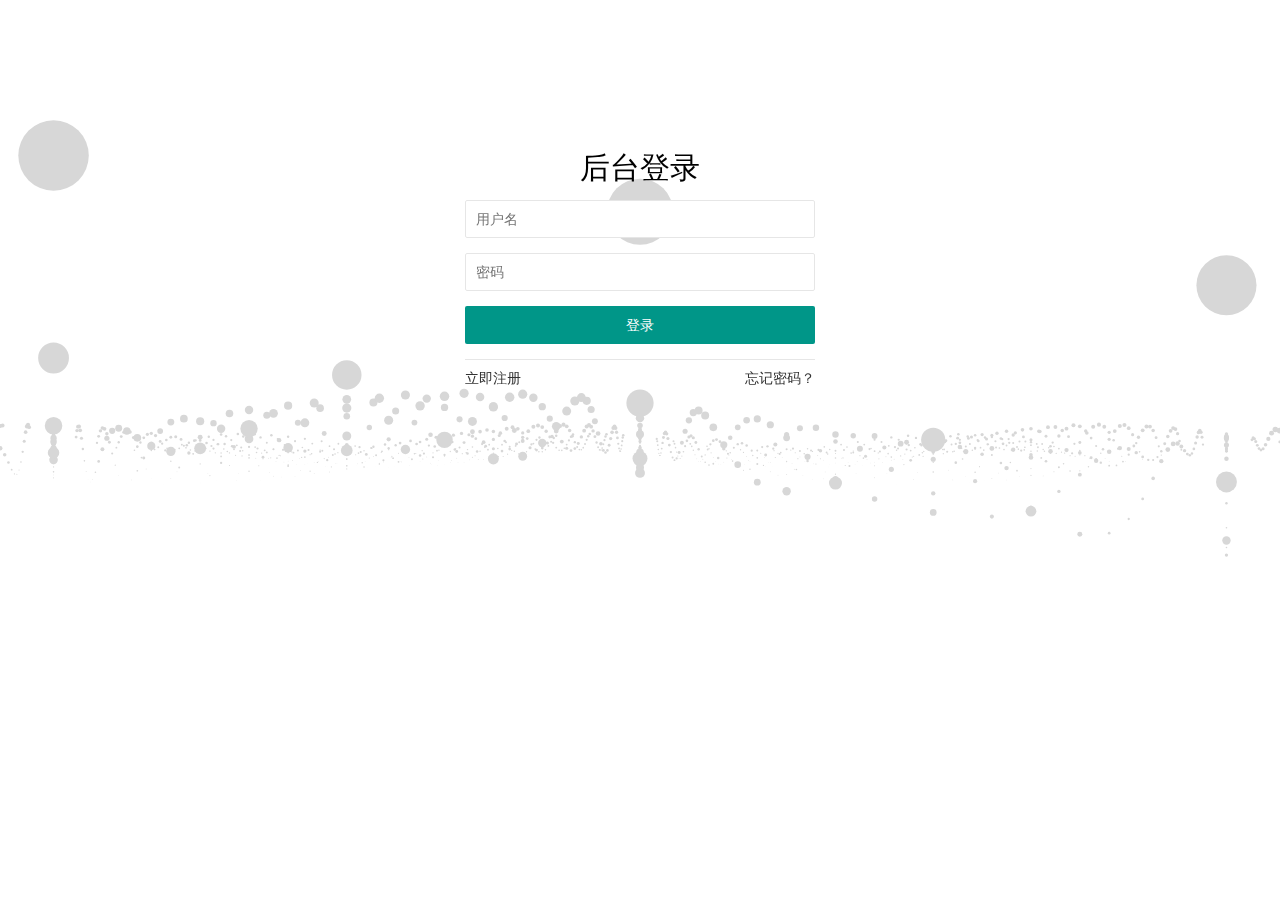
<file: index.html>
<!DOCTYPE html>
<html>
<head>
	<meta charset="utf-8">
	<title>layuiAdmin</title>
	<meta name="renderer" content="webkit">
	<meta http-equiv="X-UA-Compatible" content="IE=edge,chrome=1">
	<meta http-equiv="Access-Control-Allow-Origin" content="*">
	<meta name="viewport" content="width=device-width, initial-scale=1, maximum-scale=1">
	<meta name="apple-mobile-web-app-status-bar-style" content="black">
	<meta name="apple-mobile-web-app-capable" content="yes">
	<meta name="format-detection" content="telephone=no">
	<script type="text/javascript" src="layui/layui.js"></script>
	<script type="text/javascript" src="js/index.js"></script>
	<script type="text/javascript" src="js/cache.js"></script>
	<link rel="icon" href="code.png">
	<link rel="stylesheet" href="layui/css/layui.css" media="all" />
	<link rel="stylesheet" href="css/index.css" media="all" />
</head>
<body class="main_body">
	<div class="layui-layout layui-layout-admin">
		<!-- 顶部 -->
		<div class="layui-header header">
			<div class="layui-main mag0">
				<a href="#" class="logo">后台Admin</a>
				<!-- 显示/隐藏菜单 -->
				<a href="javascript:;" class="seraph hideMenu layui-icon layui-icon-shrink-right"></a>
				<!-- 顶级菜单 -->
				<!-- <ul class="layui-nav mobileTopLevelMenus" mobile>
					<li class="layui-nav-item" data-menu="contentManagement">
						<a href="javascript:;"><i class="seraph icon-caidan"></i><cite>layuiCMS</cite></a>
						<dl class="layui-nav-child">
							<dd class="layui-this" data-menu="contentManagement"><a href="javascript:;"><i class="layui-icon" data-icon="&#xe63c;">&#xe63c;</i><cite>内容管理</cite></a></dd>
							<dd data-menu="memberCenter"><a href="javascript:;"><i class="seraph icon-icon10" data-icon="icon-icon10"></i><cite>用户中心</cite></a></dd>
							<dd data-menu="systemeSttings"><a href="javascript:;"><i class="layui-icon" data-icon="&#xe620;">&#xe620;</i><cite>系统设置</cite></a></dd>
							<dd data-menu="seraphApi"><a href="javascript:;"><i class="layui-icon" data-icon="&#xe705;">&#xe705;</i><cite>使用文档</cite></a></dd>
						</dl>
					</li>
				</ul> -->
				<!-- <ul class="layui-nav topLevelMenus" pc>
					<li class="layui-nav-item layui-this" data-menu="contentManagement">
						<a href="javascript:;"><i class="layui-icon" data-icon="&#xe63c;">&#xe63c;</i><cite>内容管理</cite></a>
					</li>
					<li class="layui-nav-item" data-menu="memberCenter" pc>
						<a href="javascript:;"><i class="seraph icon-icon10" data-icon="icon-icon10"></i><cite>用户中心</cite></a>
					</li>
					<li class="layui-nav-item" data-menu="systemeSttings" pc>
						<a href="javascript:;"><i class="layui-icon" data-icon="&#xe620;">&#xe620;</i><cite>系统设置</cite></a>
					</li>
					<li class="layui-nav-item" data-menu="seraphApi" pc>
						<a href="javascript:;"><i class="layui-icon" data-icon="&#xe705;">&#xe705;</i><cite>使用文档</cite></a>
					</li>
				</ul> -->
			    <!-- 顶部右侧菜单 -->
			    <ul class="layui-nav top_menu">
					<li class="layui-nav-item" pc>
						<a href="javascript:;" class="clearCache"><i class="layui-icon" data-icon="&#xe640;">&#xe640;</i><cite>清除缓存</cite><span class="layui-badge-dot"></span></a>
					</li>
					<li class="layui-nav-item lockcms" pc>
						<a href="javascript:;"><i class="seraph icon-lock"></i><cite>锁屏</cite></a>
					</li>
					<li class="layui-nav-item" id="userInfo">
						<a href="javascript:;"><img src="images/default.jpg" class="layui-nav-img userAvatar" width="35" height="35"><cite class="adminName">用户</cite></a>
						<dl class="layui-nav-child">
							<dd><a href="javascript:;" data-url="page/user/userInfo.html"><i class="seraph icon-ziliao" data-icon="icon-ziliao"></i><cite>个人资料</cite></a></dd>
							<dd><a href="javascript:;" data-url="page/user/changePwd.html"><i class="seraph icon-xiugai" data-icon="icon-xiugai"></i><cite>修改密码</cite></a></dd>
							<dd><a href="javascript:;" class="showNotice"><i class="layui-icon">&#xe645;</i><cite>系统公告</cite><span class="layui-badge-dot"></span></a></dd>
							<dd pc><a href="javascript:;" class="functionSetting"><i class="layui-icon">&#xe620;</i><cite>功能设定</cite><span class="layui-badge-dot"></span></a></dd>
							<dd pc><a href="javascript:;" class="changeSkin"><i class="layui-icon">&#xe61b;</i><cite>更换皮肤</cite></a></dd>
							<dd><a href="" class="signOut"><i class="seraph icon-tuichu"></i><cite>退出</cite></a></dd>
						</dl>
					</li>
				</ul>
			</div>
		</div>
		<!-- 左侧导航 -->
		<div class="layui-side layui-bg-black">
			<!-- <div class="user-photo">
				<a class="img" title="我的头像" ><img src="images/face.jpg" class="userAvatar"></a>
				<p>你好！<span class="userName">驊驊龔頾</span>, 欢迎登录</p>
			</div> -->
			<!-- 搜索 -->
			<div class="layui-form component">
				<select name="search" id="search" lay-search lay-filter="searchPage">
					<option value="" disabled selected>请输入搜索内容</option>
					<option value="1">layer</option>
					<option value="2">form</option>
				</select>
				<i class="layui-icon">&#xe615;</i>
			</div>
			<div class="navBar layui-side-scroll" id="navBar">
				<ul class="layui-nav layui-nav-tree">
					<li class="layui-nav-item layui-this">
						<a href="javascript:;" data-url="page/main.html"><i class="layui-icon" data-icon=""></i><cite>后台首页</cite></a>
					</li>
				</ul>
			</div>
		</div>
		<!-- 右侧内容 -->
		<div class="layui-body layui-form">
			<div class="layui-tab mag0" lay-filter="bodyTab" id="top_tabs_box">
				<ul class="layui-tab-title top_tab" id="top_tabs">
					<li class="layui-this" lay-id=""><i class="layui-icon">&#xe68e;</i></li>
				</ul>
				<ul class="layui-nav closeBox">
				  <li class="layui-nav-item">
				    <a href="javascript:;"><i class="layui-icon caozuo">&#xe643;</i> 页面操作</a>
				    <dl class="layui-nav-child">
					  <dd><a href="javascript:;" class="refresh refreshThis"><i class="layui-icon">&#x1002;</i> 刷新当前</a></dd>
				      <dd><a href="javascript:;" class="closePageOther"><i class="seraph icon-prohibit"></i> 关闭其他</a></dd>
				      <dd><a href="javascript:;" class="closePageAll"><i class="seraph icon-guanbi"></i> 关闭全部</a></dd>
				    </dl>
				  </li>
				</ul>
				<div class="layui-tab-content clildFrame">
					<div class="layui-tab-item layui-show">
						<iframe src="page/main.html"></iframe>
					</div>
				</div>
			</div>
		</div>
	</div>

	<!-- 移动导航 -->
	<div class="site-tree-mobile"><i class="layui-icon">&#xe602;</i></div>
	<div class="site-mobile-shade"></div>
</body>
</html>
</file>
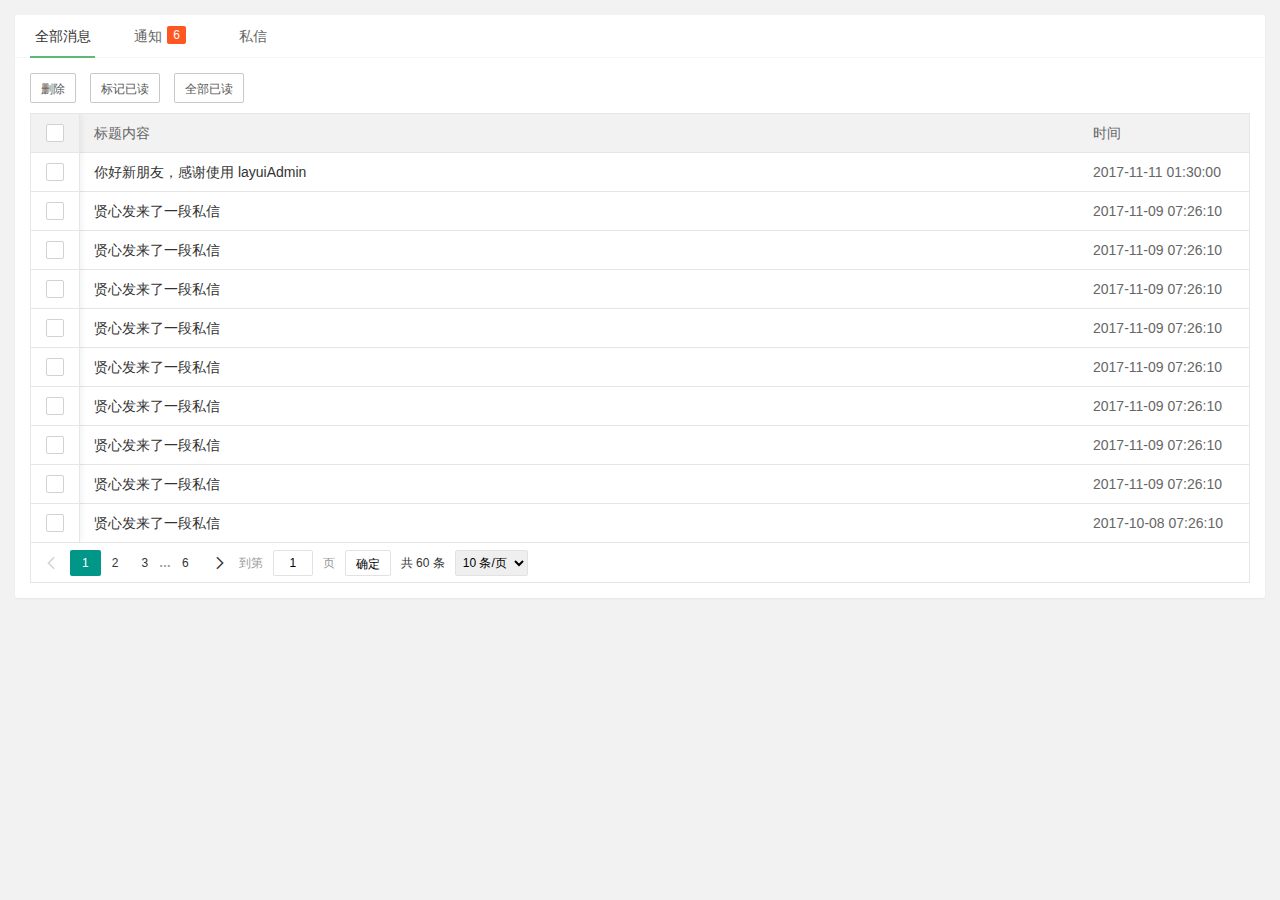
<file: src/views/app/message/index.html>
<!DOCTYPE html>
<html>
<head>
  <meta charset="utf-8">
  <title>消息中心</title>
  <meta name="renderer" content="webkit">
  <meta http-equiv="X-UA-Compatible" content="IE=edge,chrome=1">
  <meta name="viewport" content="width=device-width, initial-scale=1.0, minimum-scale=1.0, maximum-scale=1.0, user-scalable=0">
  <link rel="stylesheet" href="../../../layuiadmin/layui/css/layui.css" media="all">
  <link rel="stylesheet" href="../../../layuiadmin/style/admin.css" media="all">
</head>
<body>

  <div class="layui-fluid" id="LAY-app-message">
    <div class="layui-card">
      <div class="layui-tab layui-tab-brief">
        <ul class="layui-tab-title">
          <li class="layui-this">全部消息</li>
          <li>通知<span class="layui-badge">6</span></li>
          <li>私信</li>
        </ul>
        <div class="layui-tab-content">
        
          <div class="layui-tab-item layui-show">
            <div class="LAY-app-message-btns" style="margin-bottom: 10px;">
              <button class="layui-btn layui-btn-primary layui-btn-sm" data-type="all" data-events="del">删除</button>
              <button class="layui-btn layui-btn-primary layui-btn-sm" data-type="all" data-events="ready">标记已读</button>
              <button class="layui-btn layui-btn-primary layui-btn-sm" data-type="all" data-events="readyAll">全部已读</button>
            </div>
            
            <table id="LAY-app-message-all" lay-filter="LAY-app-message-all"></table>
          </div>
          <div class="layui-tab-item">
          
            <div class="LAY-app-message-btns" style="margin-bottom: 10px;">
              <button class="layui-btn layui-btn-primary layui-btn-sm" data-type="notice" data-events="del">删除</button>
              <button class="layui-btn layui-btn-primary layui-btn-sm" data-type="notice" data-events="ready">标记已读</button>
              <button class="layui-btn layui-btn-primary layui-btn-sm" data-type="notice" data-events="readyAll">全部已读</button>
            </div>
            
            <table id="LAY-app-message-notice" lay-filter="LAY-app-message-notice"></table>
          </div>
          <div class="layui-tab-item">
          
            <div class="LAY-app-message-btns" style="margin-bottom: 10px;">
              <button class="layui-btn layui-btn-primary layui-btn-sm" data-type="direct" data-events="del">删除</button>
              <button class="layui-btn layui-btn-primary layui-btn-sm" data-type="direct" data-events="ready">标记已读</button>
              <button class="layui-btn layui-btn-primary layui-btn-sm" data-type="direct" data-events="readyAll">全部已读</button>
            </div>
            
            <table id="LAY-app-message-direct" lay-filter="LAY-app-message-direct"></table>
          </div>
        </div>
      </div>
    </div>
  </div>

  <script src="../../../layuiadmin/layui/layui.js"></script>  
  <script>
  layui.config({
    base: '../../../layuiadmin/' //静态资源所在路径
  }).extend({
    index: 'lib/index' //主入口模块
  }).use(['index', 'message']);
  </script>
</body>
</html>
</file>
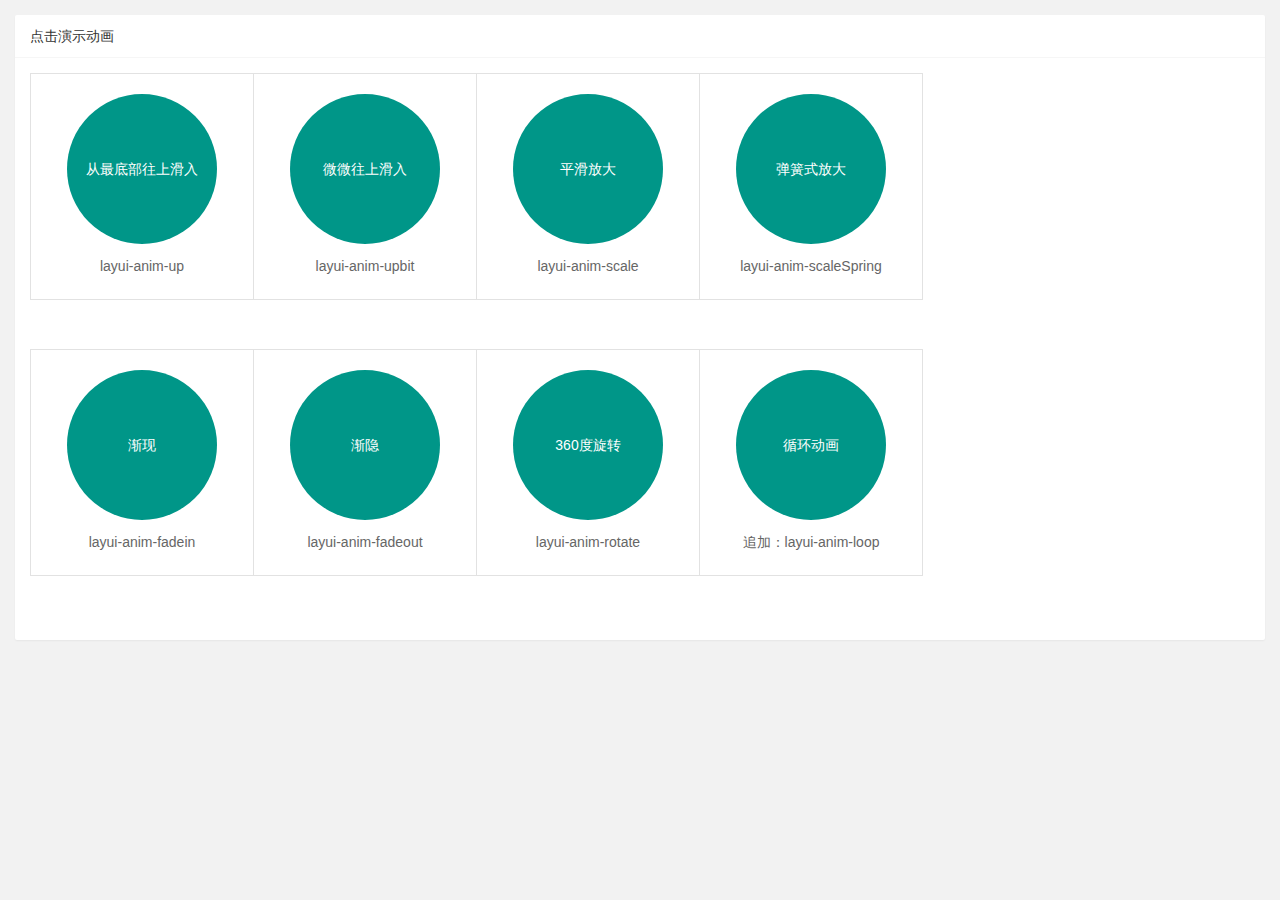
<file: src/views/component/anim/index.html>
<!DOCTYPE html>
<html>
<head>
  <meta charset="utf-8">
  <title>动画</title>
  <meta name="renderer" content="webkit">
  <meta http-equiv="X-UA-Compatible" content="IE=edge,chrome=1">
  <meta name="viewport" content="width=device-width, initial-scale=1.0, minimum-scale=1.0, maximum-scale=1.0, user-scalable=0">
  <link rel="stylesheet" href="../../../layuiadmin/layui/css/layui.css" media="all">
  <link rel="stylesheet" href="../../../layuiadmin/style/admin.css" media="all">
</head>
<body>

  <div class="layui-card layadmin-header">
    <div class="layui-breadcrumb" lay-filter="breadcrumb">
      <a lay-href="">主页</a>
      <a><cite>组件</cite></a>
      <a><cite>动画</cite></a>
    </div>
  </div>

  <style>
  /* 这段样式只是用于演示 */
  #component-anim .layui-card-body{padding: 15px;}

  #component-anim .component-anim-demo{margin-bottom: 50px; font-size: 0;}
  #component-anim .component-anim-demo li{display: inline-block; vertical-align: middle; width: 127px; line-height: 25px; padding: 20px 0; margin-right: -1px; margin-bottom: -1px; border: 1px solid #e2e2e2; font-size: 14px; text-align: center; color: #666; transition: all .3s; -webkit-transition: all .3s;}
  #component-anim .component-anim-demo li .layui-icon{display: inline-block; font-size: 36px;}

  #component-anim .component-anim-demo li .fontclass{display: none;}
  #component-anim .component-anim-demo li .name{color: #c2c2c2;}
  #component-anim .component-anim-demo li:hover{background-color: #f2f2f2; color: #000;}

  #component-anim .component-anim-demo li{width: 222px;}
  #component-anim .component-anim-demo .layui-anim{width: 150px; height: 150px; line-height: 150px; margin: 0 auto 10px; text-align: center; background-color: #009688; cursor: pointer; color: #fff; border-radius: 50%;}
  </style>

  <div class="layui-fluid" id="component-anim">
    <div class="layui-row layui-col-space15">
      <div class="layui-col-md12">
        <div class="layui-card">
          <div class="layui-card-header">点击演示动画</div>
          <div class="layui-card-body">
            
            <ul class="component-anim-demo">
              <li>
                <div class="layui-anim" data-anim="layui-anim-up">从最底部往上滑入</div>
                <div class="code">layui-anim-up</div>
              </li>
              <li>
                <div class="layui-anim" data-anim="layui-anim-upbit">微微往上滑入</div>
                <div class="code">layui-anim-upbit</div>
              </li>
              <li>
                <div class="layui-anim" data-anim="layui-anim-scale">平滑放大</div>
                <div class="code">layui-anim-scale</div>
              </li>
               <li>
                <div class="layui-anim" data-anim="layui-anim-scaleSpring">弹簧式放大</div>
                <div class="code">layui-anim-scaleSpring</div>
              </li>
            </ul>
            <ul class="component-anim-demo">
              <li>
                <div class="layui-anim" data-anim="layui-anim-fadein">渐现</div>
                <div class="code">layui-anim-fadein</div>
              </li>
              <li>
                <div class="layui-anim" data-anim="layui-anim-fadeout">渐隐</div>
                <div class="code">layui-anim-fadeout</div>
              </li>
              <li>
                <div class="layui-anim" data-anim="layui-anim-rotate">360度旋转</div>
                <div class="code">layui-anim-rotate</div>
              </li>
              <li>
                <div class="layui-anim" data-anim="layui-anim-rotate layui-anim-loop">循环动画</div>
                <div class="code">追加：layui-anim-loop</div>
              </li>
            </ul>
            
          </div>
        </div>
      </div>
    </div>
  </div>

  <script src="../../../layuiadmin/layui/layui.js"></script>  
  <script>
  layui.config({
    base: '../../../layuiadmin/' //静态资源所在路径
  }).extend({
    index: 'lib/index' //主入口模块
  }).use(['index'], function(){
    var $ = layui.$
    ,admin = layui.admin
    ,element = layui.element
    ,router = layui.router();

    /* 演示动画 */
    $('#component-anim .component-anim-demo .layui-anim').on('click', function(){
      var othis = $(this), anim = othis.data('anim');
   
      /* 停止循环 */
      if(othis.hasClass('layui-anim-loop')){
        return othis.removeClass(anim);
      }
      
      othis.removeClass(anim);
      
      setTimeout(function(){
        othis.addClass(anim);
      });
      
      /* 恢复渐隐 */
      if(anim === 'layui-anim-fadeout'){
        setTimeout(function(){
          othis.removeClass(anim);
        }, 1300);
      }
    });
  });
  </script>
</body>
</html>
</file>
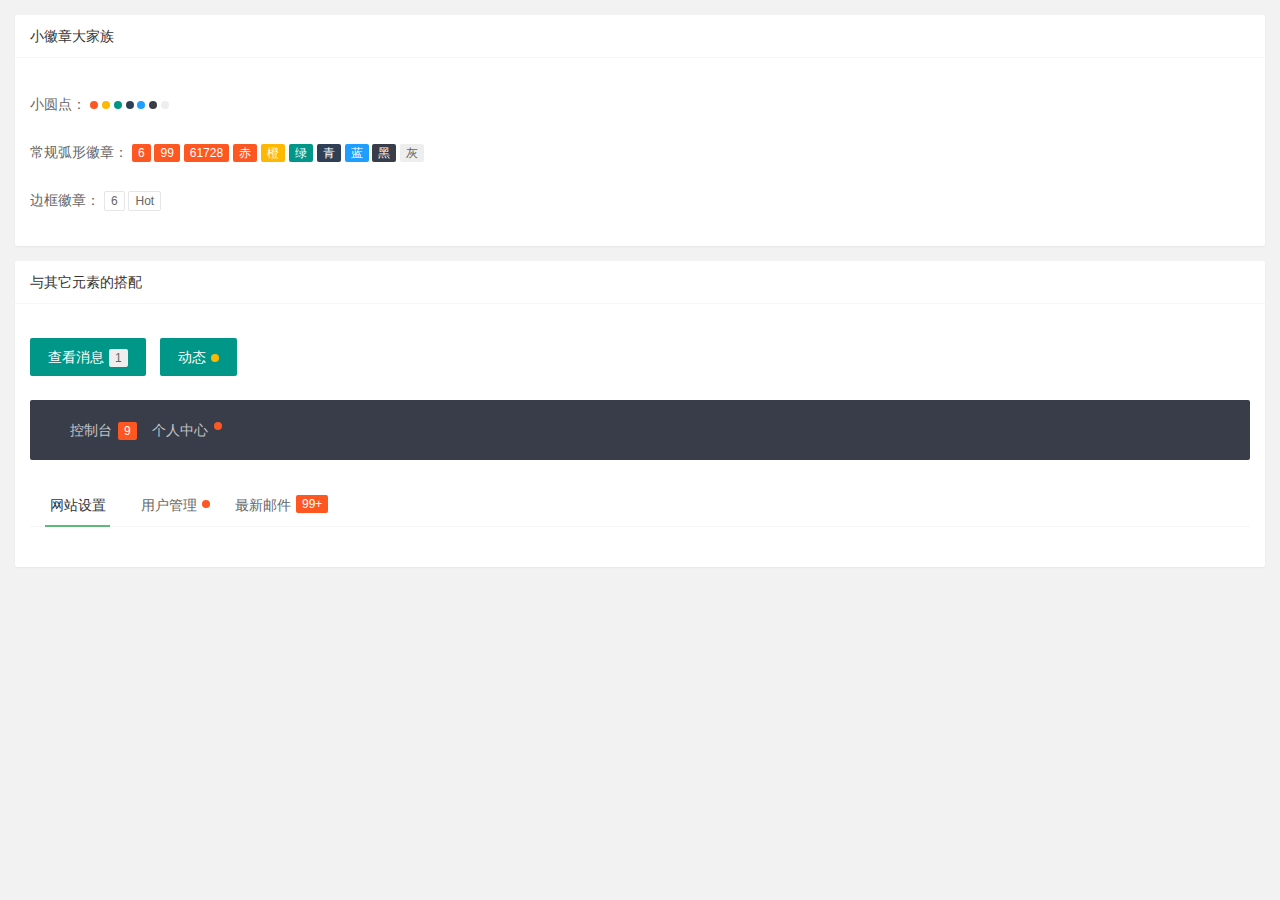
<file: src/views/component/badge/index.html>
<!DOCTYPE html>
<html>
<head>
  <meta charset="utf-8">
  <title>徽章</title>
  <meta name="renderer" content="webkit">
  <meta http-equiv="X-UA-Compatible" content="IE=edge,chrome=1">
  <meta name="viewport" content="width=device-width, initial-scale=1.0, minimum-scale=1.0, maximum-scale=1.0, user-scalable=0">
  <link rel="stylesheet" href="../../../layuiadmin/layui/css/layui.css" media="all">
  <link rel="stylesheet" href="../../../layuiadmin/style/admin.css" media="all">
</head>
<body>


  <div class="layui-fluid">
    <div class="layui-row layui-col-space15">
      <div class="layui-col-md12">
        <div class="layui-card">
          <div class="layui-card-header">小徽章大家族</div>
          <div class="layui-card-body">
            
            <br>小圆点：
            
            <span class="layui-badge-dot"></span>
            <span class="layui-badge-dot layui-bg-orange"></span>
            <span class="layui-badge-dot layui-bg-green"></span>
            <span class="layui-badge-dot layui-bg-cyan"></span>
            <span class="layui-badge-dot layui-bg-blue"></span>
            <span class="layui-badge-dot layui-bg-black"></span>
            <span class="layui-badge-dot layui-bg-gray"></span>
            
            <br><br>常规弧形徽章：
            
            <span class="layui-badge">6</span>
            <span class="layui-badge">99</span>
            <span class="layui-badge">61728</span>
            <span class="layui-badge">赤</span>
            <span class="layui-badge layui-bg-orange">橙</span>
            <span class="layui-badge layui-bg-green">绿</span>
            <span class="layui-badge layui-bg-cyan">青</span>
            <span class="layui-badge layui-bg-blue">蓝</span>
            <span class="layui-badge layui-bg-black">黑</span>
            <span class="layui-badge layui-bg-gray">灰</span>
            
            <br><br>边框徽章：
            
            <span class="layui-badge-rim">6</span>
            <span class="layui-badge-rim">Hot</span>
            
            <br><br>
          
          </div>
        </div>
      </div>
      <div class="layui-col-md12">
        <div class="layui-card">
          <div class="layui-card-header">与其它元素的搭配</div>
          <div class="layui-card-body">
            
            <br>
            
            <button class="layui-btn">查看消息<span class="layui-badge layui-bg-gray">1</span></button>
            <button class="layui-btn">动态<span class="layui-badge-dot layui-bg-orange"></span></button>
             
            <br><br>
             
            <ul class="layui-nav style=" text-align:="" right;"=""> &lt;-- 小Tips：这里有没有发现，设置导航靠右对齐（或居中对齐）其实非常简单 --&gt;
              <li class="layui-nav-item">
                <a href="">控制台<span class="layui-badge">9</span></a>
              </li>
              <li class="layui-nav-item">
                <a href="">个人中心<span class="layui-badge-dot"></span></a>
              </li>
            </ul>
            <br>
             
            <div class="layui-tab layui-tab-brief">
              <ul class="layui-tab-title">
                <li class="layui-this">网站设置</li>
                <li>用户管理<span class="layui-badge-dot"></span></li>
                <li>最新邮件<span class="layui-badge">99+</span></li>
              </ul>
              <div class="layui-tab-content"></div>
            </div>
            
          </div>
        </div>
      </div>
    </div>
  </div>

  <script src="../../../layuiadmin/layui/layui.js"></script>  
  <script>
  layui.config({
    base: '../../../layuiadmin/' //静态资源所在路径
  }).extend({
    index: 'lib/index' //主入口模块
  }).use(['index']);
  </script>
</body>
</html>
</file>
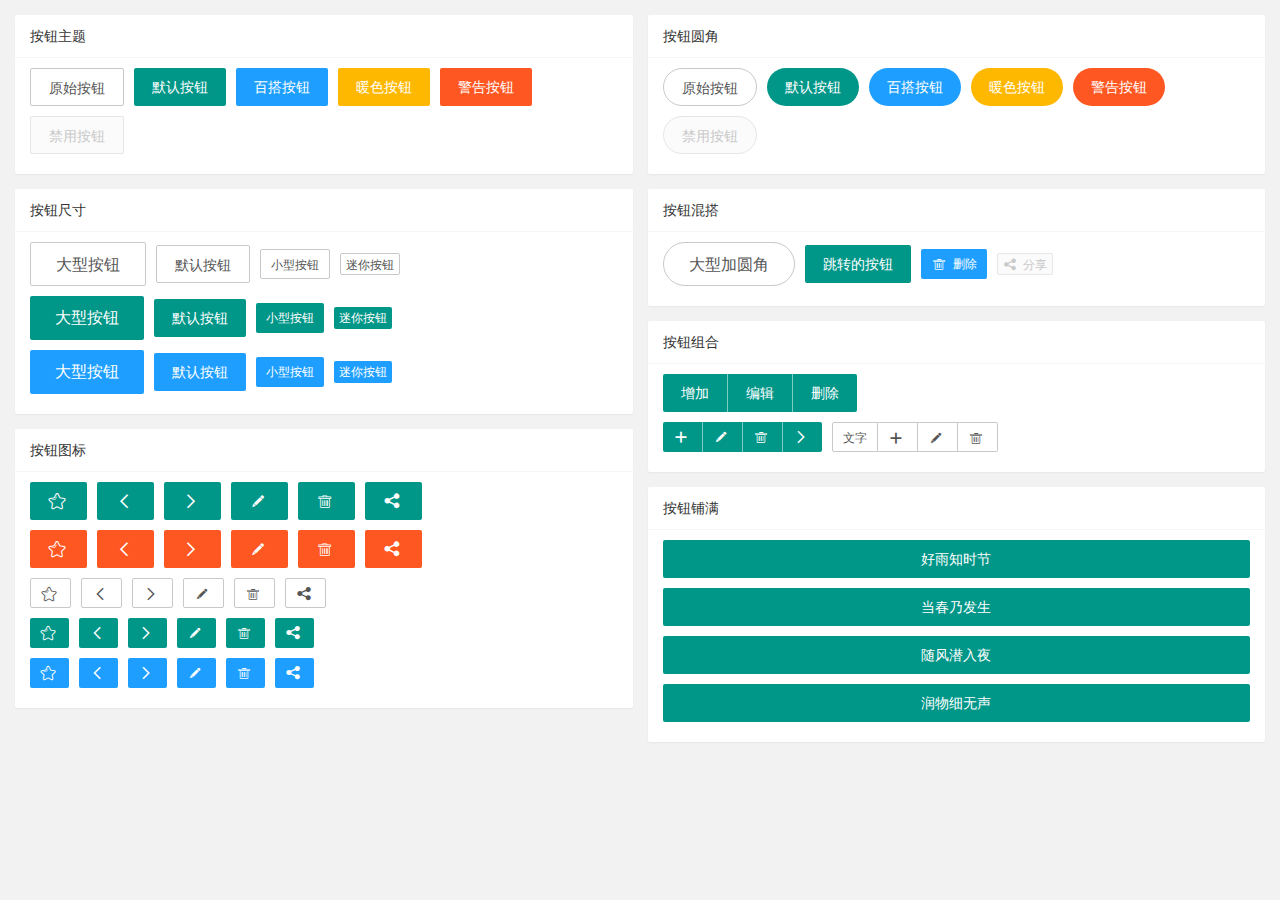
<file: src/views/component/button/index.html>
<!DOCTYPE html>
<html>
<head>
  <meta charset="utf-8">
  <title>按钮</title>
  <meta name="renderer" content="webkit">
  <meta http-equiv="X-UA-Compatible" content="IE=edge,chrome=1">
  <meta name="viewport" content="width=device-width, initial-scale=1.0, minimum-scale=1.0, maximum-scale=1.0, user-scalable=0">
  <link rel="stylesheet" href="../../../layuiadmin/layui/css/layui.css" media="all">
  <link rel="stylesheet" href="../../../layuiadmin/style/admin.css" media="all">
</head>
<body>

  <div class="layui-fluid">
    <div class="layui-row layui-col-space15">
      <div class="layui-col-md6">
        <div class="layui-card">
          <div class="layui-card-header">按钮主题</div>
          <div class="layui-card-body">
            <div class="layui-btn-container">
              <button class="layui-btn layui-btn-primary">原始按钮</button>
              <button class="layui-btn">默认按钮</button>
              <button class="layui-btn layui-btn-normal">百搭按钮</button>
              <button class="layui-btn layui-btn-warm">暖色按钮</button>
              <button class="layui-btn layui-btn-danger">警告按钮</button>
              <button class="layui-btn layui-btn-disabled">禁用按钮</button>
            </div>
          </div>
        </div>
        <div class="layui-card">
          <div class="layui-card-header">按钮尺寸</div>
          <div class="layui-card-body">
            <div class="layui-btn-container">
              <button class="layui-btn layui-btn-primary layui-btn-lg">大型按钮</button>
              <button class="layui-btn layui-btn-primary">默认按钮</button>
              <button class="layui-btn layui-btn-primary layui-btn-sm">小型按钮</button>
              <button class="layui-btn layui-btn-primary layui-btn-xs">迷你按钮</button>
              
              <br>
              
              <button class="layui-btn layui-btn-lg">大型按钮</button>
              <button class="layui-btn">默认按钮</button>
              <button class="layui-btn layui-btn-sm">小型按钮</button>
              <button class="layui-btn layui-btn-xs">迷你按钮</button>
              
              <br>
              
              <button class="layui-btn layui-btn-lg layui-btn-normal">大型按钮</button>
              <button class="layui-btn layui-btn-normal">默认按钮</button>
              <button class="layui-btn layui-btn-sm layui-btn-normal">小型按钮</button>
              <button class="layui-btn layui-btn-xs layui-btn-normal">迷你按钮</button>
            </div>
          </div>
        </div>
        <div class="layui-card">
          <div class="layui-card-header">按钮图标</div>
          <div class="layui-card-body">
            <div class="layui-btn-container">
              <button class="layui-btn"><i class="layui-icon">&#xe600;</i></button>
              <button class="layui-btn"><i class="layui-icon">&#xe603;</i></button>
              <button class="layui-btn"><i class="layui-icon">&#xe602;</i></button>
              <button class="layui-btn"><i class="layui-icon">&#xe642;</i></button>
              <button class="layui-btn"><i class="layui-icon">&#xe640;</i></button>
              <button class="layui-btn"><i class="layui-icon">&#xe641;</i></button>
              
              <br>
              
              <button class="layui-btn layui-btn-danger"><i class="layui-icon">&#xe600;</i></button>
              <button class="layui-btn layui-btn-danger"><i class="layui-icon">&#xe603;</i></button>
              <button class="layui-btn layui-btn-danger"><i class="layui-icon">&#xe602;</i></button>
              <button class="layui-btn layui-btn-danger"><i class="layui-icon">&#xe642;</i></button>
              <button class="layui-btn layui-btn-danger"><i class="layui-icon">&#xe640;</i></button>
              <button class="layui-btn layui-btn-danger"><i class="layui-icon">&#xe641;</i></button>
              
              <br>
              
              <button class="layui-btn layui-btn-primary layui-btn-sm"><i class="layui-icon">&#xe600;</i></button>
              <button class="layui-btn layui-btn-primary layui-btn-sm"><i class="layui-icon">&#xe603;</i></button>
              <button class="layui-btn layui-btn-primary layui-btn-sm"><i class="layui-icon">&#xe602;</i></button>
              <button class="layui-btn layui-btn-primary layui-btn-sm"><i class="layui-icon">&#xe642;</i></button>
              <button class="layui-btn layui-btn-primary layui-btn-sm"><i class="layui-icon">&#xe640;</i></button>
              <button class="layui-btn layui-btn-primary layui-btn-sm"><i class="layui-icon">&#xe641;</i></button>
              
              <br>
              
              <button class="layui-btn layui-btn-sm"><i class="layui-icon">&#xe600;</i></button>
              <button class="layui-btn layui-btn-sm"><i class="layui-icon">&#xe603;</i></button>
              <button class="layui-btn layui-btn-sm"><i class="layui-icon">&#xe602;</i></button>
              <button class="layui-btn layui-btn-sm"><i class="layui-icon">&#xe642;</i></button>
              <button class="layui-btn layui-btn-sm"><i class="layui-icon">&#xe640;</i></button>
              <button class="layui-btn layui-btn-sm"><i class="layui-icon">&#xe641;</i></button>
              
              <br>
                
              <button class="layui-btn layui-btn-normal layui-btn-sm"><i class="layui-icon">&#xe600;</i></button>
              <button class="layui-btn layui-btn-normal layui-btn-sm"><i class="layui-icon">&#xe603;</i></button>
              <button class="layui-btn layui-btn-normal layui-btn-sm"><i class="layui-icon">&#xe602;</i></button>
              <button class="layui-btn layui-btn-normal layui-btn-sm"><i class="layui-icon">&#xe642;</i></button>
              <button class="layui-btn layui-btn-normal layui-btn-sm"><i class="layui-icon">&#xe640;</i></button>
              <button class="layui-btn layui-btn-normal layui-btn-sm"><i class="layui-icon">&#xe641;</i></button>
            </div>
          </div>
        </div>
      </div>
      <div class="layui-col-md6">
        <div class="layui-card">
          <div class="layui-card-header">按钮圆角</div>
          <div class="layui-card-body">
            <div class="layui-btn-container">
              <button class="layui-btn layui-btn-primary layui-btn-radius">原始按钮</button>
              <button class="layui-btn layui-btn-radius">默认按钮</button>
              <button class="layui-btn layui-btn-normal layui-btn-radius">百搭按钮</button>
              <button class="layui-btn layui-btn-warm layui-btn-radius">暖色按钮</button>
              <button class="layui-btn layui-btn-danger layui-btn-radius">警告按钮</button>
              <button class="layui-btn layui-btn-disabled layui-btn-radius">禁用按钮</button>
            </div>
          </div>
        </div>
        <div class="layui-card">
          <div class="layui-card-header">按钮混搭</div>
          <div class="layui-card-body">
            <div class="layui-btn-container">
              <button class="layui-btn layui-btn-lg layui-btn-primary layui-btn-radius">大型加圆角</button>
              <a href="http://www.layui.com/doc/element/button.html" class="layui-btn" target="_blank">跳转的按钮</a>
              <button class="layui-btn layui-btn-sm layui-btn-normal"><i class="layui-icon">&#xe640;</i> 删除</button>
              <button class="layui-btn layui-btn-xs layui-btn-disabled"><i class="layui-icon">&#xe641;</i> 分享</button>

            </div>
          </div>
        </div>
        <div class="layui-card">
          <div class="layui-card-header">按钮组合</div>
          <div class="layui-card-body">
            <div class="layui-btn-container">
              <div class="layui-btn-group">
                <button class="layui-btn">增加</button>
                <button class="layui-btn ">编辑</button>
                <button class="layui-btn">删除</button>
              </div>
            </div>
            <div class="layui-btn-container">
              <div class="layui-btn-group">
                <button class="layui-btn layui-btn-sm"><i class="layui-icon">&#xe654;</i></button>
                <button class="layui-btn layui-btn-sm"><i class="layui-icon">&#xe642;</i></button>
                <button class="layui-btn layui-btn-sm"><i class="layui-icon">&#xe640;</i></button>
                <button class="layui-btn layui-btn-sm"><i class="layui-icon">&#xe602;</i></button>
              </div>
              <div class="layui-btn-group">
                <button class="layui-btn layui-btn-primary layui-btn-sm">文字</button>
                <button class="layui-btn layui-btn-primary layui-btn-sm"><i class="layui-icon">&#xe654;</i></button>
                <button class="layui-btn layui-btn-primary layui-btn-sm"><i class="layui-icon">&#xe642;</i></button>
                <button class="layui-btn layui-btn-primary layui-btn-sm"><i class="layui-icon">&#xe640;</i></button>
              </div>
            </div>
          </div>
        </div>
        <div class="layui-card">
          <div class="layui-card-header">按钮铺满</div>
          <div class="layui-card-body">
            <div class="layui-btn-container">
              <button class="layui-btn layui-btn-fluid">好雨知时节</button>
              <button class="layui-btn layui-btn-fluid">当春乃发生</button>
              <button class="layui-btn layui-btn-fluid">随风潜入夜</button>
              <button class="layui-btn layui-btn-fluid">润物细无声</button>
            </div>
          </div>
        </div>
      </div>
      
    </div>
  </div>

  
  <script src="../../../layuiadmin/layui/layui.js"></script>  
  <script>
  layui.config({
    base: '../../../layuiadmin/' //静态资源所在路径
  }).extend({
    index: 'lib/index' //主入口模块
  }).use(['index']);
  </script>
</body>
</html>
</file>
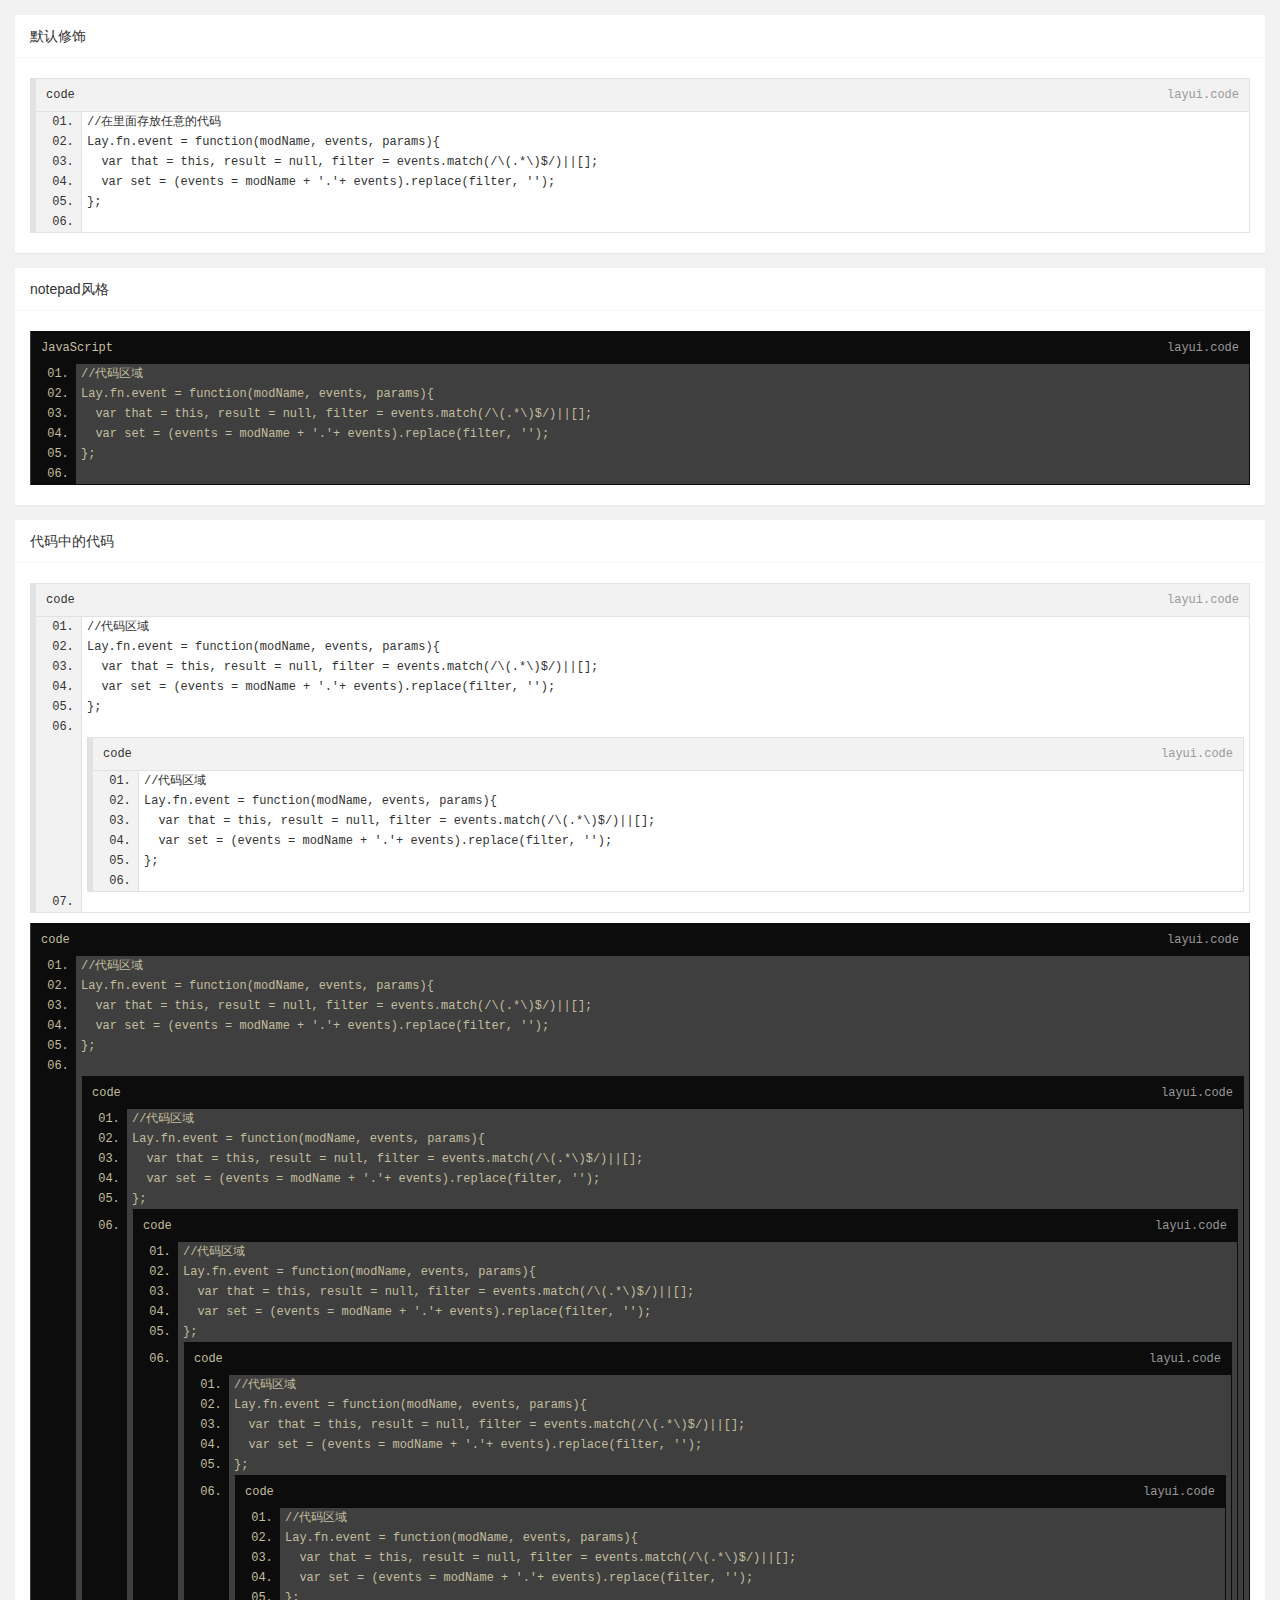
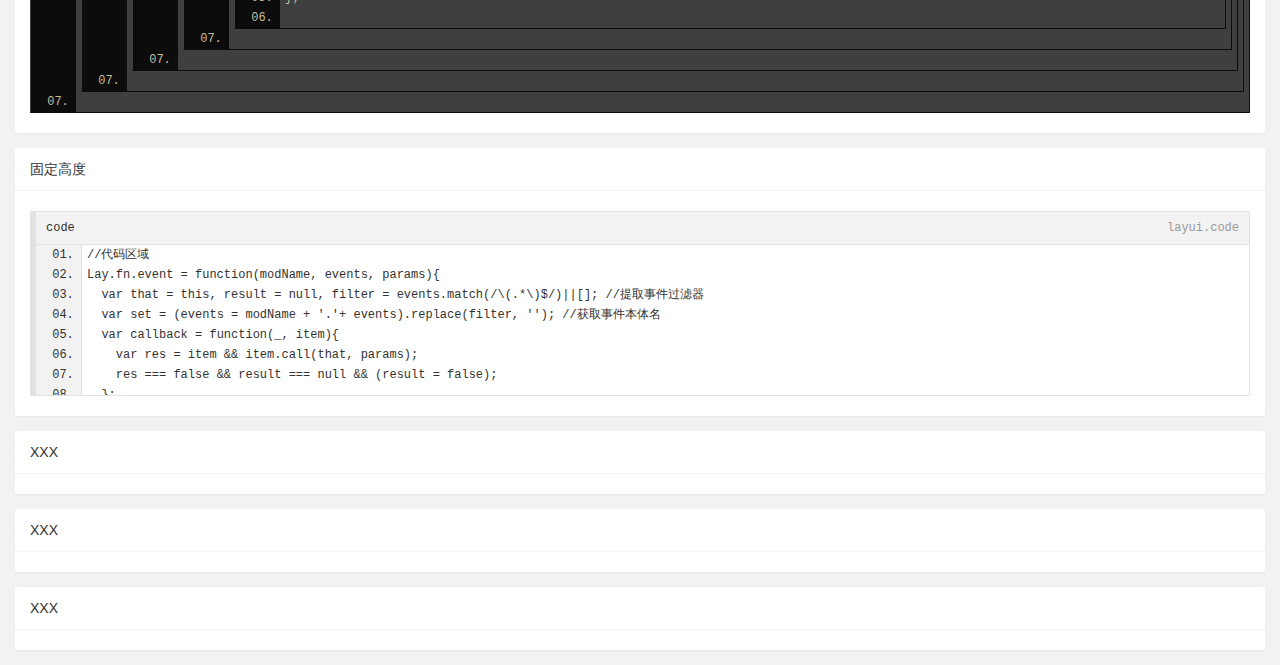
<file: src/views/component/code/index.html>
<!DOCTYPE html>
<html>
<head>
  <meta charset="utf-8">
  <title>代码修饰</title>
  <meta name="renderer" content="webkit">
  <meta http-equiv="X-UA-Compatible" content="IE=edge,chrome=1">
  <meta name="viewport" content="width=device-width, initial-scale=1.0, minimum-scale=1.0, maximum-scale=1.0, user-scalable=0">
  <link rel="stylesheet" href="../../../layuiadmin/layui/css/layui.css" media="all">
  <link rel="stylesheet" href="../../../layuiadmin/style/admin.css" media="all">
</head>
<body>

  <div class="layui-card layadmin-header">
    <div class="layui-breadcrumb" lay-filter="breadcrumb">
      <a lay-href="">主页</a>
      <a><cite>组件</cite></a>
      <a><cite>代码修饰</cite></a>
    </div>
  </div>
  
  <div class="layui-fluid">
    <div class="layui-row layui-col-space15">
      <div class="layui-col-md12">
        <div class="layui-card">
          <div class="layui-card-header">默认修饰</div>
          <div class="layui-card-body">
            <pre class="layui-code">//在里面存放任意的代码
Lay.fn.event = function(modName, events, params){
  var that = this, result = null, filter = events.match(/\(.*\)$/)||[];
  var set = (events = modName + '.'+ events).replace(filter, ''); 
};
            </pre>
          </div>
        </div>
        
        <div class="layui-card">
          <div class="layui-card-header">notepad风格</div>
          <div class="layui-card-body">
            <pre class="layui-code" lay-title="JavaScript" lay-skin="notepad">//代码区域
Lay.fn.event = function(modName, events, params){
  var that = this, result = null, filter = events.match(/\(.*\)$/)||[];
  var set = (events = modName + '.'+ events).replace(filter, ''); 
};
            </pre>
          </div>
        </div>
        
        <div class="layui-card">
          <div class="layui-card-header">代码中的代码</div>
          <div class="layui-card-body">
            <pre class="layui-code">//代码区域
Lay.fn.event = function(modName, events, params){
  var that = this, result = null, filter = events.match(/\(.*\)$/)||[];
  var set = (events = modName + '.'+ events).replace(filter, ''); 
};
      <pre class="layui-code">//代码区域
Lay.fn.event = function(modName, events, params){
  var that = this, result = null, filter = events.match(/\(.*\)$/)||[];
  var set = (events = modName + '.'+ events).replace(filter, ''); 
};
      </pre>
      </pre>
      
      <pre class="layui-code" lay-skin="notepad">//代码区域
Lay.fn.event = function(modName, events, params){
  var that = this, result = null, filter = events.match(/\(.*\)$/)||[];
  var set = (events = modName + '.'+ events).replace(filter, ''); 
};
      <pre class="layui-code" lay-skin="notepad">//代码区域
Lay.fn.event = function(modName, events, params){
  var that = this, result = null, filter = events.match(/\(.*\)$/)||[];
  var set = (events = modName + '.'+ events).replace(filter, ''); 
};
<pre class="layui-code" lay-skin="notepad">//代码区域
Lay.fn.event = function(modName, events, params){
  var that = this, result = null, filter = events.match(/\(.*\)$/)||[];
  var set = (events = modName + '.'+ events).replace(filter, ''); 
};
<pre class="layui-code" lay-skin="notepad">//代码区域
Lay.fn.event = function(modName, events, params){
  var that = this, result = null, filter = events.match(/\(.*\)$/)||[];
  var set = (events = modName + '.'+ events).replace(filter, ''); 
};
<pre class="layui-code" lay-skin="notepad">//代码区域
Lay.fn.event = function(modName, events, params){
  var that = this, result = null, filter = events.match(/\(.*\)$/)||[];
  var set = (events = modName + '.'+ events).replace(filter, ''); 
};
            </pre>
            </pre>
            </pre>
            </pre>
            </pre>
          </div>
        </div>
        
        <div class="layui-card">
          <div class="layui-card-header">固定高度</div>
          <div class="layui-card-body">
            <pre class="layui-code" lay-height="150px">//代码区域
Lay.fn.event = function(modName, events, params){
  var that = this, result = null, filter = events.match(/\(.*\)$/)||[]; //提取事件过滤器
  var set = (events = modName + '.'+ events).replace(filter, ''); //获取事件本体名
  var callback = function(_, item){
    var res = item &amp;&amp; item.call(that, params);
    res === false &amp;&amp; result === null &amp;&amp; (result = false);
  };
  layui.each(config.event[set], callback);
  filter[0] &amp;&amp; layui.each(config.event[events], callback); //执行过滤器中的事件
  return result;
};
            </pre>
          </div>
        </div>
        
        <div class="layui-card">
          <div class="layui-card-header">XXX</div>
          <div class="layui-card-body">
            
          </div>
        </div>
        
        <div class="layui-card">
          <div class="layui-card-header">XXX</div>
          <div class="layui-card-body">
            
          </div>
        </div>
        
        <div class="layui-card">
          <div class="layui-card-header">XXX</div>
          <div class="layui-card-body">
            
          </div>
        </div>
        
      </div>
    </div>
  </div>
  
  <script src="../../../layuiadmin/layui/layui.js"></script>  
  <script>
  layui.config({
    base: '../../../layuiadmin/' //静态资源所在路径
  }).extend({
    index: 'lib/index' //主入口模块
  }).use(['index', 'code'], function(){
  
    layui.code({
      elem: 'pre'
    });
  
  });
  </script>
</body>
</html>
</file>
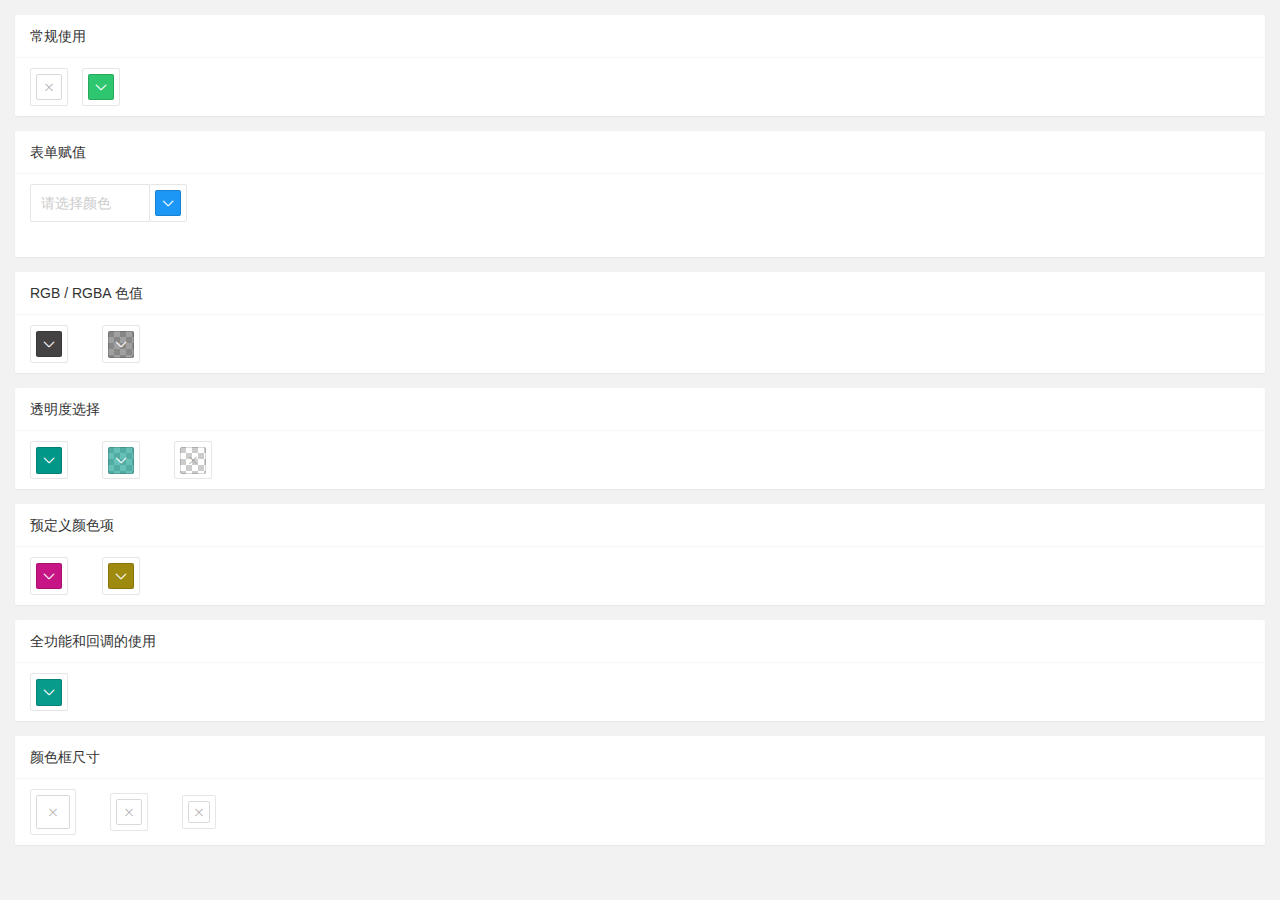
<file: src/views/component/colorpicker/index.html>
<!DOCTYPE html>
<html>
<head>
  <meta charset="utf-8">
  <title>颜色选择器组件</title>
  <meta name="renderer" content="webkit">
  <meta http-equiv="X-UA-Compatible" content="IE=edge,chrome=1">
  <meta name="viewport" content="width=device-width, initial-scale=1.0, minimum-scale=1.0, maximum-scale=1.0, user-scalable=0">
  <link rel="stylesheet" href="../../../layuiadmin/layui/css/layui.css" media="all">
  <link rel="stylesheet" href="../../../layuiadmin/style/admin.css" media="all">
</head>
<body>

  <div class="layui-card layadmin-header">
    <div class="layui-breadcrumb" lay-filter="breadcrumb">
      <a lay-href="">主页</a>
      <a><cite>组件</cite></a>
      <a><cite>颜色选择器组件</cite></a>
    </div>
  </div>

  <div class="layui-fluid">
    <div class="layui-row layui-col-space15">
      <div class="layui-col-md12">
        <div class="layui-card">
          <div class="layui-card-header">常规使用</div>
          <div class="layui-card-body">
            <div id="test-colorpicker-dome1"></div>
            <div id="test-colorpicker-dome2" style="margin-left: 10px;"></div>
          </div>
        </div>
        <div class="layui-card">
          <div class="layui-card-header">表单赋值</div>
          <div class="layui-card-body">
            <form class="layui-form" action="">
              <div class="layui-form-item">
                <div class="layui-input-inline" style="width: 120px;">
                  <input type="text" value="" placeholder="请选择颜色" class="layui-input" id="test-colorpicker-form-input">
                </div>
                <div class="layui-inline" style="left: -11px;">
                  <div id="test-colorpicker-dome3"></div>
                </div>
              </div>
            </form>
          </div>
        </div>
        <div class="layui-card">
          <div class="layui-card-header">RGB / RGBA 色值</div>
          <div class="layui-card-body">
            <div id="test-colorpicker-dome4"></div>
            <div id="test-colorpicker-dome5" style="margin-left: 30px;"></div>
          </div>
        </div>
        <div class="layui-card">
          <div class="layui-card-header">透明度选择</div>
          <div class="layui-card-body">
            <div id="test-colorpicker-dome6"></div>
            <div id="test-colorpicker-dome7" style="margin-left: 30px;"></div>
            <div id="test-colorpicker-dome8" style="margin-left: 30px;"></div>
          </div>
        </div>
        <div class="layui-card">
          <div class="layui-card-header">预定义颜色项</div>
          <div class="layui-card-body">
            <div id="test-colorpicker-dome9"></div>
            <div id="test-colorpicker-dome10" style="margin-left: 30px;"></div>
          </div>
        </div>
        <div class="layui-card">
          <div class="layui-card-header">全功能和回调的使用</div>
          <div class="layui-card-body">
            <input type="hidden" name="color" value="" id="test-colorpicker-all-input">
            <div id="test-colorpicker-dome11"></div>
          </div>
        </div>
        <div class="layui-card">
          <div class="layui-card-header">颜色框尺寸</div>
          <div class="layui-card-body">
            <div id="test-colorpicker-dome12"></div>
            <div id="test-colorpicker-dome13" style="margin-left: 30px;"></div>
            <div id="test-colorpicker-dome14" style="margin-left: 30px;"></div>
          </div>
        </div>
      </div>
    </div>
  </div>

  <script src="../../../layuiadmin/layui/layui.js"></script>  
  <script>
  layui.config({
    base: '../../../layuiadmin/' //静态资源所在路径
  }).extend({
    index: 'lib/index' //主入口模块
  }).use(['index', 'colorpicker'], function(){
    var $ = layui.$
    ,colorpicker = layui.colorpicker;
    
    //常规使用
    colorpicker.render({
      elem: '#test-colorpicker-dome1' //绑定元素
      ,change: function(color){ //颜色改变的回调
        layer.tips('选择了：'+ color, this.elem, {
          tips: 1
        });
      }
    });
     
    //初始色值
    colorpicker.render({
      elem: '#test-colorpicker-dome2'
      ,color: '#2ec770' //设置默认色
      ,done: function(color){
        layer.tips('选择了：'+ color, this.elem);
      }
    });
    
    //表单赋值
    colorpicker.render({
      elem: '#test-colorpicker-dome3'
      ,color: '#1c97f5'
      ,done: function(color){
        $('#test-colorpicker-form-input').val(color);
      }
    });
    
    //RGB 、RGBA
    colorpicker.render({
      elem: '#test-colorpicker-dome4'
      ,color: 'rgb(68,66,66)'
      ,format: 'rgb' //默认为 hex
    });
    colorpicker.render({
      elem: '#test-colorpicker-dome5'
      ,color: 'rgba(68,66,66,0.5)'
      ,format: 'rgb'
      ,alpha: true //开启透明度滑块
    });
    
    //开启透明度
    colorpicker.render({
      elem: '#test-colorpicker-dome6'
      ,color: '#009688' //hex
      ,alpha: true //开启透明度
      ,format: 'rgb'
    });
    colorpicker.render({
      elem: '#test-colorpicker-dome7'
      ,color: 'rgb(0,150,136,0.6)' //rgba
      ,alpha: true
      ,format: 'rgb'
    });
    colorpicker.render({ //无初始色值时
      elem: '#test-colorpicker-dome8'
      ,alpha: true
      ,format: 'rgb'
    });
    
    //预定义颜色项
    colorpicker.render({
      elem: '#test-colorpicker-dome9'
      ,color: '#c71585'
      ,predefine: true // 开启预定义颜色
    });
    colorpicker.render({
      elem: '#test-colorpicker-dome10'
      ,color: '#9d8a0e'
      ,predefine: true // 开启预定义颜色
      ,colors: ['#ff8c00','#00ced1','#9d8a0e'] //自定义预定义颜色项
    });
    
    //开启全功能
    colorpicker.render({
      elem: '#test-colorpicker-dome11'
      ,color: 'rgba(7, 155, 140, 1)'
      ,format: 'rgb'
      ,predefine: true
      ,alpha: true
      ,done: function(color){
        $('#test-colorpicker-all-input').val(color); //向隐藏域赋值
        layer.tips('给指定隐藏域设置了颜色值：'+ color, this.elem);
        
        color || this.change(color); //清空时执行 change
      }
      ,change: function(color){
        //给当前页面头部和左侧设置主题色
        parent.layui.$('.layui-side-menu,.layui-logo').css('cssText', 'background-color: '+ color + ' !important;');
      }
    });
    
    //设定颜色框尺寸
    colorpicker.render({
      elem: '#test-colorpicker-dome12'
      ,size: 'lg' //大号下拉框
    });
    colorpicker.render({
      elem: '#test-colorpicker-dome13'
      //,size: 'sm' //默认 sm
    });
    colorpicker.render({
      elem: '#test-colorpicker-dome14'
      ,size: 'xs' //mini下拉框
    });
  });
  </script>
</body>
</html>
</file>
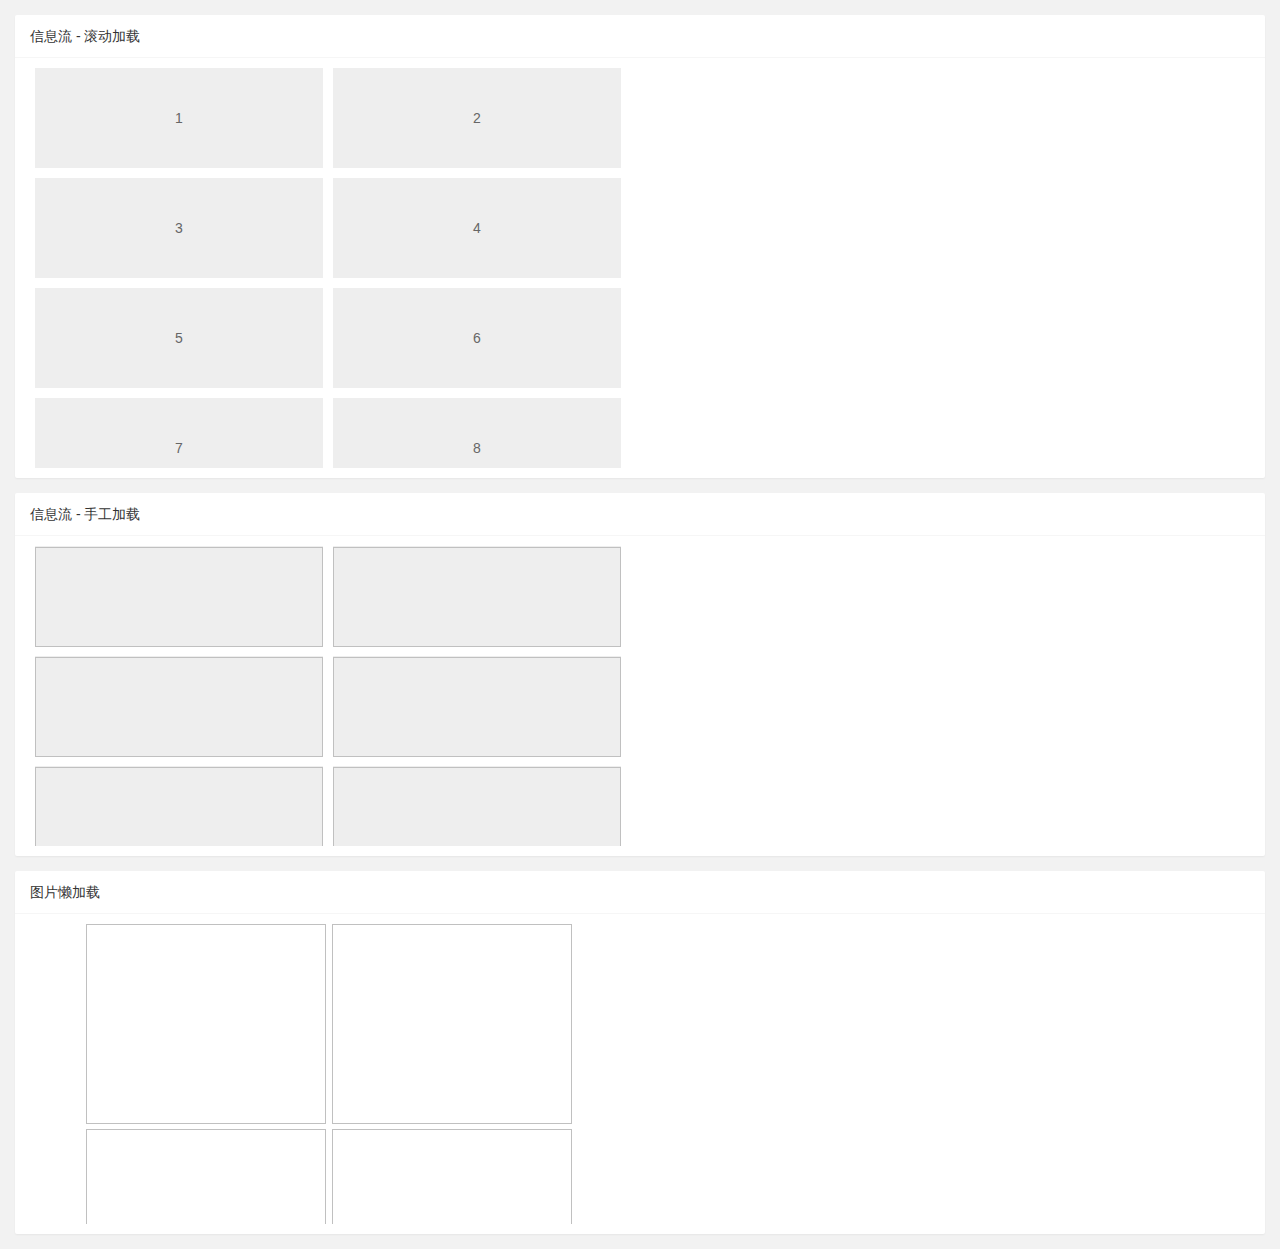
<file: src/views/component/flow/index.html>
<!DOCTYPE html>
<html>
<head>
  <meta charset="utf-8">
  <title>流加载</title>
  <meta name="renderer" content="webkit">
  <meta http-equiv="X-UA-Compatible" content="IE=edge,chrome=1">
  <meta name="viewport" content="width=device-width, initial-scale=1.0, minimum-scale=1.0, maximum-scale=1.0, user-scalable=0">
  <link rel="stylesheet" href="../../../layuiadmin/layui/css/layui.css" media="all">
  <link rel="stylesheet" href="../../../layuiadmin/style/admin.css" media="all">
</head>
<body>
  
  <!-- 以下样式仅供演示 -->
  <style>
    #LAY-flow-demo .flow-default{width: 600px; height: 400px; overflow: auto; font-size: 0;}
    #LAY-flow-demo .flow-default li{display: inline-block; margin: 0 5px; font-size: 14px; width: 48%;  margin-bottom: 10px; height: 100px; line-height: 100px; text-align: center; background-color: #eee;}
    #LAY-flow-demo .flow-default img{width: 100%; height: 100%;}
    #LAY-flow-demo .site-demo-flow{width: 600px; height: 300px; overflow: auto; text-align: center;}
    #LAY-flow-demo .site-demo-flow img{width: 40%; height: 200px; margin: 0 2px 5px 0; border: none;}
    
    @media screen and (max-width: 768px) {
      #LAY-flow-demo .flow-default,
      #LAY-flow-demo .site-demo-flow{width: 100%;}
      #LAY-flow-demo .flow-default li{width: 45%}
      #LAY-flow-demo .site-demo-flow img{height: 150px;}
    }
  </style>

  <div class="layui-card layadmin-header">
    <div class="layui-breadcrumb" lay-filter="breadcrumb">
      <a lay-href="">主页</a>
      <a><cite>组件</cite></a>
      <a><cite>流加载</cite></a>
    </div>
  </div>
  
  <div class="layui-fluid" id="LAY-flow-demo">
    <div class="layui-row layui-col-space15">
      <div class="layui-col-md12">
        <div class="layui-card">
          <div class="layui-card-header">信息流 - 滚动加载</div>
          <div class="layui-card-body">
            <ul class="flow-default" id="test-flow-auto"></ul>
          </div>
        </div>
      </div>
      
      <div class="layui-col-md12">
        <div class="layui-card">
          <div class="layui-card-header">信息流 - 手工加载</div>
          <div class="layui-card-body">
            <ul class="flow-default" style="height: 300px;" id="test-flow-manual"></ul>
          </div>
        </div>
      </div>
      
      <div class="layui-col-md12">
        <div class="layui-card">
          <div class="layui-card-header">图片懒加载</div>
          <div class="layui-card-body">
            <div class="site-demo-flow" id="test-flow-lazyimg">
              <img lay-src="https://gw.alicdn.com/bao/uploaded/i2/701696736/TB2PNl5ahQa61Bjy0FhXXaalFXa_!!701696736.jpg_400x400q90.jpg?t=1523290753265">
              <img lay-src="https://gw.alicdn.com/bao/uploaded/i2/162734861/TB2V5rsX_gc61BjSZFkXXcTkFXa_!!162734861.jpg_400x400q90.jpg?t=1523290753265">
              <img lay-src="https://gw.alicdn.com/bao/uploaded/i4/69476562/TB2htq4XTka61BjSszfXXXN8pXa_!!69476562.jpg_400x400q90.jpg?t=1523290753265">
              <img lay-src="https://gw.alicdn.com/bao/uploaded/i1/180558071/TB2sy6jXMQc61BjSZFGXXa1DFXa_!!180558071.jpg_400x400q90.jpg?t=1523290753265">
              <img lay-src="https://gw.alicdn.com/bao/uploaded/i2/701696736/TB2PNl5ahQa61Bjy0FhXXaalFXa_!!701696736.jpg_400x400q90.jpg?t=1523290753265">
              <img lay-src="https://gw.alicdn.com/bao/uploaded/i3/285892163/TB2qu2HX9Zb61BjSZPfXXaU.pXa_!!285892163.jpg_400x400q90.jpg?t=1523290753265">
              <img lay-src="https://gw.alicdn.com/bao/uploaded/i2/704998060/TB2S.gAXTgc61BjSZFkXXcTkFXa_!!704998060.jpg_400x400q90.jpg?t=1523290753265">
              <img lay-src="https://gw.alicdn.com/bao/uploaded/i3/117202952/TB25lckX_AX61Bjy0FcXXaSlFXa_!!117202952.jpg_400x400q90.jpg?t=1523290753265">
              <img lay-src="https://gw.alicdn.com/bao/uploaded/i2/162734861/TB2qijoX9Zb61BjSZPfXXaU.pXa_!!162734861.jpg_400x400q90.jpg?t=1523290753265">
              <img lay-src="https://gw.alicdn.com/bao/uploaded/i3/96216586/TB2S7EfXHMc61BjSZFFXXaDLFXa_!!96216586.jpg_400x400q90.jpg?t=1523290753265">
              <img lay-src="https://gw.alicdn.com/bao/uploaded/i8/TB1jSSFNFXXXXcoXFXXYXGcGpXX_M2.SS2_400x400q90.jpg?t=1523290753265">
              <img lay-src="https://gw.alicdn.com/bao/uploaded/i2/162734861/TB2ylbsX37c61BjSZFKXXb6hFXa_!!162734861.jpg_400x400q90.jpg?t=1523290753265">
              <img lay-src="https://gw.alicdn.com/bao/uploaded/i2/117202952/TB2FdyZajUd61BjSZPcXXc6hXXa_!!117202952.jpg_400x400q90.jpg?t=1523290753265">
              <img lay-src="https://gw.alicdn.com/bao/uploaded/i4/777105914/TB2t.qbXZwb61Bjy0FfXXXvlpXa_!!777105914.jpg_400x400q90.jpg?t=1523290753265">
              <img lay-src="https://gw.alicdn.com/bao/uploaded/i4/TB1XzupNFXXXXcpXXXXXXXXXXXX_!!0-item_pic.jpg_400x400q90.jpg?t=1523290753265">
            </div>
          </div>
        </div>
      </div>
      
    </div>
  </div>
  
  <script src="../../../layuiadmin/layui/layui.js"></script>  
  <script>
  layui.config({
    base: '../../../layuiadmin/' //静态资源所在路径
  }).extend({
    index: 'lib/index' //主入口模块
  }).use(['index', 'flow'], function(){
    var flow = layui.flow;
  
    flow.load({
      elem: '#test-flow-auto' //流加载容器
      ,scrollElem: '#test-flow-auto' //滚动条所在元素，一般不用填，此处只是演示需要。
      ,done: function(page, next){ //执行下一页的回调
        
        //模拟数据插入
        setTimeout(function(){
          var lis = [];
          for(var i = 0; i < 8; i++){
            lis.push('<li>'+ ( (page-1)*8 + i + 1 ) +'</li>')
          }
          
          //执行下一页渲染，第二参数为：满足“加载更多”的条件，即后面仍有分页
          //pages为Ajax返回的总页数，只有当前页小于总页数的情况下，才会继续出现加载更多
          next(lis.join(''), page < 10); //假设总页数为 10
        }, 500);
      }
    });
    
    flow.load({
      elem: '#test-flow-manual' //流加载容器
      ,scrollElem: '#test-flow-manual' //滚动条所在元素，一般不用填，此处只是演示需要。
      ,isAuto: false
      ,isLazyimg: true
      ,done: function(page, next){ //加载下一页
        //模拟插入
        setTimeout(function(){
          var lis = [];
          for(var i = 0; i < 6; i++){
            lis.push('<li><img lay-src="http://s17.mogucdn.com/p2/161011/upload_279h87jbc9l0hkl54djjjh42dc7i1_800x480.jpg?v='+ ( (page-1)*6 + i + 1 ) +'"></li>')
          }
          next(lis.join(''), page < 6); //假设总页数为 6
        }, 500);
      }
    });
    
    //按屏加载图片
    flow.lazyimg({
      elem: '#test-flow-lazyimg img'
      ,scrollElem: '#test-flow-lazyimg' //一般不用设置，此处只是演示需要。
    });
  
  });
  </script>
</body>
</html>
</file>
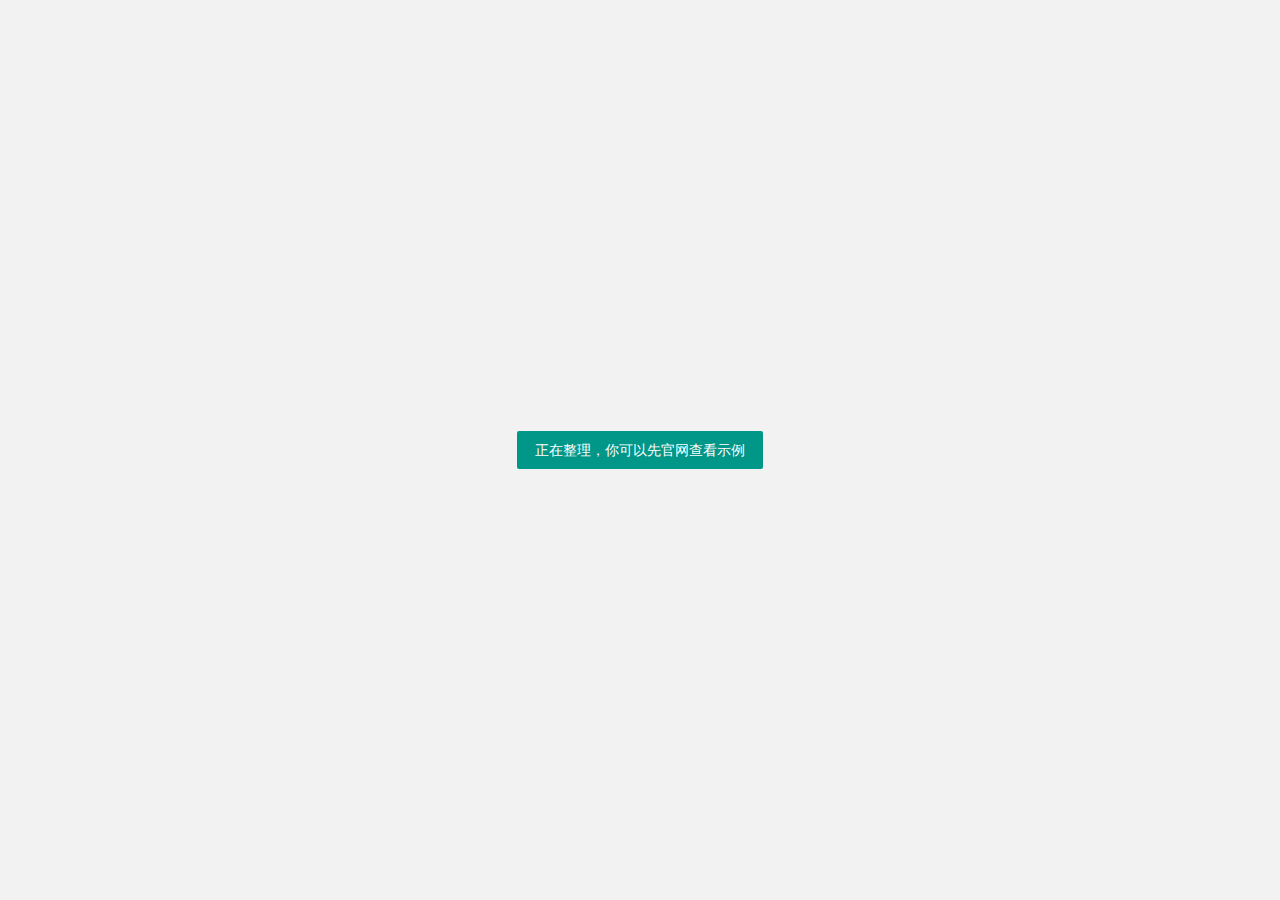
<file: src/views/component/laydate/index.html>
<!DOCTYPE html>
<html>
<head>
  <meta charset="utf-8">
  <title>日期组件</title>
  <meta name="renderer" content="webkit">
  <meta http-equiv="X-UA-Compatible" content="IE=edge,chrome=1">
  <meta name="viewport" content="width=device-width, initial-scale=1.0, minimum-scale=1.0, maximum-scale=1.0, user-scalable=0">
  <link rel="stylesheet" href="../../../layuiadmin/layui/css/layui.css" media="all">
  <link rel="stylesheet" href="../../../layuiadmin/style/admin.css" media="all">
</head>
<body>


<div class="layui-card layadmin-header">
  <div class="layui-breadcrumb" lay-filter="breadcrumb">
    <a lay-href="">主页</a>
    <a><cite>组件</cite></a>
    <a><cite>日期时间</cite></a>
  </div>
</div>

<style>
/* 这段样式只是用于演示 */
.layadmin-trailer{position: absolute; left: 0; top: 0; height: 100%; width: 100%; padding: 15px; display: flex; justify-content: center; flex-direction: column; text-align: center; box-sizing: border-box; font-size: 20px; font-weight: 300; color: #ccc;}
</style>

<div class="layadmin-trailer">
  <div style="width: 280px; margin: 0 auto;">
    <a href="http://www.layui.com/demo/laydate.html" target="_blank" class="layui-btn">
      正在整理，你可以先官网查看示例
    </a>
  </a>
</div>
  
  <script src="../../../layuiadmin/layui/layui.js"></script>  
  <script>
  layui.config({
    base: '../../../layuiadmin/' //静态资源所在路径
  }).extend({
    index: 'lib/index' //主入口模块
  }).use(['index']);
  </script>
</body>
</html>
</file>
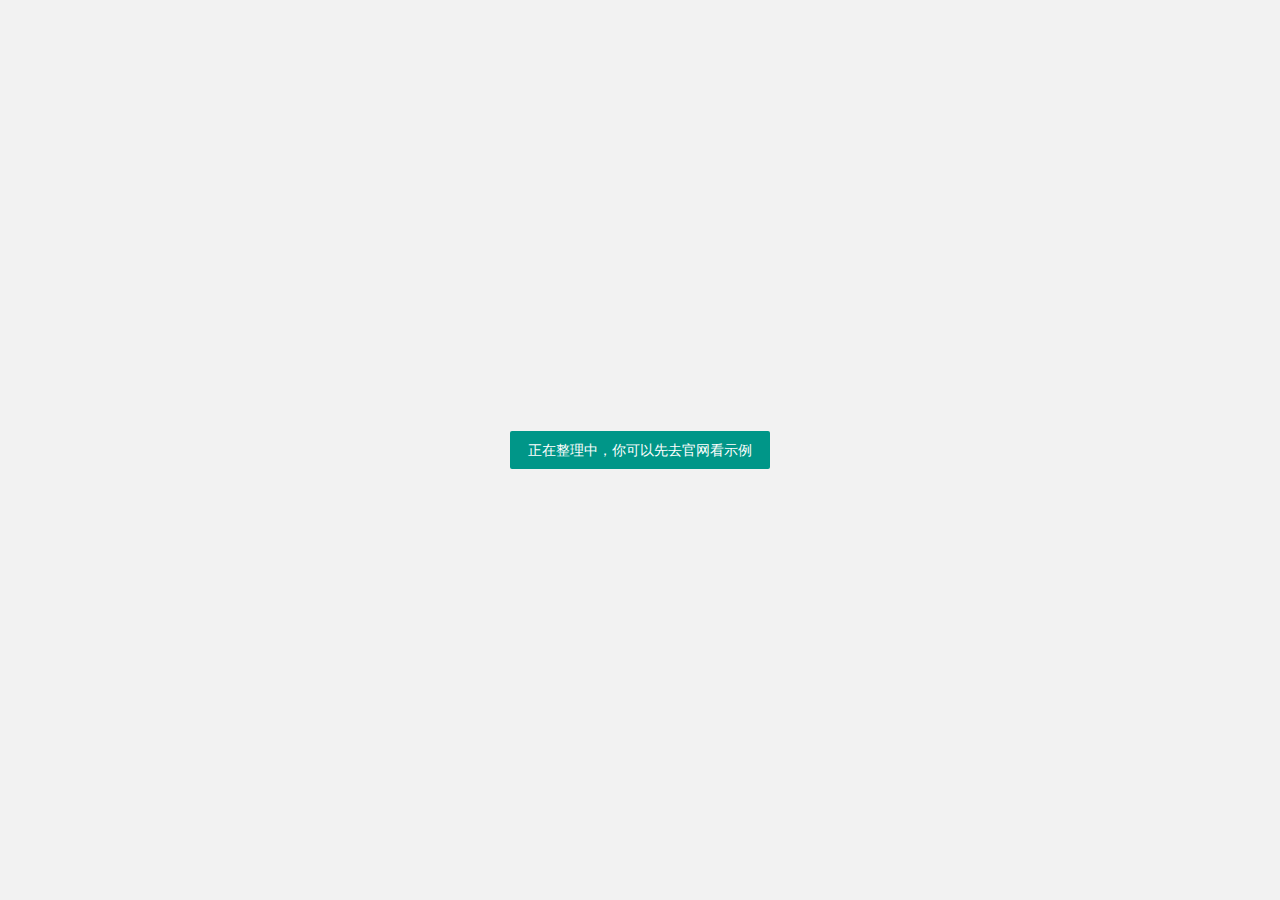
<file: src/views/component/laypage/index.html>
<!DOCTYPE html>
<html>
<head>
  <meta charset="utf-8">
  <title>通用分页组件</title>
  <meta name="renderer" content="webkit">
  <meta http-equiv="X-UA-Compatible" content="IE=edge,chrome=1">
  <meta name="viewport" content="width=device-width, initial-scale=1.0, minimum-scale=1.0, maximum-scale=1.0, user-scalable=0">
  <link rel="stylesheet" href="../../../layuiadmin/layui/css/layui.css" media="all">
  <link rel="stylesheet" href="../../../layuiadmin/style/admin.css" media="all">
</head>
<body>


<div class="layui-card layadmin-header">
  <div class="layui-breadcrumb" lay-filter="breadcrumb">
    <a lay-href="">主页</a>
    <a><cite>组件</cite></a>
    <a><cite>分页</cite></a>
  </div>
</div>

<style>
/* 这段样式只是用于演示 */
.layadmin-trailer{position: absolute; left: 0; top: 0; height: 100%; width: 100%; padding: 15px; display: flex; justify-content: center; flex-direction: column; text-align: center; box-sizing: border-box; font-size: 20px; font-weight: 300; color: #ccc;}
</style>

<div class="layadmin-trailer">
  <div style="width: 280px; margin: 0 auto;">
    <a href="http://www.layui.com/demo/laypage.html" target="_blank" class="layui-btn">
      正在整理中，你可以先去官网看示例
    </a>
  </a>
</div>
  
  <script src="../../../layuiadmin/layui/layui.js"></script>  
  <script>
  layui.config({
    base: '../../../layuiadmin/' //静态资源所在路径
  }).extend({
    index: 'lib/index' //主入口模块
  }).use(['index']);
  </script>
</body>
</file>
<file: layui/css/layui.css>
/* 自添加样式*/
@import "https://at.alicdn.com/t/font_400842_q6tk84n9ywvu0udi.css";
.layui-icon{ font-size:16px !important;}
.mag0{ margin:0 !important; }
::selection { background: #ff5722; color: #fff; }
.layui-red{ color:#f00 !important; font-weight:bold;}
.layui-blue{ color:#01AAED !important;}

/** layui-v2.2.5 MIT License By https://www.layui.com */
 .layui-inline,img{display:inline-block;vertical-align:middle}h1,h2,h3,h4,h5,h6{font-weight:400}.layui-edge,.layui-header,.layui-inline,.layui-main{position:relative}.layui-btn,.layui-edge,.layui-inline,img{vertical-align:middle}.layui-btn,.layui-disabled,.layui-icon,.layui-unselect{-webkit-user-select:none;-ms-user-select:none;-moz-user-select:none}blockquote,body,button,dd,div,dl,dt,form,h1,h2,h3,h4,h5,h6,input,li,ol,p,pre,td,textarea,th,ul{margin:0;padding:0;-webkit-tap-highlight-color:rgba(0,0,0,0)}a:active,a:hover{outline:0}img{border:none}li{list-style:none}table{border-collapse:collapse;border-spacing:0}h4,h5,h6{font-size:100%}button,input,optgroup,option,select,textarea{font-family:inherit;font-size:inherit;font-style:inherit;font-weight:inherit;outline:0}pre{white-space:pre-wrap;white-space:-moz-pre-wrap;white-space:-pre-wrap;white-space:-o-pre-wrap;word-wrap:break-word}body{line-height:24px;font:14px Helvetica Neue,Helvetica,PingFang SC,\5FAE\8F6F\96C5\9ED1,Tahoma,Arial,sans-serif}hr{height:1px;margin:10px 0;border:0;clear:both}a{color:#333;text-decoration:none}a:hover{color:#777}a cite{font-style:normal;*cursor:pointer}.layui-border-box,.layui-border-box *{box-sizing:border-box}.layui-box,.layui-box *{box-sizing:content-box}.layui-clear{clear:both;*zoom:1}.layui-clear:after{content:'\20';clear:both;*zoom:1;display:block;height:0}.layui-inline{*display:inline;*zoom:1}.layui-edge{display:inline-block;width:0;height:0;border-width:6px;border-style:dashed;border-color:transparent;overflow:hidden}.layui-edge-top{top:-4px;border-bottom-color:#999;border-bottom-style:solid}.layui-edge-right{border-left-color:#999;border-left-style:solid}.layui-edge-bottom{top:2px;border-top-color:#999;border-top-style:solid}.layui-edge-left{border-right-color:#999;border-right-style:solid}.layui-elip{text-overflow:ellipsis;overflow:hidden;white-space:nowrap}.layui-disabled,.layui-disabled:hover{color:#d2d2d2!important;cursor:not-allowed!important}.layui-circle{border-radius:100%}.layui-show{display:block!important}.layui-hide{display:none!important}@font-face{font-family:layui-icon;src:url(../font/iconfont.eot?v=220);src:url(../font/iconfont.eot?v=220#iefix) format('embedded-opentype'),url(../font/iconfont.svg?v=220#iconfont) format('svg'),url(../font/iconfont.woff?v=220) format('woff'),url(../font/iconfont.ttf?v=220) format('truetype')}.layui-icon{font-family:layui-icon!important;font-size:16px;font-style:normal;-webkit-font-smoothing:antialiased;-moz-osx-font-smoothing:grayscale}.layui-icon-duihua:before{content:"\e611"}.layui-icon-shezhi:before{content:"\e614"}.layui-icon-yinshenim:before{content:"\e60f"}.layui-icon-search:before{content:"\e615"}.layui-icon-fenxiang1:before{content:"\e641"}.layui-icon-shezhi1:before{content:"\e620"}.layui-icon-yinqing:before{content:"\e628"}.layui-icon-yuejuancuohao:before{content:"\1006"}.layui-icon-cuo:before{content:"\1007"}.layui-icon-baobiao:before{content:"\e629"}.layui-icon-star:before{content:"\e600"}.layui-icon-yuandian:before{content:"\e617"}.layui-icon-chat:before{content:"\e606"}.layui-icon-logo:before{content:"\e609"}.layui-icon-list:before{content:"\e60a"}.layui-icon-tubiao:before{content:"\e62c"}.layui-icon-right:before{content:"\1005"}.layui-icon-huanfu2:before{content:"\e61b"}.layui-icon-On-line:before{content:"\e610"}.layui-icon-biaoge:before{content:"\e62d"}.layui-icon-youyou:before{content:"\e602"}.layui-icon-zuozuo:before{content:"\e603"}.layui-icon-cart-simple:before{content:"\e698"}.layui-icon-cry:before{content:"\e69c"}.layui-icon-smile:before{content:"\e6af"}.layui-icon-survey:before{content:"\e6b2"}.layui-icon-tree:before{content:"\e62e"}.layui-icon-iconfont17:before{content:"\e62f"}.layui-icon-tianjia:before{content:"\e61f"}.layui-icon-xiazai:before{content:"\e601"}.layui-icon-xuanzemoban48:before{content:"\e630"}.layui-icon-gongju:before{content:"\e631"}.layui-icon-face-surprised:before{content:"\e664"}.layui-icon-bianji:before{content:"\e642"}.layui-icon-speaker:before{content:"\e645"}.layui-icon-xiangxia:before{content:"\e61a"}.layui-icon-wenjian:before{content:"\e621"}.layui-icon-layouts:before{content:"\e632"}.layui-icon-duigou:before{content:"\e618"}.layui-icon-tianjia1:before{content:"\e608"}.layui-icon-yaoyaozhibofanye:before{content:"\e633"}.layui-icon-read:before{content:"\e705"}.layui-icon-404:before{content:"\e61c"}.layui-icon-lunbozutu:before{content:"\e634"}.layui-icon-help:before{content:"\e607"}.layui-icon-daima1:before{content:"\e635"}.layui-icon-jinshui:before{content:"\e636"}.layui-icon-find-fill:before{content:"\e670"}.layui-icon-about:before{content:"\e60b"}.layui-icon-location:before{content:"\e715"}.layui-icon-xiangshang:before{content:"\e619"}.layui-icon-pause:before{content:"\e651"}.layui-icon-riqi:before{content:"\e637"}.layui-icon-uploadfile:before{content:"\e61d"}.layui-icon-delete:before{content:"\e640"}.layui-icon-play:before{content:"\e652"}.layui-icon-top:before{content:"\e604"}.layui-icon-haoyouqingqiu:before{content:"\e612"}.layui-icon-weibiaoti1:before{content:"\e605"}.layui-icon-chuangkou:before{content:"\e638"}.layui-icon-comiisbiaoqing:before{content:"\e60c"}.layui-icon-zhengque:before{content:"\e616"}.layui-icon-dollar:before{content:"\e659"}.layui-icon-iconfontwodehaoyou:before{content:"\e613"}.layui-icon-wenjianxiazai:before{content:"\e61e"}.layui-icon-tupian:before{content:"\e60d"}.layui-icon-lianjie:before{content:"\e64c"}.layui-icon-diamond:before{content:"\e735"}.layui-icon-jilu:before{content:"\e60e"}.layui-icon-liucheng:before{content:"\e622"}.layui-icon-fontstrikethrough:before{content:"\e64f"}.layui-icon-unlink:before{content:"\e64d"}.layui-icon-bianjiwenzi:before{content:"\e639"}.layui-icon-sanjiao:before{content:"\e623"}.layui-icon-danxuankuanghouxuan:before{content:"\e63f"}.layui-icon-danxuankuangxuanzhong:before{content:"\e643"}.layui-icon-juzhongduiqi:before{content:"\e647"}.layui-icon-youduiqi:before{content:"\e648"}.layui-icon-zuoduiqi:before{content:"\e649"}.layui-icon-gongsisvgtubiaozongji22:before{content:"\e626"}.layui-icon-gongsisvgtubiaozongji23:before{content:"\e627"}.layui-icon-refresh-2:before{content:"\1002"}.layui-icon-loading-1:before{content:"\e63e"}.layui-icon-return:before{content:"\e65c"}.layui-icon-jiacu:before{content:"\e62b"}.layui-icon-uploading:before{content:"\e67c"}.layui-icon-liaotianduihuaimgoutong:before{content:"\e63a"}.layui-icon-video:before{content:"\e6ed"}.layui-icon-headset:before{content:"\e6fc"}.layui-icon-wenjianjiafan:before{content:"\e624"}.layui-icon-shouji:before{content:"\e63b"}.layui-icon-tianjia2:before{content:"\e654"}.layui-icon-wenjianjia:before{content:"\e7a0"}.layui-icon-biaoqing:before{content:"\e650"}.layui-icon-html:before{content:"\e64b"}.layui-icon-biaodan:before{content:"\e63c"}.layui-icon-cart:before{content:"\e657"}.layui-icon-camera-fill:before{content:"\e65d"}.layui-icon-25:before{content:"\e62a"}.layui-icon-emwdaima:before{content:"\e64e"}.layui-icon-fire:before{content:"\e756"}.layui-icon-set:before{content:"\e716"}.layui-icon-zitixiahuaxian:before{content:"\e646"}.layui-icon-sanjiao1:before{content:"\e625"}.layui-icon-tips:before{content:"\e702"}.layui-icon-tupian-copy-copy:before{content:"\e64a"}.layui-icon-more-vertical:before{content:"\e671"}.layui-icon-zhuti2:before{content:"\e66c"}.layui-icon-loading:before{content:"\e63d"}.layui-icon-xieti:before{content:"\e644"}.layui-icon-refresh-1:before{content:"\e666"}.layui-icon-rmb:before{content:"\e65e"}.layui-icon-home:before{content:"\e68e"}.layui-icon-user:before{content:"\e770"}.layui-icon-notice:before{content:"\e667"}.layui-icon-voice:before{content:"\e688"}.layui-icon-download:before{content:"\e681"}.layui-icon-snowflake:before{content:"\e6b1"}.layui-icon-yemian1:before{content:"\e655"}.layui-icon-template:before{content:"\e663"}.layui-icon-auz:before{content:"\e672"}.layui-icon-console:before{content:"\e665"}.layui-icon-app:before{content:"\e653"}.layui-icon-xiayiye:before{content:"\e65a"}.layui-icon-website:before{content:"\e7ae"}.layui-icon-xiayiye1:before{content:"\e65b"}.layui-icon-component:before{content:"\e857"}.layui-icon-more:before{content:"\e65f"}.layui-icon-shrink-right:before{content:"\e668"}.layui-icon-spread-left:before{content:"\e66b"}.layui-icon-camera:before{content:"\e660"}.layui-icon-note:before{content:"\e66e"}.layui-icon-refresh:before{content:"\e669"}.layui-icon-nv:before{content:"\e661"}.layui-icon-nan:before{content:"\e662"}.layui-icon-senior:before{content:"\e674"}.layui-icon-theme:before{content:"\e66a"}.layui-icon-tread:before{content:"\e6c5"}.layui-icon-praise:before{content:"\e6c6"}.layui-icon-star-fill:before{content:"\e658"}.layui-icon-template-1:before{content:"\e656"}.layui-icon-loading-2:before{content:"\e66d"}.layui-main{width:1140px;margin:0 auto}.layui-header{z-index:1000;height:60px}.layui-header a:hover{transition:all .5s;-webkit-transition:all .5s}.layui-side{position:fixed;top:0;bottom:0;z-index:999;width:200px;overflow-x:hidden}.layui-side-scroll{width:220px;height:100%;overflow-x:hidden}.layui-body{position:absolute;left:220px;right:0;top:0;bottom:0;z-index:998;width:auto;overflow:hidden;overflow-y:auto;box-sizing:border-box}.layui-layout-body{overflow:hidden}.layui-layout-admin{background-color:#23262E} .layui-header{background-color:#fff}.layui-layout-admin .layui-side{top:60px;width:220px;overflow-x:hidden}.layui-layout-admin .layui-body{top:60px;bottom:0px}.layui-layout-admin .layui-main{width:auto;margin:0 15px}.layui-layout-admin .layui-footer{position:fixed;left:200px;right:0;bottom:0;height:44px;line-height:44px;padding:0 15px;background-color:#eee}.layui-layout-admin .layui-logo{position:absolute;left:0;top:0;width:200px;height:100%;line-height:60px;text-align:center;color:#009688;font-size:16px}.layui-layout-admin .layui-header .layui-nav{background:0 0}.layui-layout-left{position:absolute!important;left:200px;top:0}.layui-layout-right{position:absolute!important;right:0;top:0}.layui-container{position:relative;margin:0 auto;padding:0 15px;box-sizing:border-box}.layui-fluid{position:relative;margin:0 auto;padding:0 15px}.layui-row:after,.layui-row:before{content:'';display:block;clear:both}.layui-col-lg1,.layui-col-lg10,.layui-col-lg11,.layui-col-lg12,.layui-col-lg2,.layui-col-lg3,.layui-col-lg4,.layui-col-lg5,.layui-col-lg6,.layui-col-lg7,.layui-col-lg8,.layui-col-lg9,.layui-col-md1,.layui-col-md10,.layui-col-md11,.layui-col-md12,.layui-col-md2,.layui-col-md3,.layui-col-md4,.layui-col-md5,.layui-col-md6,.layui-col-md7,.layui-col-md8,.layui-col-md9,.layui-col-sm1,.layui-col-sm10,.layui-col-sm11,.layui-col-sm12,.layui-col-sm2,.layui-col-sm3,.layui-col-sm4,.layui-col-sm5,.layui-col-sm6,.layui-col-sm7,.layui-col-sm8,.layui-col-sm9,.layui-col-xs1,.layui-col-xs10,.layui-col-xs11,.layui-col-xs12,.layui-col-xs2,.layui-col-xs3,.layui-col-xs4,.layui-col-xs5,.layui-col-xs6,.layui-col-xs7,.layui-col-xs8,.layui-col-xs9{position:relative;display:block;box-sizing:border-box}.layui-col-xs1,.layui-col-xs10,.layui-col-xs11,.layui-col-xs12,.layui-col-xs2,.layui-col-xs3,.layui-col-xs4,.layui-col-xs5,.layui-col-xs6,.layui-col-xs7,.layui-col-xs8,.layui-col-xs9{float:left}.layui-col-xs1{width:8.33333333%}.layui-col-xs2{width:16.66666667%}.layui-col-xs3{width:25%}.layui-col-xs4{width:33.33333333%}.layui-col-xs5{width:41.66666667%}.layui-col-xs6{width:50%}.layui-col-xs7{width:58.33333333%}.layui-col-xs8{width:66.66666667%}.layui-col-xs9{width:75%}.layui-col-xs10{width:83.33333333%}.layui-col-xs11{width:91.66666667%}.layui-col-xs12{width:100%}.layui-col-xs-offset1{margin-left:8.33333333%}.layui-col-xs-offset2{margin-left:16.66666667%}.layui-col-xs-offset3{margin-left:25%}.layui-col-xs-offset4{margin-left:33.33333333%}.layui-col-xs-offset5{margin-left:41.66666667%}.layui-col-xs-offset6{margin-left:50%}.layui-col-xs-offset7{margin-left:58.33333333%}.layui-col-xs-offset8{margin-left:66.66666667%}.layui-col-xs-offset9{margin-left:75%}.layui-col-xs-offset10{margin-left:83.33333333%}.layui-col-xs-offset11{margin-left:91.66666667%}.layui-col-xs-offset12{margin-left:100%}@media screen and (max-width:768px){.layui-hide-xs{display:none!important}.layui-show-xs-block{display:block!important}.layui-show-xs-inline{display:inline!important}.layui-show-xs-inline-block{display:inline-block!important}}@media screen and (min-width:768px){.layui-container{width:750px}.layui-hide-sm{display:none!important}.layui-show-sm-block{display:block!important}.layui-show-sm-inline{display:inline!important}.layui-show-sm-inline-block{display:inline-block!important}.layui-col-sm1,.layui-col-sm10,.layui-col-sm11,.layui-col-sm12,.layui-col-sm2,.layui-col-sm3,.layui-col-sm4,.layui-col-sm5,.layui-col-sm6,.layui-col-sm7,.layui-col-sm8,.layui-col-sm9{float:left}.layui-col-sm1{width:8.33333333%}.layui-col-sm2{width:16.66666667%}.layui-col-sm3{width:25%}.layui-col-sm4{width:33.33333333%}.layui-col-sm5{width:41.66666667%}.layui-col-sm6{width:50%}.layui-col-sm7{width:58.33333333%}.layui-col-sm8{width:66.66666667%}.layui-col-sm9{width:75%}.layui-col-sm10{width:83.33333333%}.layui-col-sm11{width:91.66666667%}.layui-col-sm12{width:100%}.layui-col-sm-offset1{margin-left:8.33333333%}.layui-col-sm-offset2{margin-left:16.66666667%}.layui-col-sm-offset3{margin-left:25%}.layui-col-sm-offset4{margin-left:33.33333333%}.layui-col-sm-offset5{margin-left:41.66666667%}.layui-col-sm-offset6{margin-left:50%}.layui-col-sm-offset7{margin-left:58.33333333%}.layui-col-sm-offset8{margin-left:66.66666667%}.layui-col-sm-offset9{margin-left:75%}.layui-col-sm-offset10{margin-left:83.33333333%}.layui-col-sm-offset11{margin-left:91.66666667%}.layui-col-sm-offset12{margin-left:100%}}@media screen and (min-width:992px){.layui-container{width:970px}.layui-hide-md{display:none!important}.layui-show-md-block{display:block!important}.layui-show-md-inline{display:inline!important}.layui-show-md-inline-block{display:inline-block!important}.layui-col-md1,.layui-col-md10,.layui-col-md11,.layui-col-md12,.layui-col-md2,.layui-col-md3,.layui-col-md4,.layui-col-md5,.layui-col-md6,.layui-col-md7,.layui-col-md8,.layui-col-md9{float:left}.layui-col-md1{width:8.33333333%}.layui-col-md2{width:16.66666667%}.layui-col-md3{width:25%}.layui-col-md4{width:33.33333333%}.layui-col-md5{width:41.66666667%}.layui-col-md6{width:50%}.layui-col-md7{width:58.33333333%}.layui-col-md8{width:66.66666667%}.layui-col-md9{width:75%}.layui-col-md10{width:83.33333333%}.layui-col-md11{width:91.66666667%}.layui-col-md12{width:100%}.layui-col-md-offset1{margin-left:8.33333333%}.layui-col-md-offset2{margin-left:16.66666667%}.layui-col-md-offset3{margin-left:25%}.layui-col-md-offset4{margin-left:33.33333333%}.layui-col-md-offset5{margin-left:41.66666667%}.layui-col-md-offset6{margin-left:50%}.layui-col-md-offset7{margin-left:58.33333333%}.layui-col-md-offset8{margin-left:66.66666667%}.layui-col-md-offset9{margin-left:75%}.layui-col-md-offset10{margin-left:83.33333333%}.layui-col-md-offset11{margin-left:91.66666667%}.layui-col-md-offset12{margin-left:100%}}@media screen and (min-width:1200px){.layui-container{width:1170px}.layui-hide-lg{display:none!important}.layui-show-lg-block{display:block!important}.layui-show-lg-inline{display:inline!important}.layui-show-lg-inline-block{display:inline-block!important}.layui-col-lg1,.layui-col-lg10,.layui-col-lg11,.layui-col-lg12,.layui-col-lg2,.layui-col-lg3,.layui-col-lg4,.layui-col-lg5,.layui-col-lg6,.layui-col-lg7,.layui-col-lg8,.layui-col-lg9{float:left}.layui-col-lg1{width:8.33333333%}.layui-col-lg2{width:16.66666667%}.layui-col-lg3{width:25%}.layui-col-lg4{width:33.33333333%}.layui-col-lg5{width:41.66666667%}.layui-col-lg6{width:50%}.layui-col-lg7{width:58.33333333%}.layui-col-lg8{width:66.66666667%}.layui-col-lg9{width:75%}.layui-col-lg10{width:83.33333333%}.layui-col-lg11{width:91.66666667%}.layui-col-lg12{width:100%}.layui-col-lg-offset1{margin-left:8.33333333%}.layui-col-lg-offset2{margin-left:16.66666667%}.layui-col-lg-offset3{margin-left:25%}.layui-col-lg-offset4{margin-left:33.33333333%}.layui-col-lg-offset5{margin-left:41.66666667%}.layui-col-lg-offset6{margin-left:50%}.layui-col-lg-offset7{margin-left:58.33333333%}.layui-col-lg-offset8{margin-left:66.66666667%}.layui-col-lg-offset9{margin-left:75%}.layui-col-lg-offset10{margin-left:83.33333333%}.layui-col-lg-offset11{margin-left:91.66666667%}.layui-col-lg-offset12{margin-left:100%}}.layui-col-space1{margin:-.5px}.layui-col-space1>*{padding:.5px}.layui-col-space3{margin:-1.5px}.layui-col-space3>*{padding:1.5px}.layui-col-space5{margin:-2.5px}.layui-col-space5>*{padding:2.5px}.layui-col-space8{margin:-3.5px}.layui-col-space8>*{padding:3.5px}.layui-col-space10{margin:-5px}.layui-col-space10>*{padding:5px}.layui-col-space12{margin:-6px}.layui-col-space12>*{padding:6px}.layui-col-space15{margin:-7.5px}.layui-col-space15>*{padding:7.5px}.layui-col-space18{margin:-9px}.layui-col-space18>*{padding:9px}.layui-col-space20{margin:-10px}.layui-col-space20>*{padding:10px}.layui-col-space22{margin:-11px}.layui-col-space22>*{padding:11px}.layui-col-space25{margin:-12.5px}.layui-col-space25>*{padding:12.5px}.layui-col-space30{margin:-15px}.layui-col-space30>*{padding:15px}.layui-btn,.layui-input,.layui-select,.layui-textarea,.layui-upload-button{outline:0;-webkit-appearance:none;transition:all .3s;-webkit-transition:all .3s;box-sizing:border-box}.layui-elem-quote{margin-bottom:10px;padding:15px;line-height:22px;border-left:5px solid #009688;border-radius:0 2px 2px 0;background-color:#f2f2f2}.layui-quote-nm{border-style:solid;border-width:1px 1px 1px 5px;background:0 0}.layui-elem-field{margin-bottom:10px;padding:0;border-width:1px;border-style:solid}.layui-elem-field legend{margin-left:20px;padding:0 10px;font-size:20px;font-weight:300}.layui-field-title{margin:10px 0 20px;border-width:1px 0 0}.layui-field-box{padding:10px 15px}.layui-field-title .layui-field-box{padding:10px 0}.layui-progress{position:relative;height:6px;border-radius:20px;background-color:#e2e2e2}.layui-progress-bar{position:absolute;left:0;top:0;width:0;max-width:100%;height:6px;border-radius:20px;text-align:right;background-color:#5FB878;transition:all .3s;-webkit-transition:all .3s}.layui-progress-big,.layui-progress-big .layui-progress-bar{height:18px;line-height:18px}.layui-progress-text{position:relative;top:-20px;line-height:18px;font-size:12px;color:#666}.layui-progress-big .layui-progress-text{position:static;padding:0 10px;color:#fff}.layui-collapse{border-width:1px;border-style:solid;border-radius:2px}.layui-colla-content,.layui-colla-item{border-top-width:1px;border-top-style:solid}.layui-colla-item:first-child{border-top:none}.layui-colla-title{position:relative;height:42px;line-height:42px;padding:0 15px 0 35px;color:#333;background-color:#f2f2f2;cursor:pointer;font-size:14px}.layui-colla-content{display:none;padding:10px 15px;line-height:22px;color:#666}.layui-colla-icon{position:absolute;left:15px;top:0;font-size:14px}.layui-card-body,.layui-card-header,.layui-form-label,.layui-form-mid,.layui-form-select,.layui-input-block,.layui-input-inline,.layui-textarea{position:relative}.layui-card{margin-bottom:15px;border-radius:2px;background-color:#fff;box-shadow:0 1px 2px 0 rgba(0,0,0,.05)}.layui-card:last-child{margin-bottom:0}.layui-card-header{height:42px;line-height:42px;padding:0 15px;border-bottom:1px solid #f6f6f6;color:#333;border-radius:2px 2px 0 0;font-size:14px}.layui-bg-black,.layui-bg-blue,.layui-bg-cyan,.layui-bg-green,.layui-bg-orange,.layui-bg-red{color:#fff!important}.layui-card-body{padding:10px 15px;line-height:24px}.layui-card-body .layui-table{margin:5px 0}.layui-card .layui-tab{margin:0}.layui-panel-window{position:relative;padding:15px;border-radius:0;border-top:5px solid #E6E6E6;background-color:#fff}.layui-bg-red{background-color:#FF5722!important}.layui-bg-orange{background-color:#FFB800!important}.layui-bg-green{background-color:#009688!important}.layui-bg-cyan{background-color:#2F4056!important}.layui-bg-blue{background-color:#1E9FFF!important}.layui-bg-black{background-color:#20222A!important}.layui-bg-gray{background-color:#eee!important;color:#666!important}.layui-badge-rim,.layui-colla-content,.layui-colla-item,.layui-collapse,.layui-elem-field,.layui-form-pane .layui-form-item[pane],.layui-form-pane .layui-form-label,.layui-input,.layui-layedit,.layui-layedit-tool,.layui-quote-nm,.layui-select,.layui-tab-bar,.layui-tab-card,.layui-tab-title,.layui-tab-title .layui-this:after,.layui-textarea{border-color:#e6e6e6}.layui-timeline-item:before,hr{background-color:#e6e6e6}.layui-text{line-height:22px;font-size:14px;color:#666}.layui-text h1,.layui-text h2,.layui-text h3{font-weight:500;color:#333}.layui-text h1{font-size:30px}.layui-text h2{font-size:24px}.layui-text h3{font-size:18px}.layui-text a:not(.layui-btn){color:#01AAED}.layui-text a:not(.layui-btn):hover{text-decoration:underline}.layui-text ul{padding:5px 0 5px 15px}.layui-text ul li{margin-top:5px;list-style-type:disc}.layui-text em,.layui-word-aux{color:#999!important;padding:0 5px!important}.layui-btn{display:inline-block;height:38px;line-height:38px;padding:0 18px;background-color:#009688;color:#fff;white-space:nowrap;text-align:center;font-size:14px;border:none;border-radius:2px;cursor:pointer}.layui-btn:hover{opacity:.8;filter:alpha(opacity=80);color:#fff}.layui-btn:active{opacity:1;filter:alpha(opacity=100)}.layui-btn+.layui-btn{margin-left:10px}.layui-btn-container{font-size:0}.layui-btn-container .layui-btn{margin-right:10px;margin-bottom:10px}.layui-btn-container .layui-btn+.layui-btn{margin-left:0}.layui-table .layui-btn-container .layui-btn{margin-bottom:9px}.layui-btn-radius{border-radius:100px}.layui-btn .layui-icon{margin-right:3px;font-size:18px;vertical-align:bottom;vertical-align:middle\9}.layui-btn-primary{border:1px solid #C9C9C9;background-color:#fff;color:#555}.layui-btn-primary:hover{border-color:#009688;color:#333}.layui-btn-normal{background-color:#1E9FFF}.layui-btn-warm{background-color:#FFB800}.layui-btn-danger{background-color:#FF5722}.layui-btn-disabled,.layui-btn-disabled:active,.layui-btn-disabled:hover{border:1px solid #e6e6e6;background-color:#FBFBFB;color:#C9C9C9;cursor:not-allowed;opacity:1}.layui-btn-lg{height:44px;line-height:44px;padding:0 25px;font-size:16px}.layui-btn-sm{height:30px;line-height:30px;padding:0 10px;font-size:12px}.layui-btn-sm i{font-size:16px!important}.layui-btn-xs{height:22px;line-height:22px;padding:0 5px;font-size:12px}.layui-btn-xs i{font-size:14px!important}.layui-btn-group{display:inline-block;vertical-align:middle;font-size:0}.layui-btn-group .layui-btn{margin-left:0!important;margin-right:0!important;border-left:1px solid rgba(255,255,255,.5);border-radius:0}.layui-btn-group .layui-btn-primary{border-left:none}.layui-btn-group .layui-btn-primary:hover{border-color:#C9C9C9;color:#009688}.layui-btn-group .layui-btn:first-child{border-left:none;border-radius:2px 0 0 2px}.layui-btn-group .layui-btn-primary:first-child{border-left:1px solid #c9c9c9}.layui-btn-group .layui-btn:last-child{border-radius:0 2px 2px 0}.layui-btn-group .layui-btn+.layui-btn{margin-left:0}.layui-btn-group+.layui-btn-group{margin-left:10px}.layui-btn-fluid{width:100%}.layui-input,.layui-select,.layui-textarea{height:38px;line-height:1.3;line-height:38px\9;border-width:1px;border-style:solid;background-color:#fff;border-radius:2px}.layui-input::-webkit-input-placeholder,.layui-select::-webkit-input-placeholder,.layui-textarea::-webkit-input-placeholder{line-height:1.3}.layui-input,.layui-textarea{display:block;width:100%;padding-left:10px}.layui-input:hover,.layui-textarea:hover{border-color:#D2D2D2!important}.layui-input:focus,.layui-textarea:focus{border-color:#C9C9C9!important}.layui-textarea{min-height:100px;height:auto;line-height:20px;padding:6px 10px;resize:vertical}.layui-select{padding:0 10px}.layui-form input[type=checkbox],.layui-form input[type=radio],.layui-form select{display:none}.layui-form [lay-ignore]{display:initial}.layui-form-item{margin-bottom:15px;clear:both;*zoom:1}.layui-form-item:after{content:'\20';clear:both;*zoom:1;display:block;height:0}.layui-form-label{float:left;display:block;padding:9px 15px;width:80px;font-weight:400;line-height:20px;text-align:right}.layui-form-label-col{display:block;float:none;padding:9px 0;line-height:20px;text-align:left}.layui-form-item .layui-inline{margin-bottom:5px;margin-right:10px}.layui-input-block{margin-left:110px;min-height:36px}.layui-input-inline{display:inline-block;vertical-align:middle}.layui-form-item .layui-input-inline{float:left;width:190px;margin-right:10px}.layui-form-text .layui-input-inline{width:auto}.layui-form-mid{float:left;display:block;padding:9px 0!important;line-height:20px;margin-right:10px}.layui-form-danger+.layui-form-select .layui-input,.layui-form-danger:focus{border-color:#FF5722!important}.layui-form-select .layui-input{padding-right:30px;cursor:pointer}.layui-form-select .layui-edge{position:absolute;right:10px;top:50%;margin-top:-3px;cursor:pointer;border-width:6px;border-top-color:#c2c2c2;border-top-style:solid;transition:all .3s;-webkit-transition:all .3s}.layui-form-select dl{display:none;position:absolute;left:0;top:42px;padding:5px 0;z-index:999;min-width:100%;border:1px solid #d2d2d2;max-height:300px;overflow-y:auto;background-color:#fff;border-radius:2px;box-shadow:0 2px 4px rgba(0,0,0,.12);box-sizing:border-box}.layui-form-select dl dd,.layui-form-select dl dt{padding:0 10px;line-height:36px;white-space:nowrap;overflow:hidden;text-overflow:ellipsis}.layui-form-select dl dt{font-size:12px;color:#999}.layui-form-select dl dd{cursor:pointer}.layui-form-select dl dd:hover{background-color:#f2f2f2}.layui-form-select .layui-select-group dd{padding-left:20px}.layui-form-select dl dd.layui-select-tips{padding-left:10px!important;color:#999}.layui-form-select dl dd.layui-this{background-color:#5FB878;color:#fff}.layui-form-checkbox,.layui-form-select dl dd.layui-disabled{background-color:#fff}.layui-form-selected dl{display:block}.layui-form-checkbox,.layui-form-checkbox *,.layui-form-switch{display:inline-block;vertical-align:middle}.layui-form-selected .layui-edge{margin-top:-9px;-webkit-transform:rotate(180deg);transform:rotate(180deg);margin-top:-3px\9}:root .layui-form-selected .layui-edge{margin-top:-9px\0/IE9}.layui-form-selectup dl{top:auto;bottom:42px}.layui-select-none{margin:5px 0;text-align:center;color:#999}.layui-select-disabled .layui-disabled{border-color:#eee!important}.layui-select-disabled .layui-edge{border-top-color:#d2d2d2}.layui-form-checkbox{position:relative;height:30px;line-height:28px;margin-right:10px;padding-right:30px;border:1px solid #d2d2d2;cursor:pointer;font-size:0;border-radius:2px;-webkit-transition:.1s linear;transition:.1s linear;box-sizing:border-box}.layui-form-checkbox:hover{border:1px solid #c2c2c2}.layui-form-checkbox span{padding:0 10px;height:100%;font-size:14px;background-color:#d2d2d2;color:#fff;overflow:hidden;white-space:nowrap;text-overflow:ellipsis}.layui-form-checkbox:hover span{background-color:#c2c2c2}.layui-form-checkbox i{position:absolute;right:0;width:30px;color:#fff;font-size:20px;text-align:center}.layui-form-checkbox:hover i{color:#c2c2c2}.layui-form-checked,.layui-form-checked:hover{border-color:#5FB878}.layui-form-checked span,.layui-form-checked:hover span{background-color:#5FB878}.layui-form-checked i,.layui-form-checked:hover i{color:#5FB878}.layui-form-item .layui-form-checkbox{margin-top:4px}.layui-form-checkbox[lay-skin=primary]{height:auto!important;line-height:normal!important;border:none!important;margin-right:0;padding-right:0;background:0 0}.layui-form-checkbox[lay-skin=primary] span{float:right;padding-right:15px;line-height:18px;background:0 0;color:#666}.layui-form-checkbox[lay-skin=primary] i{position:relative;top:0;width:16px;height:16px;line-height:16px;border:1px solid #d2d2d2;font-size:12px;border-radius:2px;background-color:#fff;-webkit-transition:.1s linear;transition:.1s linear}.layui-form-checkbox[lay-skin=primary]:hover i{border-color:#5FB878;color:#fff}.layui-form-checked[lay-skin=primary] i{border-color:#5FB878;background-color:#5FB878;color:#fff}.layui-checkbox-disbaled[lay-skin=primary] span{background:0 0!important;color:#c2c2c2}.layui-checkbox-disbaled[lay-skin=primary]:hover i{border-color:#d2d2d2}.layui-form-item .layui-form-checkbox[lay-skin=primary]{margin-top:10px}.layui-form-switch{position:relative;height:22px;line-height:22px;width:42px;padding:0 5px;margin-top:8px;border:1px solid #d2d2d2;border-radius:20px;cursor:pointer;background-color:#fff;-webkit-transition:.1s linear;transition:.1s linear}.layui-form-switch i{position:absolute;left:5px;top:3px;width:16px;height:16px;border-radius:20px;background-color:#d2d2d2;-webkit-transition:.1s linear;transition:.1s linear}.layui-form-switch em{position:absolute;right:5px;top:0;width:25px;padding:0!important;text-align:center!important;color:#999!important;font-style:normal!important;font-size:12px}.layui-form-onswitch{border-color:#5FB878;background-color:#5FB878}.layui-form-onswitch i{left:32px;background-color:#fff}.layui-form-onswitch em{left:5px;right:auto;color:#fff!important}.layui-checkbox-disbaled{border-color:#e2e2e2!important}.layui-checkbox-disbaled span{background-color:#e2e2e2!important}.layui-checkbox-disbaled:hover i{color:#fff!important}[lay-radio]{display:none}.layui-form-radio,.layui-form-radio *{display:inline-block;vertical-align:middle}.layui-form-radio{line-height:28px;margin:6px 10px 0 0;padding-right:10px;cursor:pointer;font-size:0}.layui-form-radio *{font-size:14px}.layui-form-radio>i{margin-right:8px;font-size:22px;color:#c2c2c2}.layui-form-radio>i:hover,.layui-form-radioed>i{color:#5FB878}.layui-radio-disbaled>i{color:#e2e2e2!important}.layui-form-pane .layui-form-label{width:110px;padding:8px 15px;height:38px;line-height:20px;border-width:1px;border-style:solid;border-radius:2px 0 0 2px;text-align:center;background-color:#FBFBFB;overflow:hidden;white-space:nowrap;text-overflow:ellipsis;box-sizing:border-box}.layui-form-pane .layui-input-inline{margin-left:-1px}.layui-form-pane .layui-input-block{margin-left:110px;left:-1px}.layui-form-pane .layui-input{border-radius:0 2px 2px 0}.layui-form-pane .layui-form-text .layui-form-label{float:none;width:100%;border-radius:2px;box-sizing:border-box;text-align:left}.layui-form-pane .layui-form-text .layui-input-inline{display:block;margin:0;top:-1px;clear:both}.layui-form-pane .layui-form-text .layui-input-block{margin:0;left:0;top:-1px}.layui-form-pane .layui-form-text .layui-textarea{min-height:100px;border-radius:0 0 2px 2px}.layui-form-pane .layui-form-checkbox{margin:4px 0 4px 10px}.layui-form-pane .layui-form-radio,.layui-form-pane .layui-form-switch{margin-top:6px;margin-left:10px}.layui-form-pane .layui-form-item[pane]{position:relative;border-width:1px;border-style:solid}.layui-form-pane .layui-form-item[pane] .layui-form-label{position:absolute;left:0;top:0;height:100%;border-width:0 1px 0 0}.layui-form-pane .layui-form-item[pane] .layui-input-inline{margin-left:110px}@media screen and (max-width:450px){.layui-form-item .layui-form-label{text-overflow:ellipsis;overflow:hidden;white-space:nowrap}.layui-form-item .layui-inline{display:block;margin-right:0;margin-bottom:20px;clear:both}.layui-form-item .layui-inline:after{content:'\20';clear:both;display:block;height:0}.layui-form-item .layui-input-inline{display:block;float:none;left:-3px;width:auto;margin:0 0 10px 112px}.layui-form-item .layui-input-inline+.layui-form-mid{margin-left:110px;top:-5px;padding:0}.layui-form-item .layui-form-checkbox{margin-right:5px;margin-bottom:5px}}.layui-layedit{border-width:1px;border-style:solid;border-radius:2px}.layui-layedit-tool{padding:3px 5px;border-bottom-width:1px;border-bottom-style:solid;font-size:0}.layedit-tool-fixed{position:fixed;top:0;border-top:1px solid #e2e2e2}.layui-layedit-tool .layedit-tool-mid,.layui-layedit-tool .layui-icon{display:inline-block;vertical-align:middle;text-align:center;font-size:14px}.layui-layedit-tool .layui-icon{position:relative;width:32px;height:30px;line-height:30px;margin:3px 5px;color:#777;cursor:pointer;border-radius:2px}.layui-layedit-tool .layui-icon:hover{color:#393D49}.layui-layedit-tool .layui-icon:active{color:#000}.layui-layedit-tool .layedit-tool-active{background-color:#e2e2e2;color:#000}.layui-layedit-tool .layui-disabled,.layui-layedit-tool .layui-disabled:hover{color:#d2d2d2;cursor:not-allowed}.layui-layedit-tool .layedit-tool-mid{width:1px;height:18px;margin:0 10px;background-color:#d2d2d2}.layedit-tool-html{width:50px!important;font-size:30px!important}.layedit-tool-b,.layedit-tool-code,.layedit-tool-help{font-size:16px!important}.layedit-tool-d,.layedit-tool-face,.layedit-tool-image,.layedit-tool-unlink{font-size:18px!important}.layedit-tool-image input{position:absolute;font-size:0;left:0;top:0;width:100%;height:100%;opacity:.01;filter:Alpha(opacity=1);cursor:pointer}.layui-layedit-iframe iframe{display:block;width:100%}#LAY_layedit_code{overflow:hidden}.layui-laypage{display:inline-block;*display:inline;*zoom:1;vertical-align:middle;margin:10px 0;font-size:0}.layui-laypage>a:first-child,.layui-laypage>a:first-child em{border-radius:2px 0 0 2px}.layui-laypage>a:last-child,.layui-laypage>a:last-child em{border-radius:0 2px 2px 0}.layui-laypage>:first-child{margin-left:0!important}.layui-laypage>:last-child{margin-right:0!important}.layui-laypage a,.layui-laypage button,.layui-laypage input,.layui-laypage select,.layui-laypage span{border:1px solid #e2e2e2}.layui-laypage a,.layui-laypage span{display:inline-block;*display:inline;*zoom:1;vertical-align:middle;padding:0 15px;height:28px;line-height:28px;margin:0 -1px 5px 0;background-color:#fff;color:#333;font-size:12px}.layui-laypage a:hover{color:#009688}.layui-laypage em{font-style:normal}.layui-laypage .layui-laypage-spr{color:#999;font-weight:700}.layui-laypage a{text-decoration:none}.layui-laypage .layui-laypage-curr{position:relative}.layui-laypage .layui-laypage-curr em{position:relative;color:#fff}.layui-laypage .layui-laypage-curr .layui-laypage-em{position:absolute;left:-1px;top:-1px;padding:1px;width:100%;height:100%;background-color:#009688}.layui-laypage-em{border-radius:2px}.layui-laypage-next em,.layui-laypage-prev em{font-family:Sim sun;font-size:16px}.layui-laypage .layui-laypage-count,.layui-laypage .layui-laypage-limits,.layui-laypage .layui-laypage-skip{margin-left:10px;margin-right:10px;padding:0;border:none}.layui-laypage .layui-laypage-limits{vertical-align:top}.layui-laypage select{height:22px;padding:3px;border-radius:2px;cursor:pointer}.layui-laypage .layui-laypage-skip{height:30px;line-height:30px;color:#999}.layui-laypage button,.layui-laypage input{height:30px;line-height:30px;border-radius:2px;vertical-align:top;background-color:#fff;box-sizing:border-box}.layui-laypage input{display:inline-block;width:40px;margin:0 10px;padding:0 3px;text-align:center}.layui-laypage input:focus,.layui-laypage select:focus{border-color:#009688!important}.layui-laypage button{margin-left:10px;padding:0 10px;cursor:pointer}.layui-table,.layui-table-view{margin:10px 0}.layui-flow-more{margin:10px 0;text-align:center;color:#999;font-size:14px}.layui-flow-more a{height:32px;line-height:32px}.layui-flow-more a *{display:inline-block;vertical-align:top}.layui-flow-more a cite{padding:0 20px;border-radius:3px;background-color:#eee;color:#333;font-style:normal}.layui-flow-more a cite:hover{opacity:.8}.layui-flow-more a i{font-size:30px;color:#737383}.layui-table{width:100%;background-color:#fff;color:#666}.layui-table tr{transition:all .3s;-webkit-transition:all .3s}.layui-table th{text-align:left;font-weight:400}.layui-table tbody tr:hover,.layui-table thead tr,.layui-table-click,.layui-table-header,.layui-table-hover,.layui-table-mend,.layui-table-patch,.layui-table-tool,.layui-table[lay-even] tr:nth-child(even){background-color:#f2f2f2}.layui-table td,.layui-table th,.layui-table-fixed-r,.layui-table-header,.layui-table-page,.layui-table-tips-main,.layui-table-tool,.layui-table-view,.layui-table[lay-skin=line],.layui-table[lay-skin=row]{border-width:1px;border-style:solid;border-color:#e6e6e6}.layui-table td,.layui-table th{position:relative;padding:9px 15px;min-height:20px;line-height:20px;font-size:14px}.layui-table[lay-skin=line] td,.layui-table[lay-skin=line] th{border-width:0 0 1px}.layui-table[lay-skin=row] td,.layui-table[lay-skin=row] th{border-width:0 1px 0 0}.layui-table[lay-skin=nob] td,.layui-table[lay-skin=nob] th{border:none}.layui-table img{max-width:100px}.layui-table[lay-size=lg] td,.layui-table[lay-size=lg] th{padding:15px 30px}.layui-table-view .layui-table[lay-size=lg] .layui-table-cell{height:40px;line-height:40px}.layui-table[lay-size=sm] td,.layui-table[lay-size=sm] th{font-size:12px;padding:5px 10px}.layui-table-view .layui-table[lay-size=sm] .layui-table-cell{height:20px;line-height:20px}.layui-table[lay-data]{display:none}.layui-table-box,.layui-table-view{position:relative;overflow:hidden}.layui-table-view .layui-table{position:relative;width:auto;margin:0}.layui-table-body,.layui-table-header .layui-table,.layui-table-page{margin-bottom:-1px}.layui-table-view .layui-table[lay-skin=line]{border-width:0 1px 0 0}.layui-table-view .layui-table[lay-skin=row]{border-width:0 0 1px}.layui-table-view .layui-table td,.layui-table-view .layui-table th{padding:5px 0;border-top:none;border-left:none}.layui-table-view .layui-table td{cursor:default}.layui-table-view .layui-form-checkbox[lay-skin=primary] i{width:18px;height:18px}.layui-table-header{border-width:0 0 1px;overflow:hidden}.layui-table-sort{width:10px;height:20px;margin-left:5px;cursor:pointer!important}.layui-table-sort .layui-edge{position:absolute;left:5px;border-width:5px}.layui-table-sort .layui-table-sort-asc{top:4px;border-top:none;border-bottom-style:solid;border-bottom-color:#b2b2b2}.layui-table-sort .layui-table-sort-asc:hover{border-bottom-color:#666}.layui-table-sort .layui-table-sort-desc{bottom:4px;border-bottom:none;border-top-style:solid;border-top-color:#b2b2b2}.layui-table-sort .layui-table-sort-desc:hover{border-top-color:#666}.layui-table-sort[lay-sort=asc] .layui-table-sort-asc{border-bottom-color:#000}.layui-table-sort[lay-sort=desc] .layui-table-sort-desc{border-top-color:#000}.layui-table-cell{height:28px;line-height:28px;padding:0 15px;position:relative;overflow:hidden;text-overflow:ellipsis;white-space:nowrap;box-sizing:border-box}.layui-table-cell .layui-form-checkbox[lay-skin=primary]{top:-1px;vertical-align:middle}.layui-table-cell .layui-table-link{color:#01AAED}.laytable-cell-checkbox,.laytable-cell-numbers,.laytable-cell-space{padding:0;text-align:center}.layui-table-body{position:relative;overflow:auto;margin-right:-1px}.layui-table-body .layui-none{line-height:40px;text-align:center;color:#999}.layui-table-fixed{position:absolute;left:0;top:0}.layui-table-fixed .layui-table-body{overflow:hidden}.layui-table-fixed-l{box-shadow:0 -1px 8px rgba(0,0,0,.08)}.layui-table-fixed-r{left:auto;right:-1px;border-width:0 0 0 1px;box-shadow:-1px 0 8px rgba(0,0,0,.08)}.layui-table-fixed-r .layui-table-header{position:relative;overflow:visible}.layui-table-mend{position:absolute;right:-49px;top:0;height:100%;width:50px}.layui-table-tool{position:relative;width:100%;height:50px;line-height:30px;padding:10px 15px;border-width:0 0 1px}.layui-table-page{position:relative;width:100%;padding:7px 7px 0;border-width:1px 0 0;height:41px;font-size:12px}.layui-table-page>div{height:26px}.layui-table-page .layui-laypage{margin:0}.layui-table-page .layui-laypage a,.layui-table-page .layui-laypage span{height:26px;line-height:26px;margin-bottom:10px;border:none;background:0 0}.layui-table-page .layui-laypage a,.layui-table-page .layui-laypage span.layui-laypage-curr{padding:0 12px}.layui-table-page .layui-laypage span{margin-left:0;padding:0}.layui-table-page .layui-laypage .layui-laypage-prev{margin-left:-7px!important}.layui-table-page .layui-laypage .layui-laypage-curr .layui-laypage-em{left:0;top:0;padding:0}.layui-table-page .layui-laypage button,.layui-table-page .layui-laypage input{height:26px;line-height:26px}.layui-table-page .layui-laypage input{width:40px}.layui-table-page .layui-laypage button{padding:0 10px}.layui-table-page select{height:18px}.layui-table-view select[lay-ignore]{display:inline-block}.layui-table-patch .layui-table-cell{padding:0;width:30px}.layui-table-edit{position:absolute;left:0;top:0;width:100%;height:100%;padding:0 14px 1px;border-radius:0;box-shadow:1px 1px 20px rgba(0,0,0,.15)}.layui-table-edit:focus{border-color:#5FB878!important}select.layui-table-edit{padding:0 0 0 10px;border-color:#C9C9C9}.layui-table-view .layui-form-checkbox,.layui-table-view .layui-form-radio,.layui-table-view .layui-form-switch{top:0;margin:0;box-sizing:content-box}.layui-table-view .layui-form-checkbox{top:-1px;height:26px;line-height:26px}body .layui-table-tips .layui-layer-content{background:0 0;padding:0;box-shadow:0 1px 6px rgba(0,0,0,.1)}.layui-table-tips-main{margin:-44px 0 0 -1px;max-height:150px;padding:8px 15px;font-size:14px;overflow-y:scroll;background-color:#fff;color:#333}.layui-code,.layui-upload-list{margin:10px 0}.layui-table-tips-c{position:absolute;right:-3px;top:-12px;width:18px;height:18px;padding:3px;text-align:center;font-weight:700;border-radius:100%;font-size:14px;cursor:pointer;background-color:#666}.layui-table-tips-c:hover{background-color:#999}.layui-upload-file{display:none!important;opacity:.01;filter:Alpha(opacity=1)}.layui-upload-drag,.layui-upload-form,.layui-upload-wrap{display:inline-block}.layui-upload-choose{padding:0 10px;color:#999}.layui-upload-drag{position:relative;padding:30px;border:1px dashed #e2e2e2;background-color:#fff;text-align:center;cursor:pointer;color:#999}.layui-upload-drag .layui-icon{font-size:50px;color:#009688}.layui-upload-drag[lay-over]{border-color:#009688}.layui-upload-iframe{position:absolute;width:0;height:0;border:0;visibility:hidden}.layui-upload-wrap{position:relative;vertical-align:middle}.layui-upload-wrap .layui-upload-file{display:block!important;position:absolute;left:0;top:0;z-index:10;font-size:100px;width:100%;height:100%;opacity:.01;filter:Alpha(opacity=1);cursor:pointer}.layui-code{position:relative;padding:15px;line-height:20px;border:1px solid #ddd;border-left-width:6px;background-color:#F2F2F2;color:#333;font-family:Courier New;font-size:12px}.layui-tree{line-height:26px}.layui-tree li{text-overflow:ellipsis;overflow:hidden;white-space:nowrap}.layui-tree li .layui-tree-spread,.layui-tree li a{display:inline-block;vertical-align:top;height:26px;*display:inline;*zoom:1;cursor:pointer}.layui-tree li a{font-size:0}.layui-tree li a i{font-size:16px}.layui-tree li a cite{padding:0 6px;font-size:14px;font-style:normal}.layui-tree li i{padding-left:6px;color:#333;-moz-user-select:none}.layui-tree li .layui-tree-check{font-size:13px}.layui-tree li .layui-tree-check:hover{color:#009E94}.layui-tree li ul{display:none;margin-left:20px}.layui-tree li .layui-tree-enter{line-height:24px;border:1px dotted #000}.layui-tree-drag{display:none;position:absolute;left:-666px;top:-666px;background-color:#f2f2f2;padding:5px 10px;border:1px dotted #000;white-space:nowrap}.layui-tree-drag i{padding-right:5px}.layui-nav{position:relative;padding:0 20px;background-color:#393D49;color:#fff;border-radius:2px;font-size:0;box-sizing:border-box}.layui-nav *{font-size:14px}.layui-nav .layui-nav-item{position:relative;display:inline-block;*display:inline;*zoom:1;vertical-align:middle;line-height:60px}.layui-nav .layui-nav-item a{display:block;padding:0 20px;color:#fff;color:rgba(255,255,255,.7);transition:all .3s;-webkit-transition:all .3s}.layui-nav .layui-this:after,.layui-nav-bar,.layui-nav-tree .layui-nav-itemed:after{position:absolute;left:0;top:0;width:0;height:5px;background-color:#5FB878;transition:all .2s;-webkit-transition:all .2s}.layui-nav-bar{z-index:1000}.layui-nav .layui-nav-item a:hover,.layui-nav .layui-this a{color:#fff}.layui-nav .layui-this:after{content:'';top:auto;bottom:0;width:100%}.layui-nav-img{width:30px;height:30px;margin-right:10px;border-radius:50%}.layui-nav .layui-nav-more{content:'';width:0;height:0;border-style:solid dashed dashed;border-color:#fff transparent transparent;overflow:hidden;cursor:pointer;transition:all .2s;-webkit-transition:all .2s;position:absolute;top:50%;right:3px;margin-top:-3px;border-width:6px;border-top-color:rgba(255,255,255,.7)}.layui-nav .layui-nav-mored,.layui-nav-itemed .layui-nav-more{margin-top:-9px;border-style:dashed dashed solid;border-color:transparent transparent #fff}.layui-nav-child{display:none;position:absolute;left:0;top:65px;min-width:100%;line-height:36px;padding:5px 0;box-shadow:0 2px 4px rgba(0,0,0,.12);border:1px solid #d2d2d2;background-color:#fff;z-index:100;border-radius:2px;white-space:nowrap}.layui-nav .layui-nav-child a{color:#333}.layui-nav .layui-nav-child a:hover{background-color:#f2f2f2;color:#000}.layui-nav-child dd{position:relative}.layui-nav .layui-nav-child dd.layui-this a,.layui-nav-child dd.layui-this{background-color:#5FB878;color:#fff}.layui-nav-child dd.layui-this:after{display:none}.layui-nav-tree{width:220px;padding:0}.layui-nav-tree .layui-nav-item{display:block;width:100%;line-height:45px}.layui-nav-tree .layui-nav-item a{height:54px;line-height:54px;text-overflow:ellipsis;overflow:hidden;white-space:nowrap}.layui-nav-tree .layui-nav-item a:hover{background-color:#4E5465}.layui-nav-tree .layui-nav-bar{width:5px;height:0;background-color:#009688}.layui-nav-tree .layui-nav-child dd.layui-this,.layui-nav-tree .layui-nav-child dd.layui-this a,.layui-nav-tree .layui-this,.layui-nav-tree .layui-this>a,.layui-nav-tree .layui-this>a:hover{background-color:#009688;color:#fff}.layui-nav-tree .layui-this:after{display:none}.layui-nav-itemed>a,.layui-nav-tree .layui-nav-title a,.layui-nav-tree .layui-nav-title a:hover{color:#fff!important}.layui-nav-tree .layui-nav-child{position:relative;z-index:0;top:0;border:none;box-shadow:none}.layui-nav-tree .layui-nav-child a{height:40px;line-height:40px;color:#fff;color:rgba(255,255,255,.7)}.layui-nav-tree .layui-nav-child,.layui-nav-tree .layui-nav-child a:hover{background:0 0;color:#fff}.layui-nav-tree .layui-nav-more{top:20px;right:10px;margin:0}.layui-nav-itemed .layui-nav-more{top:14px}.layui-nav-itemed .layui-nav-child{display:block;padding:0;background-color:rgba(0,0,0,.3)!important}.layui-nav-side{position:fixed;top:0;bottom:0;left:0;overflow-x:hidden;z-index:999}.layui-bg-blue .layui-nav-bar,.layui-bg-blue .layui-nav-itemed:after,.layui-bg-blue .layui-this:after{background-color:#93D1FF}.layui-bg-blue .layui-nav-child dd.layui-this{background-color:#1E9FFF}.layui-bg-blue .layui-nav-itemed>a,.layui-nav-tree.layui-bg-blue .layui-nav-title a,.layui-nav-tree.layui-bg-blue .layui-nav-title a:hover{background-color:#007DDB!important}.layui-breadcrumb{visibility:hidden;font-size:0}.layui-breadcrumb>*{font-size:14px}.layui-breadcrumb a{color:#999!important}.layui-breadcrumb a:hover{color:#5FB878!important}.layui-breadcrumb a cite{color:#666;font-style:normal}.layui-breadcrumb span[lay-separator]{margin:0 10px;color:#999}.layui-tab{margin:10px 0;text-align:left!important}.layui-tab[overflow]>.layui-tab-title{overflow:hidden}.layui-tab-title{position:relative;left:0;height:40px;white-space:nowrap;font-size:0;border-bottom-width:1px;border-bottom-style:solid;transition:all .2s;-webkit-transition:all .2s}.layui-tab-title li{display:inline-block;*display:inline;*zoom:1;vertical-align:middle;font-size:14px;transition:all .2s;-webkit-transition:all .2s;position:relative;line-height:40px;min-width:65px;padding:0 15px;text-align:center;cursor:pointer}.layui-tab-title li a{display:block}.layui-tab-title .layui-this{color:#000}.layui-tab-title .layui-this:after{position:absolute;left:0;top:0;content:'';width:100%;height:41px;border-width:1px;border-style:solid;border-bottom-color:#fff;border-radius:2px 2px 0 0;box-sizing:border-box;pointer-events:none}.layui-tab-bar{position:absolute;right:0;top:0;z-index:10;width:30px;height:39px;line-height:39px;border-width:1px;border-style:solid;border-radius:2px;text-align:center;background-color:#fff;cursor:pointer}.layui-tab-bar .layui-icon{position:relative;display:inline-block;top:3px;transition:all .3s;-webkit-transition:all .3s}.layui-tab-item{display:none}.layui-tab-more{padding-right:30px;height:auto!important;white-space:normal!important}.layui-tab-more li.layui-this:after{border-bottom-color:#e2e2e2;border-radius:2px}.layui-tab-more .layui-tab-bar .layui-icon{top:-2px;top:3px\9;-webkit-transform:rotate(180deg);transform:rotate(180deg)}:root .layui-tab-more .layui-tab-bar .layui-icon{top:-2px\0/IE9}.layui-tab-content{padding:10px}.layui-tab-title li .layui-tab-close{position:relative;display:inline-block;width:18px;height:18px;line-height:20px;margin-left:8px;top:1px;text-align:center;font-size:14px;color:#c2c2c2;transition:all .2s;-webkit-transition:all .2s}.layui-tab-title li .layui-tab-close:hover{border-radius:2px;background-color:#FF5722;color:#fff}.layui-tab-brief>.layui-tab-title .layui-this{color:#009688}.layui-tab-brief>.layui-tab-more li.layui-this:after,.layui-tab-brief>.layui-tab-title .layui-this:after{border:none;border-radius:0;border-bottom:2px solid #5FB878}.layui-tab-brief[overflow]>.layui-tab-title .layui-this:after{top:-1px}.layui-tab-card{border-width:1px;border-style:solid;border-radius:2px;box-shadow:0 2px 5px 0 rgba(0,0,0,.1)}.layui-tab-card>.layui-tab-title{background-color:#f2f2f2}.layui-tab-card>.layui-tab-title li{margin-right:-1px;margin-left:-1px}.layui-tab-card>.layui-tab-title .layui-this{background-color:#fff}.layui-tab-card>.layui-tab-title .layui-this:after{border-top:none;border-width:1px;border-bottom-color:#fff}.layui-tab-card>.layui-tab-title .layui-tab-bar{height:40px;line-height:40px;border-radius:0;border-top:none;border-right:none}.layui-tab-card>.layui-tab-more .layui-this{background:0 0;color:#5FB878}.layui-tab-card>.layui-tab-more .layui-this:after{border:none}.layui-timeline{padding-left:5px}.layui-timeline-item{position:relative;padding-bottom:20px}.layui-timeline-axis{position:absolute;left:-5px;top:0;z-index:10;width:20px;height:20px;line-height:20px;background-color:#fff;color:#5FB878;border-radius:50%;text-align:center;cursor:pointer}.layui-timeline-axis:hover{color:#FF5722}.layui-timeline-item:before{content:'';position:absolute;left:5px;top:0;z-index:0;width:1px;height:100%}.layui-timeline-item:last-child:before{display:none}.layui-timeline-item:first-child:before{display:block}.layui-timeline-content{padding-left:25px}.layui-timeline-title{position:relative;margin-bottom:10px}.layui-badge,.layui-badge-dot,.layui-badge-rim{position:relative;display:inline-block;padding:0 6px;font-size:12px;text-align:center;background-color:#FF5722;color:#fff;border-radius:2px}.layui-badge{height:18px;line-height:18px}.layui-badge-dot{width:8px;height:8px;padding:0;border-radius:50%}.layui-badge-rim{height:18px;line-height:18px;border-width:1px;border-style:solid;background-color:#fff;color:#666}.layui-btn .layui-badge,.layui-btn .layui-badge-dot{margin-left:5px}.layui-nav .layui-badge,.layui-nav .layui-badge-dot{position:absolute;top:50%;margin:-8px 6px 0}.layui-tab-title .layui-badge,.layui-tab-title .layui-badge-dot{left:5px;top:-2px}.layui-carousel{position:relative;left:0;top:0;background-color:#f8f8f8}.layui-carousel>[carousel-item]{position:relative;width:100%;height:100%;overflow:hidden}.layui-carousel>[carousel-item]:before{position:absolute;content:'\e63d';left:50%;top:50%;width:100px;line-height:20px;margin:-10px 0 0 -50px;text-align:center;color:#c2c2c2;font-family:layui-icon!important;font-size:30px;font-style:normal;-webkit-font-smoothing:antialiased;-moz-osx-font-smoothing:grayscale}.layui-carousel>[carousel-item]>*{display:none;position:absolute;left:0;top:0;width:100%;height:100%;background-color:#f8f8f8;transition-duration:.3s;-webkit-transition-duration:.3s}.layui-carousel-updown>*{-webkit-transition:.3s ease-in-out up;transition:.3s ease-in-out up}.layui-carousel-arrow{display:none\9;opacity:0;position:absolute;left:10px;top:50%;margin-top:-18px;width:36px;height:36px;line-height:36px;text-align:center;font-size:20px;border:0;border-radius:50%;background-color:rgba(0,0,0,.2);color:#fff;-webkit-transition-duration:.3s;transition-duration:.3s;cursor:pointer}.layui-carousel-arrow[lay-type=add]{left:auto!important;right:10px}.layui-carousel:hover .layui-carousel-arrow[lay-type=add],.layui-carousel[lay-arrow=always] .layui-carousel-arrow[lay-type=add]{right:20px}.layui-carousel[lay-arrow=always] .layui-carousel-arrow{opacity:1;left:20px}.layui-carousel[lay-arrow=none] .layui-carousel-arrow{display:none}.layui-carousel-arrow:hover,.layui-carousel-ind ul:hover{background-color:rgba(0,0,0,.35)}.layui-carousel:hover .layui-carousel-arrow{display:block\9;opacity:1;left:20px}.layui-carousel-ind{position:relative;top:-35px;width:100%;line-height:0!important;text-align:center;font-size:0}.layui-carousel[lay-indicator=outside]{margin-bottom:30px}.layui-carousel[lay-indicator=outside] .layui-carousel-ind{top:10px}.layui-carousel[lay-indicator=outside] .layui-carousel-ind ul{background-color:rgba(0,0,0,.5)}.layui-carousel[lay-indicator=none] .layui-carousel-ind{display:none}.layui-carousel-ind ul{display:inline-block;padding:5px;background-color:rgba(0,0,0,.2);border-radius:10px;-webkit-transition-duration:.3s;transition-duration:.3s}.layui-carousel-ind li{display:inline-block;width:10px;height:10px;margin:0 3px;font-size:14px;background-color:#e2e2e2;background-color:rgba(255,255,255,.5);border-radius:50%;cursor:pointer;-webkit-transition-duration:.3s;transition-duration:.3s}.layui-carousel-ind li:hover{background-color:rgba(255,255,255,.7)}.layui-carousel-ind li.layui-this{background-color:#fff}.layui-carousel>[carousel-item]>.layui-carousel-next,.layui-carousel>[carousel-item]>.layui-carousel-prev,.layui-carousel>[carousel-item]>.layui-this{display:block}.layui-carousel>[carousel-item]>.layui-this{left:0}.layui-carousel>[carousel-item]>.layui-carousel-prev{left:-100%}.layui-carousel>[carousel-item]>.layui-carousel-next{left:100%}.layui-carousel>[carousel-item]>.layui-carousel-next.layui-carousel-left,.layui-carousel>[carousel-item]>.layui-carousel-prev.layui-carousel-right{left:0}.layui-carousel>[carousel-item]>.layui-this.layui-carousel-left{left:-100%}.layui-carousel>[carousel-item]>.layui-this.layui-carousel-right{left:100%}.layui-carousel[lay-anim=updown] .layui-carousel-arrow{left:50%!important;top:20px;margin:0 0 0 -18px}.layui-carousel[lay-anim=updown]>[carousel-item]>*,.layui-carousel[lay-anim=fade]>[carousel-item]>*{left:0!important}.layui-carousel[lay-anim=updown] .layui-carousel-arrow[lay-type=add]{top:auto!important;bottom:20px}.layui-carousel[lay-anim=updown] .layui-carousel-ind{position:absolute;top:50%;right:20px;width:auto;height:auto}.layui-carousel[lay-anim=updown] .layui-carousel-ind ul{padding:3px 5px}.layui-carousel[lay-anim=updown] .layui-carousel-ind li{display:block;margin:6px 0}.layui-carousel[lay-anim=updown]>[carousel-item]>.layui-this{top:0}.layui-carousel[lay-anim=updown]>[carousel-item]>.layui-carousel-prev{top:-100%}.layui-carousel[lay-anim=updown]>[carousel-item]>.layui-carousel-next{top:100%}.layui-carousel[lay-anim=updown]>[carousel-item]>.layui-carousel-next.layui-carousel-left,.layui-carousel[lay-anim=updown]>[carousel-item]>.layui-carousel-prev.layui-carousel-right{top:0}.layui-carousel[lay-anim=updown]>[carousel-item]>.layui-this.layui-carousel-left{top:-100%}.layui-carousel[lay-anim=updown]>[carousel-item]>.layui-this.layui-carousel-right{top:100%}.layui-carousel[lay-anim=fade]>[carousel-item]>.layui-carousel-next,.layui-carousel[lay-anim=fade]>[carousel-item]>.layui-carousel-prev{opacity:0}.layui-carousel[lay-anim=fade]>[carousel-item]>.layui-carousel-next.layui-carousel-left,.layui-carousel[lay-anim=fade]>[carousel-item]>.layui-carousel-prev.layui-carousel-right{opacity:1}.layui-carousel[lay-anim=fade]>[carousel-item]>.layui-this.layui-carousel-left,.layui-carousel[lay-anim=fade]>[carousel-item]>.layui-this.layui-carousel-right{opacity:0}.layui-fixbar{position:fixed;right:15px;bottom:15px;z-index:9999}.layui-fixbar li{width:50px;height:50px;line-height:50px;margin-bottom:1px;text-align:center;cursor:pointer;font-size:30px;background-color:#9F9F9F;color:#fff;border-radius:2px;opacity:.95}.layui-fixbar li:hover{opacity:.85}.layui-fixbar li:active{opacity:1}.layui-fixbar .layui-fixbar-top{display:none;font-size:40px}body .layui-util-face{border:none;background:0 0}body .layui-util-face .layui-layer-content{padding:0;background-color:#fff;color:#666;box-shadow:none}.layui-util-face .layui-layer-TipsG{display:none}.layui-util-face ul{position:relative;width:372px;padding:10px;border:1px solid #D9D9D9;background-color:#fff;box-shadow:0 0 20px rgba(0,0,0,.2)}.layui-util-face ul li{cursor:pointer;float:left;border:1px solid #e8e8e8;height:22px;width:26px;overflow:hidden;margin:-1px 0 0 -1px;padding:4px 2px;text-align:center}.layui-util-face ul li:hover{position:relative;z-index:2;border:1px solid #eb7350;background:#fff9ec}.layui-anim{-webkit-animation-duration:.3s;animation-duration:.3s;-webkit-animation-fill-mode:both;animation-fill-mode:both}.layui-anim.layui-icon{display:inline-block}.layui-anim-loop{-webkit-animation-iteration-count:infinite;animation-iteration-count:infinite}@-webkit-keyframes layui-rotate{from{-webkit-transform:rotate(0)}to{-webkit-transform:rotate(360deg)}}@keyframes layui-rotate{from{transform:rotate(0)}to{transform:rotate(360deg)}}.layui-anim-rotate{-webkit-animation-name:layui-rotate;animation-name:layui-rotate;-webkit-animation-duration:1s;animation-duration:1s;-webkit-animation-timing-function:linear;animation-timing-function:linear}@-webkit-keyframes layui-up{from{-webkit-transform:translate3d(0,100%,0);opacity:.3}to{-webkit-transform:translate3d(0,0,0);opacity:1}}@keyframes layui-up{from{transform:translate3d(0,100%,0);opacity:.3}to{transform:translate3d(0,0,0);opacity:1}}.layui-anim-up{-webkit-animation-name:layui-up;animation-name:layui-up}@-webkit-keyframes layui-upbit{from{-webkit-transform:translate3d(0,30px,0);opacity:.3}to{-webkit-transform:translate3d(0,0,0);opacity:1}}@keyframes layui-upbit{from{transform:translate3d(0,30px,0);opacity:.3}to{transform:translate3d(0,0,0);opacity:1}}.layui-anim-upbit{-webkit-animation-name:layui-upbit;animation-name:layui-upbit}@-webkit-keyframes layui-scale{0%{opacity:.3;-webkit-transform:scale(.5)}100%{opacity:1;-webkit-transform:scale(1)}}@keyframes layui-scale{0%{opacity:.3;-ms-transform:scale(.5);transform:scale(.5)}100%{opacity:1;-ms-transform:scale(1);transform:scale(1)}}.layui-anim-scale{-webkit-animation-name:layui-scale;animation-name:layui-scale}@-webkit-keyframes layui-scale-spring{0%{opacity:.5;-webkit-transform:scale(.5)}80%{opacity:.8;-webkit-transform:scale(1.1)}100%{opacity:1;-webkit-transform:scale(1)}}@keyframes layui-scale-spring{0%{opacity:.5;transform:scale(.5)}80%{opacity:.8;transform:scale(1.1)}100%{opacity:1;transform:scale(1)}}.layui-anim-scaleSpring{-webkit-animation-name:layui-scale-spring;animation-name:layui-scale-spring}@-webkit-keyframes layui-fadein{0%{opacity:0}100%{opacity:1}}@keyframes layui-fadein{0%{opacity:0}100%{opacity:1}}.layui-anim-fadein{-webkit-animation-name:layui-fadein;animation-name:layui-fadein}@-webkit-keyframes layui-fadeout{0%{opacity:1}100%{opacity:0}}@keyframes layui-fadeout{0%{opacity:1}100%{opacity:0}}.layui-anim-fadeout{-webkit-animation-name:layui-fadeout;animation-name:layui-fadeout}
</file>
<file: css/index.css>
/*公共样式*/
.header .layui-nav-child{ z-index:99999; top:60px; left: auto; right: 0;}
.seraph{ font-size:16px !important;}
.main_body{ min-width:320px; }
.layui-nav .layui-nav-item a{ cursor:pointer;}
.layui-nav .layui-nav-item>a{ color:rgba(255,255,255,1); max-height:60px;}
.layui-layer-tab .layui-layer-title span{ padding:0 !important;}
iframe{ position:absolute; height:100%; width:100%; border:none;}
.top_menu.layui-nav .layui-nav-child dd.layui-this a,.closeBox.layui-nav .layui-nav-child dd.layui-this a,.closeBox .layui-nav-child dd.layui-this,.top_menu .layui-nav-child dd.layui-this{ background:none; color:#333;}
.layui-nav .layui-nav-child a:hover,.layui-nav .layui-nav-child dd.layui-this a:hover{background-color:#5FB878;color:#fff;}

/*模拟加载层图标样式*/
.layui-layer-dialog .layui-layer-content .layui-layer-ico16{ background-size:100% 100% !important; }
/*样式改变的过渡*/
.layui-body,.layui-footer,.layui-layout-admin .layui-side,.logo,.topLevelMenus li.layui-nav-item,.topLevelMenus li.layui-nav-item:hover{ transition: all 0.3s ease-in-out;-webkit-transition: all 0.3s ease-in-out;-o-transition: all 0.3s ease-in-out;-moz-transition: all 0.3s ease-in-out;-ms-transition: all 0.3s ease-in-out; }
/*隐藏*/
*[mobile],.component .layui-select-title i.layui-edge{ display:none;}

/*打开页面动画*/
.layui-tab-item.layui-show{ animation:moveTop 1s; -webkit-animation:moveTop 1s; animation-fill-mode:both; -webkit-animation-fill-mode:both; position:relative; height:100%; -webkit-overflow-scrolling: touch; overflow:auto; }
@keyframes moveTop{
	0% {opacity: 0;-webkit-transform: translateY(20px);-ms-transform: translateY(20px);transform: translateY(20px);}
	100% {opacity: 1;-webkit-transform: translateY(0);-ms-transform: translateY(0);transform: translateY(0);}
}
@-o-keyframes moveTop{
	0% {opacity: 0;-webkit-transform: translateY(20px);-ms-transform: translateY(20px);transform: translateY(20px);}
	100% {opacity: 1;-webkit-transform: translateY(0);-ms-transform: translateY(0);transform: translateY(0);}
}
@-moz-keyframes moveTop{
	0% {opacity: 0;-webkit-transform: translateY(20px);-ms-transform: translateY(20px);transform: translateY(20px);}
	100% {opacity: 1;-webkit-transform: translateY(0);-ms-transform: translateY(0);transform: translateY(0);}
}
@-webkit-keyframes moveTop{
	0% {opacity: 0;-webkit-transform: translateY(20px);-ms-transform: translateY(20px);transform: translateY(20px);}
	100% {opacity: 1;-webkit-transform: translateY(0);-ms-transform: translateY(0);transform: translateY(0);}
}
/*锁屏*/
.admin-header-lock{width: 320px; height: 170px; padding: 20px; position: relative; text-align: center;}
.admin-header-lock-img{width:70px; height:70px; margin: 0 auto;}
.admin-header-lock-img img{width:70px; height:70px; border-radius: 100%; box-shadow:0 0 30px #44576b;}
.admin-header-lock-name{color: #009688;margin: 8px 0 15px 0;}
.input_btn{ overflow: hidden; margin-bottom: 10px; }
.admin-header-lock-input{width: 170px; color: #fff;background-color: #009688; float: left; margin:0 10px 0 40px; border:none;}
.admin-header-lock-input::-webkit-input-placeholder {color:#fff;}
.admin-header-lock-input::-moz-placeholder {color:#fff;}
.admin-header-lock-input:-ms-input-placeholder {color:#fff;}
.admin-header-lock-input:-moz-placeholder {color:#fff;}
#unlock{ float: left; }
#lock-box p{ color:#e60000; }
/*顶部*/
.header{ z-index:2000;}
.logo{ color: #fff; float: left; line-height:60px; font-size:16px; font-weight: 300; padding:0 25px; text-align: center; width:170px; background-color: #20222A; box-shadow: 0 1px 2px 0 rgba(0,0,0,.15);}
.hideMenu{ float:left; width:20px; height:20px; margin-top:15px; font-size:17px; line-height:20px; text-align:center; padding:5px 5px; color:#333; margin-left: 15px;}
.hideMenu:hover{ color:#fff; }
.layui-nav cite{ margin-left: 5px;}
/*顶部右侧*/
.topLevelMenus{float:left;}
.topLevelMenus li.layui-nav-item:hover{ background-color:rgba(221,221,221,0.2);}
.layui-nav .layui-this:after{ bottom:-5px!important;}
.header .layui-nav-bar{top:60px !important;}
.topLevelMenus .layui-nav-item.layui-this{ background-color:rgba(0,0,0,0.5);}
.top_menu.layui-nav .layui-this:after{ width:0px; }
.top_menu cite{color: #333!important;}
.top_menu i{color: #333!important;}
.top_menu .layui-nav-bar,.mobileTopLevelMenus .layui-nav-bar{background-color:rgba(0,0,0,0.7);}

/*左侧导航*/
.layui-nav{background-color: inherit !important;}
.showMenu.layui-layout-admin .layui-side{ left:-220px; }
.showMenu .layui-body,.showMenu .layui-footer{ left:0; }
/*左侧用户头像*/
.top_menu{ background-color:inherit !important; position:absolute; right:0;top:0;}
.layui-layout-admin .layui-side{ left:0; overflow:hidden;}
.user-photo{width: 220px; height: 120px; padding:15px 0 5px;}
.user-photo a.img{ display: block; width:80px; height:80px; margin: 0 auto 10px;}
.user-photo a.img img{ display: block; border: none; width: 100%; height: 100%; border-radius: 50%; -webkit-border-radius: 50%; -moz-border-radius: 50%; border: 4px solid #44576b; box-sizing:border-box;}
.user-photo p{ display: block; width: 100%; height: 25px; color: #ffffff; text-align: center; font-size: 12px; white-space: nowrap;line-height: 25px; overflow: hidden;}
/*左侧导航重定义*/
.layui-nav-item.layui-nav-itemed{ background-color:#2B2E37 !important;}
.layui-nav-itemed:before{ width:5px; height:100%; background-color:#009688; position:absolute; content:''; left:0; top:0;}
.layui-nav-itemed .layui-nav-child a{ padding-left:40px;}
/*左侧搜索框*/
.component{ width:180px; height:30px; margin:0 auto 5px; position:relative;}
.component .layui-input{ height:30px; line-height: 30px; font-size:12px; border:none; transition: all 0.3s; background:rgba(255,255,255,0.05); }
.component .layui-input:focus{ background:#fff; color:#000; }
.component .layui-form-select dl{ top:33px; background:#fff; }
.component .layui-icon{ position: absolute; right:8px; top:8px; color:#000; }
.component dl dd{ color:#000 !important;}
.component dl dd.layui-this{ color:#fff !important;}
.component dl dd.layui-select-tips{ color:#999 !important;}

/*layui-body*/
.layui-body{overflow:hidden; border-top:5px solid #1AA094;border-left:2px solid #1AA094; background:#fff;}
#top_tabs_box{ padding-right:138px; height:40px; border-bottom:1px solid #e2e2e2; }
#top_tabs{ position: absolute; border-bottom:none;}
.layui-tab-title .layui-this{ background-color:#1AA094; color:#fff; }
.layui-tab-title .layui-this:after{ border:none; }
.layui-tab-title li cite{ font-style: normal; padding-left:5px; }
.clildFrame.layui-tab-content{ top:41px; position:absolute; bottom:0; width:100%; padding:0;}
/*多窗口页面操作下拉*/
.closeBox{ position:absolute; right:0; background-color:#fff !important; color:#000; border-left:1px solid #e2e2e2; border-bottom:1px solid #e2e2e2; }
.closeBox .layui-nav-item{ line-height:40px; }
.closeBox .layui-nav-item>a,.closeBox .layui-nav-item>a:hover{ color:#000; }
.closeBox .layui-nav-child{ top:42px; left:-12px; }
.closeBox .layui-nav-bar{ display:none; }
.closeBox a i.caozuo{ font-size: 20px; position:absolute; top:1px; left:0; }
.closeBox a span.layui-nav-more{ border-color:#333 transparent transparent;}
.closeBox a span.layui-nav-more.layui-nav-mored{ border-color:transparent transparent #333;}
/*功能设定*/
.functionSrtting_box{ padding-top:15px;}
.functionSrtting_box .layui-form-label{ width:81px;}
.functionSrtting_box .layui-word-aux{ position:absolute;left:60px; top:9px; font-size: 12px;}
/*换肤*/
.skins_box{ padding:10px 34px 0; }
.skinBtn{ text-align:center; }
/*橙色*/
.orange .layui-layout-admin .layui-header{ background-color:orange !important; }
.orange .layui-bg-black{ background-color:#e47214 !important; }
/*蓝色*/
.blue .layui-layout-admin .layui-header{ background-color:#3396d8 !important; }
.blue .layui-bg-black,.blue .hideMenu{ background-color:#146aa2 !important; }
/*自定义*/
.skinCustom{ visibility:hidden; }
.skinCustom input{ width:48%; margin:5px 2% 5px 0; float:left; }
.orange .layui-nav-tree .layui-nav-child a,.blue .layui-nav-tree .layui-nav-child a{ color:#fff; }
.orange .top_menu.layui-nav .layui-nav-more,.blue .top_menu.layui-nav .layui-nav-more{border-color:#fff transparent transparent !important;}
.orange .top_menu.layui-nav-itemed .layui-nav-more,.orange .top_menu.layui-nav .layui-nav-mored,.blue .top_menu.layui-nav-itemed .layui-nav-more,.blue .top_menu.layui-nav .layui-nav-mored{border-color:transparent transparent #fff !important;}
/*底部*/
/*.footer{ text-align: center; line-height:44px;border-left: 2px solid #1AA094; z-index:999;}*/

/*响应式样式*/
@media screen and (max-width:1080px){
	.mobileTopLevelMenus[mobile]{display:inline-block;}
	.site-mobile .site-tree-mobile,.topLevelMenus[pc]{display:none !important;}
}
@media screen and (max-width: 720px){
	.hideMenu{ display: none !important; }
	.mobileTopLevelMenus[mobile]{ padding:0;}
	.top_menu>li[pc]{ display: none !important; }
	/*左侧导航*/
	.layui-layout-admin .layui-side{ left:-260px; }
	.site-mobile .layui-side{ left: 0; z-index:1100; }
	.site-tree-mobile {display: block!important; position: fixed; z-index: 100000; bottom: 15px; left: 15px; width:40px; height:40px; line-height:40px; border-radius: 2px; text-align: center; background-color: rgba(0,0,0,.7); color: #fff;}
	.site-mobile .site-mobile-shade { content: ''; position: fixed; top: 0; bottom: 0; left: 0; right: 0; background-color: rgba(0,0,0,.8); z-index: 999;}
	.layui-body,.layui-layout-admin .layui-footer{ left:-2px; }
}
@media screen and (max-width:480px){
	.logo{ width:120px; font-size: 18px;}
	#userInfo>a{ padding:0 10px;}
	.mobileTopLevelMenus[mobile] li>a{ padding:0 17px 0 15px;}
	.logo,.layui-nav.top_menu{ padding:0 5px;}
	.adminName,.top_menu dd[pc]{ display: none !important; }
	*[mobile],.top_menu .layui-nav-item.showNotice[pc]{ display:inline-block !important; }
}

/*修改顶部高度*/
.header .layui-nav-child,.layui-body,.layui-layout-admin .layui-side,.header .layui-nav-bar{ top:50px !important;}
.header .layui-nav .layui-nav-item,.header .layui-nav .layui-nav-item>a,.header,.logo{ line-height:50px !important; max-height:50px; !important;}
.mobileTopLevelMenus{ float:left;}
.hideMenu{ margin-top: 10px;}
</file>
<file: src/layuiadmin/layui/css/layui.css>
/** layui-v2.4.5 MIT License By https://www.layui.com */
 .layui-inline,img{display:inline-block;vertical-align:middle}h1,h2,h3,h4,h5,h6{font-weight:400}.layui-edge,.layui-header,.layui-inline,.layui-main{position:relative}.layui-elip,.layui-form-checkbox span,.layui-form-pane .layui-form-label{text-overflow:ellipsis;white-space:nowrap}.layui-btn,.layui-edge,.layui-inline,img{vertical-align:middle}.layui-btn,.layui-disabled,.layui-icon,.layui-unselect{-webkit-user-select:none;-ms-user-select:none;-moz-user-select:none}blockquote,body,button,dd,div,dl,dt,form,h1,h2,h3,h4,h5,h6,input,li,ol,p,pre,td,textarea,th,ul{margin:0;padding:0;-webkit-tap-highlight-color:rgba(0,0,0,0)}a:active,a:hover{outline:0}img{border:none}li{list-style:none}table{border-collapse:collapse;border-spacing:0}h4,h5,h6{font-size:100%}button,input,optgroup,option,select,textarea{font-family:inherit;font-size:inherit;font-style:inherit;font-weight:inherit;outline:0}pre{white-space:pre-wrap;white-space:-moz-pre-wrap;white-space:-pre-wrap;white-space:-o-pre-wrap;word-wrap:break-word}body{line-height:24px;font:14px Helvetica Neue,Helvetica,PingFang SC,Tahoma,Arial,sans-serif}hr{height:1px;margin:10px 0;border:0;clear:both}a{color:#333;text-decoration:none}a:hover{color:#777}a cite{font-style:normal;*cursor:pointer}.layui-border-box,.layui-border-box *{box-sizing:border-box}.layui-box,.layui-box *{box-sizing:content-box}.layui-clear{clear:both;*zoom:1}.layui-clear:after{content:'\20';clear:both;*zoom:1;display:block;height:0}.layui-inline{*display:inline;*zoom:1}.layui-edge{display:inline-block;width:0;height:0;border-width:6px;border-style:dashed;border-color:transparent;overflow:hidden}.layui-edge-top{top:-4px;border-bottom-color:#999;border-bottom-style:solid}.layui-edge-right{border-left-color:#999;border-left-style:solid}.layui-edge-bottom{top:2px;border-top-color:#999;border-top-style:solid}.layui-edge-left{border-right-color:#999;border-right-style:solid}.layui-elip{overflow:hidden}.layui-disabled,.layui-disabled:hover{color:#d2d2d2!important;cursor:not-allowed!important}.layui-circle{border-radius:100%}.layui-show{display:block!important}.layui-hide{display:none!important}@font-face{font-family:layui-icon;src:url(../font/iconfont.eot?v=240);src:url(../font/iconfont.eot?v=240#iefix) format('embedded-opentype'),url(../font/iconfont.svg?v=240#iconfont) format('svg'),url(../font/iconfont.woff?v=240) format('woff'),url(../font/iconfont.ttf?v=240) format('truetype')}.layui-icon{font-family:layui-icon!important;font-size:16px;font-style:normal;-webkit-font-smoothing:antialiased;-moz-osx-font-smoothing:grayscale}.layui-icon-reply-fill:before{content:"\e611"}.layui-icon-set-fill:before{content:"\e614"}.layui-icon-menu-fill:before{content:"\e60f"}.layui-icon-search:before{content:"\e615"}.layui-icon-share:before{content:"\e641"}.layui-icon-set-sm:before{content:"\e620"}.layui-icon-engine:before{content:"\e628"}.layui-icon-close:before{content:"\1006"}.layui-icon-close-fill:before{content:"\1007"}.layui-icon-chart-screen:before{content:"\e629"}.layui-icon-star:before{content:"\e600"}.layui-icon-circle-dot:before{content:"\e617"}.layui-icon-chat:before{content:"\e606"}.layui-icon-release:before{content:"\e609"}.layui-icon-list:before{content:"\e60a"}.layui-icon-chart:before{content:"\e62c"}.layui-icon-ok-circle:before{content:"\1005"}.layui-icon-layim-theme:before{content:"\e61b"}.layui-icon-table:before{content:"\e62d"}.layui-icon-right:before{content:"\e602"}.layui-icon-left:before{content:"\e603"}.layui-icon-cart-simple:before{content:"\e698"}.layui-icon-face-cry:before{content:"\e69c"}.layui-icon-face-smile:before{content:"\e6af"}.layui-icon-survey:before{content:"\e6b2"}.layui-icon-tree:before{content:"\e62e"}.layui-icon-upload-circle:before{content:"\e62f"}.layui-icon-add-circle:before{content:"\e61f"}.layui-icon-download-circle:before{content:"\e601"}.layui-icon-templeate-1:before{content:"\e630"}.layui-icon-util:before{content:"\e631"}.layui-icon-face-surprised:before{content:"\e664"}.layui-icon-edit:before{content:"\e642"}.layui-icon-speaker:before{content:"\e645"}.layui-icon-down:before{content:"\e61a"}.layui-icon-file:before{content:"\e621"}.layui-icon-layouts:before{content:"\e632"}.layui-icon-rate-half:before{content:"\e6c9"}.layui-icon-add-circle-fine:before{content:"\e608"}.layui-icon-prev-circle:before{content:"\e633"}.layui-icon-read:before{content:"\e705"}.layui-icon-404:before{content:"\e61c"}.layui-icon-carousel:before{content:"\e634"}.layui-icon-help:before{content:"\e607"}.layui-icon-code-circle:before{content:"\e635"}.layui-icon-water:before{content:"\e636"}.layui-icon-username:before{content:"\e66f"}.layui-icon-find-fill:before{content:"\e670"}.layui-icon-about:before{content:"\e60b"}.layui-icon-location:before{content:"\e715"}.layui-icon-up:before{content:"\e619"}.layui-icon-pause:before{content:"\e651"}.layui-icon-date:before{content:"\e637"}.layui-icon-layim-uploadfile:before{content:"\e61d"}.layui-icon-delete:before{content:"\e640"}.layui-icon-play:before{content:"\e652"}.layui-icon-top:before{content:"\e604"}.layui-icon-friends:before{content:"\e612"}.layui-icon-refresh-3:before{content:"\e9aa"}.layui-icon-ok:before{content:"\e605"}.layui-icon-layer:before{content:"\e638"}.layui-icon-face-smile-fine:before{content:"\e60c"}.layui-icon-dollar:before{content:"\e659"}.layui-icon-group:before{content:"\e613"}.layui-icon-layim-download:before{content:"\e61e"}.layui-icon-picture-fine:before{content:"\e60d"}.layui-icon-link:before{content:"\e64c"}.layui-icon-diamond:before{content:"\e735"}.layui-icon-log:before{content:"\e60e"}.layui-icon-rate-solid:before{content:"\e67a"}.layui-icon-fonts-del:before{content:"\e64f"}.layui-icon-unlink:before{content:"\e64d"}.layui-icon-fonts-clear:before{content:"\e639"}.layui-icon-triangle-r:before{content:"\e623"}.layui-icon-circle:before{content:"\e63f"}.layui-icon-radio:before{content:"\e643"}.layui-icon-align-center:before{content:"\e647"}.layui-icon-align-right:before{content:"\e648"}.layui-icon-align-left:before{content:"\e649"}.layui-icon-loading-1:before{content:"\e63e"}.layui-icon-return:before{content:"\e65c"}.layui-icon-fonts-strong:before{content:"\e62b"}.layui-icon-upload:before{content:"\e67c"}.layui-icon-dialogue:before{content:"\e63a"}.layui-icon-video:before{content:"\e6ed"}.layui-icon-headset:before{content:"\e6fc"}.layui-icon-cellphone-fine:before{content:"\e63b"}.layui-icon-add-1:before{content:"\e654"}.layui-icon-face-smile-b:before{content:"\e650"}.layui-icon-fonts-html:before{content:"\e64b"}.layui-icon-form:before{content:"\e63c"}.layui-icon-cart:before{content:"\e657"}.layui-icon-camera-fill:before{content:"\e65d"}.layui-icon-tabs:before{content:"\e62a"}.layui-icon-fonts-code:before{content:"\e64e"}.layui-icon-fire:before{content:"\e756"}.layui-icon-set:before{content:"\e716"}.layui-icon-fonts-u:before{content:"\e646"}.layui-icon-triangle-d:before{content:"\e625"}.layui-icon-tips:before{content:"\e702"}.layui-icon-picture:before{content:"\e64a"}.layui-icon-more-vertical:before{content:"\e671"}.layui-icon-flag:before{content:"\e66c"}.layui-icon-loading:before{content:"\e63d"}.layui-icon-fonts-i:before{content:"\e644"}.layui-icon-refresh-1:before{content:"\e666"}.layui-icon-rmb:before{content:"\e65e"}.layui-icon-home:before{content:"\e68e"}.layui-icon-user:before{content:"\e770"}.layui-icon-notice:before{content:"\e667"}.layui-icon-login-weibo:before{content:"\e675"}.layui-icon-voice:before{content:"\e688"}.layui-icon-upload-drag:before{content:"\e681"}.layui-icon-login-qq:before{content:"\e676"}.layui-icon-snowflake:before{content:"\e6b1"}.layui-icon-file-b:before{content:"\e655"}.layui-icon-template:before{content:"\e663"}.layui-icon-auz:before{content:"\e672"}.layui-icon-console:before{content:"\e665"}.layui-icon-app:before{content:"\e653"}.layui-icon-prev:before{content:"\e65a"}.layui-icon-website:before{content:"\e7ae"}.layui-icon-next:before{content:"\e65b"}.layui-icon-component:before{content:"\e857"}.layui-icon-more:before{content:"\e65f"}.layui-icon-login-wechat:before{content:"\e677"}.layui-icon-shrink-right:before{content:"\e668"}.layui-icon-spread-left:before{content:"\e66b"}.layui-icon-camera:before{content:"\e660"}.layui-icon-note:before{content:"\e66e"}.layui-icon-refresh:before{content:"\e669"}.layui-icon-female:before{content:"\e661"}.layui-icon-male:before{content:"\e662"}.layui-icon-password:before{content:"\e673"}.layui-icon-senior:before{content:"\e674"}.layui-icon-theme:before{content:"\e66a"}.layui-icon-tread:before{content:"\e6c5"}.layui-icon-praise:before{content:"\e6c6"}.layui-icon-star-fill:before{content:"\e658"}.layui-icon-rate:before{content:"\e67b"}.layui-icon-template-1:before{content:"\e656"}.layui-icon-vercode:before{content:"\e679"}.layui-icon-cellphone:before{content:"\e678"}.layui-icon-screen-full:before{content:"\e622"}.layui-icon-screen-restore:before{content:"\e758"}.layui-icon-cols:before{content:"\e610"}.layui-icon-export:before{content:"\e67d"}.layui-icon-print:before{content:"\e66d"}.layui-icon-slider:before{content:"\e714"}.layui-main{width:1140px;margin:0 auto}.layui-header{z-index:1000;height:60px}.layui-header a:hover{transition:all .5s;-webkit-transition:all .5s}.layui-side{position:fixed;left:0;top:0;bottom:0;z-index:999;width:200px;overflow-x:hidden}.layui-side-scroll{position:relative;width:220px;height:100%;overflow-x:hidden}.layui-body{position:absolute;left:200px;right:0;top:0;bottom:0;z-index:998;width:auto;overflow:hidden;overflow-y:auto;box-sizing:border-box}.layui-layout-body{overflow:hidden}.layui-layout-admin .layui-header{background-color:#23262E}.layui-layout-admin .layui-side{top:60px;width:200px;overflow-x:hidden}.layui-layout-admin .layui-body{top:60px;bottom:44px}.layui-layout-admin .layui-main{width:auto;margin:0 15px}.layui-layout-admin .layui-footer{position:fixed;left:200px;right:0;bottom:0;height:44px;line-height:44px;padding:0 15px;background-color:#eee}.layui-layout-admin .layui-logo{position:absolute;left:0;top:0;width:200px;height:100%;line-height:60px;text-align:center;color:#009688;font-size:16px}.layui-layout-admin .layui-header .layui-nav{background:0 0}.layui-layout-left{position:absolute!important;left:200px;top:0}.layui-layout-right{position:absolute!important;right:0;top:0}.layui-container{position:relative;margin:0 auto;padding:0 15px;box-sizing:border-box}.layui-fluid{position:relative;margin:0 auto;padding:0 15px}.layui-row:after,.layui-row:before{content:'';display:block;clear:both}.layui-col-lg1,.layui-col-lg10,.layui-col-lg11,.layui-col-lg12,.layui-col-lg2,.layui-col-lg3,.layui-col-lg4,.layui-col-lg5,.layui-col-lg6,.layui-col-lg7,.layui-col-lg8,.layui-col-lg9,.layui-col-md1,.layui-col-md10,.layui-col-md11,.layui-col-md12,.layui-col-md2,.layui-col-md3,.layui-col-md4,.layui-col-md5,.layui-col-md6,.layui-col-md7,.layui-col-md8,.layui-col-md9,.layui-col-sm1,.layui-col-sm10,.layui-col-sm11,.layui-col-sm12,.layui-col-sm2,.layui-col-sm3,.layui-col-sm4,.layui-col-sm5,.layui-col-sm6,.layui-col-sm7,.layui-col-sm8,.layui-col-sm9,.layui-col-xs1,.layui-col-xs10,.layui-col-xs11,.layui-col-xs12,.layui-col-xs2,.layui-col-xs3,.layui-col-xs4,.layui-col-xs5,.layui-col-xs6,.layui-col-xs7,.layui-col-xs8,.layui-col-xs9{position:relative;display:block;box-sizing:border-box}.layui-col-xs1,.layui-col-xs10,.layui-col-xs11,.layui-col-xs12,.layui-col-xs2,.layui-col-xs3,.layui-col-xs4,.layui-col-xs5,.layui-col-xs6,.layui-col-xs7,.layui-col-xs8,.layui-col-xs9{float:left}.layui-col-xs1{width:8.33333333%}.layui-col-xs2{width:16.66666667%}.layui-col-xs3{width:25%}.layui-col-xs4{width:33.33333333%}.layui-col-xs5{width:41.66666667%}.layui-col-xs6{width:50%}.layui-col-xs7{width:58.33333333%}.layui-col-xs8{width:66.66666667%}.layui-col-xs9{width:75%}.layui-col-xs10{width:83.33333333%}.layui-col-xs11{width:91.66666667%}.layui-col-xs12{width:100%}.layui-col-xs-offset1{margin-left:8.33333333%}.layui-col-xs-offset2{margin-left:16.66666667%}.layui-col-xs-offset3{margin-left:25%}.layui-col-xs-offset4{margin-left:33.33333333%}.layui-col-xs-offset5{margin-left:41.66666667%}.layui-col-xs-offset6{margin-left:50%}.layui-col-xs-offset7{margin-left:58.33333333%}.layui-col-xs-offset8{margin-left:66.66666667%}.layui-col-xs-offset9{margin-left:75%}.layui-col-xs-offset10{margin-left:83.33333333%}.layui-col-xs-offset11{margin-left:91.66666667%}.layui-col-xs-offset12{margin-left:100%}@media screen and (max-width:768px){.layui-hide-xs{display:none!important}.layui-show-xs-block{display:block!important}.layui-show-xs-inline{display:inline!important}.layui-show-xs-inline-block{display:inline-block!important}}@media screen and (min-width:768px){.layui-container{width:750px}.layui-hide-sm{display:none!important}.layui-show-sm-block{display:block!important}.layui-show-sm-inline{display:inline!important}.layui-show-sm-inline-block{display:inline-block!important}.layui-col-sm1,.layui-col-sm10,.layui-col-sm11,.layui-col-sm12,.layui-col-sm2,.layui-col-sm3,.layui-col-sm4,.layui-col-sm5,.layui-col-sm6,.layui-col-sm7,.layui-col-sm8,.layui-col-sm9{float:left}.layui-col-sm1{width:8.33333333%}.layui-col-sm2{width:16.66666667%}.layui-col-sm3{width:25%}.layui-col-sm4{width:33.33333333%}.layui-col-sm5{width:41.66666667%}.layui-col-sm6{width:50%}.layui-col-sm7{width:58.33333333%}.layui-col-sm8{width:66.66666667%}.layui-col-sm9{width:75%}.layui-col-sm10{width:83.33333333%}.layui-col-sm11{width:91.66666667%}.layui-col-sm12{width:100%}.layui-col-sm-offset1{margin-left:8.33333333%}.layui-col-sm-offset2{margin-left:16.66666667%}.layui-col-sm-offset3{margin-left:25%}.layui-col-sm-offset4{margin-left:33.33333333%}.layui-col-sm-offset5{margin-left:41.66666667%}.layui-col-sm-offset6{margin-left:50%}.layui-col-sm-offset7{margin-left:58.33333333%}.layui-col-sm-offset8{margin-left:66.66666667%}.layui-col-sm-offset9{margin-left:75%}.layui-col-sm-offset10{margin-left:83.33333333%}.layui-col-sm-offset11{margin-left:91.66666667%}.layui-col-sm-offset12{margin-left:100%}}@media screen and (min-width:992px){.layui-container{width:970px}.layui-hide-md{display:none!important}.layui-show-md-block{display:block!important}.layui-show-md-inline{display:inline!important}.layui-show-md-inline-block{display:inline-block!important}.layui-col-md1,.layui-col-md10,.layui-col-md11,.layui-col-md12,.layui-col-md2,.layui-col-md3,.layui-col-md4,.layui-col-md5,.layui-col-md6,.layui-col-md7,.layui-col-md8,.layui-col-md9{float:left}.layui-col-md1{width:8.33333333%}.layui-col-md2{width:16.66666667%}.layui-col-md3{width:25%}.layui-col-md4{width:33.33333333%}.layui-col-md5{width:41.66666667%}.layui-col-md6{width:50%}.layui-col-md7{width:58.33333333%}.layui-col-md8{width:66.66666667%}.layui-col-md9{width:75%}.layui-col-md10{width:83.33333333%}.layui-col-md11{width:91.66666667%}.layui-col-md12{width:100%}.layui-col-md-offset1{margin-left:8.33333333%}.layui-col-md-offset2{margin-left:16.66666667%}.layui-col-md-offset3{margin-left:25%}.layui-col-md-offset4{margin-left:33.33333333%}.layui-col-md-offset5{margin-left:41.66666667%}.layui-col-md-offset6{margin-left:50%}.layui-col-md-offset7{margin-left:58.33333333%}.layui-col-md-offset8{margin-left:66.66666667%}.layui-col-md-offset9{margin-left:75%}.layui-col-md-offset10{margin-left:83.33333333%}.layui-col-md-offset11{margin-left:91.66666667%}.layui-col-md-offset12{margin-left:100%}}@media screen and (min-width:1200px){.layui-container{width:1170px}.layui-hide-lg{display:none!important}.layui-show-lg-block{display:block!important}.layui-show-lg-inline{display:inline!important}.layui-show-lg-inline-block{display:inline-block!important}.layui-col-lg1,.layui-col-lg10,.layui-col-lg11,.layui-col-lg12,.layui-col-lg2,.layui-col-lg3,.layui-col-lg4,.layui-col-lg5,.layui-col-lg6,.layui-col-lg7,.layui-col-lg8,.layui-col-lg9{float:left}.layui-col-lg1{width:8.33333333%}.layui-col-lg2{width:16.66666667%}.layui-col-lg3{width:25%}.layui-col-lg4{width:33.33333333%}.layui-col-lg5{width:41.66666667%}.layui-col-lg6{width:50%}.layui-col-lg7{width:58.33333333%}.layui-col-lg8{width:66.66666667%}.layui-col-lg9{width:75%}.layui-col-lg10{width:83.33333333%}.layui-col-lg11{width:91.66666667%}.layui-col-lg12{width:100%}.layui-col-lg-offset1{margin-left:8.33333333%}.layui-col-lg-offset2{margin-left:16.66666667%}.layui-col-lg-offset3{margin-left:25%}.layui-col-lg-offset4{margin-left:33.33333333%}.layui-col-lg-offset5{margin-left:41.66666667%}.layui-col-lg-offset6{margin-left:50%}.layui-col-lg-offset7{margin-left:58.33333333%}.layui-col-lg-offset8{margin-left:66.66666667%}.layui-col-lg-offset9{margin-left:75%}.layui-col-lg-offset10{margin-left:83.33333333%}.layui-col-lg-offset11{margin-left:91.66666667%}.layui-col-lg-offset12{margin-left:100%}}.layui-col-space1{margin:-.5px}.layui-col-space1>*{padding:.5px}.layui-col-space3{margin:-1.5px}.layui-col-space3>*{padding:1.5px}.layui-col-space5{margin:-2.5px}.layui-col-space5>*{padding:2.5px}.layui-col-space8{margin:-3.5px}.layui-col-space8>*{padding:3.5px}.layui-col-space10{margin:-5px}.layui-col-space10>*{padding:5px}.layui-col-space12{margin:-6px}.layui-col-space12>*{padding:6px}.layui-col-space15{margin:-7.5px}.layui-col-space15>*{padding:7.5px}.layui-col-space18{margin:-9px}.layui-col-space18>*{padding:9px}.layui-col-space20{margin:-10px}.layui-col-space20>*{padding:10px}.layui-col-space22{margin:-11px}.layui-col-space22>*{padding:11px}.layui-col-space25{margin:-12.5px}.layui-col-space25>*{padding:12.5px}.layui-col-space30{margin:-15px}.layui-col-space30>*{padding:15px}.layui-btn,.layui-input,.layui-select,.layui-textarea,.layui-upload-button{outline:0;-webkit-appearance:none;transition:all .3s;-webkit-transition:all .3s;box-sizing:border-box}.layui-elem-quote{margin-bottom:10px;padding:15px;line-height:22px;border-left:5px solid #009688;border-radius:0 2px 2px 0;background-color:#f2f2f2}.layui-quote-nm{border-style:solid;border-width:1px 1px 1px 5px;background:0 0}.layui-elem-field{margin-bottom:10px;padding:0;border-width:1px;border-style:solid}.layui-elem-field legend{margin-left:20px;padding:0 10px;font-size:20px;font-weight:300}.layui-field-title{margin:10px 0 20px;border-width:1px 0 0}.layui-field-box{padding:10px 15px}.layui-field-title .layui-field-box{padding:10px 0}.layui-progress{position:relative;height:6px;border-radius:20px;background-color:#e2e2e2}.layui-progress-bar{position:absolute;left:0;top:0;width:0;max-width:100%;height:6px;border-radius:20px;text-align:right;background-color:#5FB878;transition:all .3s;-webkit-transition:all .3s}.layui-progress-big,.layui-progress-big .layui-progress-bar{height:18px;line-height:18px}.layui-progress-text{position:relative;top:-20px;line-height:18px;font-size:12px;color:#666}.layui-progress-big .layui-progress-text{position:static;padding:0 10px;color:#fff}.layui-collapse{border-width:1px;border-style:solid;border-radius:2px}.layui-colla-content,.layui-colla-item{border-top-width:1px;border-top-style:solid}.layui-colla-item:first-child{border-top:none}.layui-colla-title{position:relative;height:42px;line-height:42px;padding:0 15px 0 35px;color:#333;background-color:#f2f2f2;cursor:pointer;font-size:14px;overflow:hidden}.layui-colla-content{display:none;padding:10px 15px;line-height:22px;color:#666}.layui-colla-icon{position:absolute;left:15px;top:0;font-size:14px}.layui-card{margin-bottom:15px;border-radius:2px;background-color:#fff;box-shadow:0 1px 2px 0 rgba(0,0,0,.05)}.layui-card:last-child{margin-bottom:0}.layui-card-header{position:relative;height:42px;line-height:42px;padding:0 15px;border-bottom:1px solid #f6f6f6;color:#333;border-radius:2px 2px 0 0;font-size:14px}.layui-bg-black,.layui-bg-blue,.layui-bg-cyan,.layui-bg-green,.layui-bg-orange,.layui-bg-red{color:#fff!important}.layui-card-body{position:relative;padding:10px 15px;line-height:24px}.layui-card-body[pad15]{padding:15px}.layui-card-body[pad20]{padding:20px}.layui-card-body .layui-table{margin:5px 0}.layui-card .layui-tab{margin:0}.layui-panel-window{position:relative;padding:15px;border-radius:0;border-top:5px solid #E6E6E6;background-color:#fff}.layui-auxiliar-moving{position:fixed;left:0;right:0;top:0;bottom:0;width:100%;height:100%;background:0 0;z-index:9999999999}.layui-form-label,.layui-form-mid,.layui-form-select,.layui-input-block,.layui-input-inline,.layui-textarea{position:relative}.layui-bg-red{background-color:#FF5722!important}.layui-bg-orange{background-color:#FFB800!important}.layui-bg-green{background-color:#009688!important}.layui-bg-cyan{background-color:#2F4056!important}.layui-bg-blue{background-color:#1E9FFF!important}.layui-bg-black{background-color:#393D49!important}.layui-bg-gray{background-color:#eee!important;color:#666!important}.layui-badge-rim,.layui-colla-content,.layui-colla-item,.layui-collapse,.layui-elem-field,.layui-form-pane .layui-form-item[pane],.layui-form-pane .layui-form-label,.layui-input,.layui-layedit,.layui-layedit-tool,.layui-quote-nm,.layui-select,.layui-tab-bar,.layui-tab-card,.layui-tab-title,.layui-tab-title .layui-this:after,.layui-textarea{border-color:#e6e6e6}.layui-timeline-item:before,hr{background-color:#e6e6e6}.layui-text{line-height:22px;font-size:14px;color:#666}.layui-text h1,.layui-text h2,.layui-text h3{font-weight:500;color:#333}.layui-text h1{font-size:30px}.layui-text h2{font-size:24px}.layui-text h3{font-size:18px}.layui-text a:not(.layui-btn){color:#01AAED}.layui-text a:not(.layui-btn):hover{text-decoration:underline}.layui-text ul{padding:5px 0 5px 15px}.layui-text ul li{margin-top:5px;list-style-type:disc}.layui-text em,.layui-word-aux{color:#999!important;padding:0 5px!important}.layui-btn{display:inline-block;height:38px;line-height:38px;padding:0 18px;background-color:#009688;color:#fff;white-space:nowrap;text-align:center;font-size:14px;border:none;border-radius:2px;cursor:pointer}.layui-btn:hover{opacity:.8;filter:alpha(opacity=80);color:#fff}.layui-btn:active{opacity:1;filter:alpha(opacity=100)}.layui-btn+.layui-btn{margin-left:10px}.layui-btn-container{font-size:0}.layui-btn-container .layui-btn{margin-right:10px;margin-bottom:10px}.layui-btn-container .layui-btn+.layui-btn{margin-left:0}.layui-table .layui-btn-container .layui-btn{margin-bottom:9px}.layui-btn-radius{border-radius:100px}.layui-btn .layui-icon{margin-right:3px;font-size:18px;vertical-align:bottom;vertical-align:middle\9}.layui-btn-primary{border:1px solid #C9C9C9;background-color:#fff;color:#555}.layui-btn-primary:hover{border-color:#009688;color:#333}.layui-btn-normal{background-color:#1E9FFF}.layui-btn-warm{background-color:#FFB800}.layui-btn-danger{background-color:#FF5722}.layui-btn-disabled,.layui-btn-disabled:active,.layui-btn-disabled:hover{border:1px solid #e6e6e6;background-color:#FBFBFB;color:#C9C9C9;cursor:not-allowed;opacity:1}.layui-btn-lg{height:44px;line-height:44px;padding:0 25px;font-size:16px}.layui-btn-sm{height:30px;line-height:30px;padding:0 10px;font-size:12px}.layui-btn-sm i{font-size:16px!important}.layui-btn-xs{height:22px;line-height:22px;padding:0 5px;font-size:12px}.layui-btn-xs i{font-size:14px!important}.layui-btn-group{display:inline-block;vertical-align:middle;font-size:0}.layui-btn-group .layui-btn{margin-left:0!important;margin-right:0!important;border-left:1px solid rgba(255,255,255,.5);border-radius:0}.layui-btn-group .layui-btn-primary{border-left:none}.layui-btn-group .layui-btn-primary:hover{border-color:#C9C9C9;color:#009688}.layui-btn-group .layui-btn:first-child{border-left:none;border-radius:2px 0 0 2px}.layui-btn-group .layui-btn-primary:first-child{border-left:1px solid #c9c9c9}.layui-btn-group .layui-btn:last-child{border-radius:0 2px 2px 0}.layui-btn-group .layui-btn+.layui-btn{margin-left:0}.layui-btn-group+.layui-btn-group{margin-left:10px}.layui-btn-fluid{width:100%}.layui-input,.layui-select,.layui-textarea{height:38px;line-height:1.3;line-height:38px\9;border-width:1px;border-style:solid;background-color:#fff;border-radius:2px}.layui-input::-webkit-input-placeholder,.layui-select::-webkit-input-placeholder,.layui-textarea::-webkit-input-placeholder{line-height:1.3}.layui-input,.layui-textarea{display:block;width:100%;padding-left:10px}.layui-input:hover,.layui-textarea:hover{border-color:#D2D2D2!important}.layui-input:focus,.layui-textarea:focus{border-color:#C9C9C9!important}.layui-textarea{min-height:100px;height:auto;line-height:20px;padding:6px 10px;resize:vertical}.layui-select{padding:0 10px}.layui-form input[type=checkbox],.layui-form input[type=radio],.layui-form select{display:none}.layui-form [lay-ignore]{display:initial}.layui-form-item{margin-bottom:15px;clear:both;*zoom:1}.layui-form-item:after{content:'\20';clear:both;*zoom:1;display:block;height:0}.layui-form-label{float:left;display:block;padding:9px 15px;width:80px;font-weight:400;line-height:20px;text-align:right}.layui-form-label-col{display:block;float:none;padding:9px 0;line-height:20px;text-align:left}.layui-form-item .layui-inline{margin-bottom:5px;margin-right:10px}.layui-input-block{margin-left:110px;min-height:36px}.layui-input-inline{display:inline-block;vertical-align:middle}.layui-form-item .layui-input-inline{float:left;width:190px;margin-right:10px}.layui-form-text .layui-input-inline{width:auto}.layui-form-mid{float:left;display:block;padding:9px 0!important;line-height:20px;margin-right:10px}.layui-form-danger+.layui-form-select .layui-input,.layui-form-danger:focus{border-color:#FF5722!important}.layui-form-select .layui-input{padding-right:30px;cursor:pointer}.layui-form-select .layui-edge{position:absolute;right:10px;top:50%;margin-top:-3px;cursor:pointer;border-width:6px;border-top-color:#c2c2c2;border-top-style:solid;transition:all .3s;-webkit-transition:all .3s}.layui-form-select dl{display:none;position:absolute;left:0;top:42px;padding:5px 0;z-index:899;min-width:100%;border:1px solid #d2d2d2;max-height:300px;overflow-y:auto;background-color:#fff;border-radius:2px;box-shadow:0 2px 4px rgba(0,0,0,.12);box-sizing:border-box}.layui-form-select dl dd,.layui-form-select dl dt{padding:0 10px;line-height:36px;white-space:nowrap;overflow:hidden;text-overflow:ellipsis}.layui-form-select dl dt{font-size:12px;color:#999}.layui-form-select dl dd{cursor:pointer}.layui-form-select dl dd:hover{background-color:#f2f2f2;-webkit-transition:.5s all;transition:.5s all}.layui-form-select .layui-select-group dd{padding-left:20px}.layui-form-select dl dd.layui-select-tips{padding-left:10px!important;color:#999}.layui-form-select dl dd.layui-this{background-color:#5FB878;color:#fff}.layui-form-checkbox,.layui-form-select dl dd.layui-disabled{background-color:#fff}.layui-form-selected dl{display:block}.layui-form-checkbox,.layui-form-checkbox *,.layui-form-switch{display:inline-block;vertical-align:middle}.layui-form-selected .layui-edge{margin-top:-9px;-webkit-transform:rotate(180deg);transform:rotate(180deg);margin-top:-3px\9}:root .layui-form-selected .layui-edge{margin-top:-9px\0/IE9}.layui-form-selectup dl{top:auto;bottom:42px}.layui-select-none{margin:5px 0;text-align:center;color:#999}.layui-select-disabled .layui-disabled{border-color:#eee!important}.layui-select-disabled .layui-edge{border-top-color:#d2d2d2}.layui-form-checkbox{position:relative;height:30px;line-height:30px;margin-right:10px;padding-right:30px;cursor:pointer;font-size:0;-webkit-transition:.1s linear;transition:.1s linear;box-sizing:border-box}.layui-form-checkbox span{padding:0 10px;height:100%;font-size:14px;border-radius:2px 0 0 2px;background-color:#d2d2d2;color:#fff;overflow:hidden}.layui-form-checkbox:hover span{background-color:#c2c2c2}.layui-form-checkbox i{position:absolute;right:0;top:0;width:30px;height:28px;border:1px solid #d2d2d2;border-left:none;border-radius:0 2px 2px 0;color:#fff;font-size:20px;text-align:center}.layui-form-checkbox:hover i{border-color:#c2c2c2;color:#c2c2c2}.layui-form-checked,.layui-form-checked:hover{border-color:#5FB878}.layui-form-checked span,.layui-form-checked:hover span{background-color:#5FB878}.layui-form-checked i,.layui-form-checked:hover i{color:#5FB878}.layui-form-item .layui-form-checkbox{margin-top:4px}.layui-form-checkbox[lay-skin=primary]{height:auto!important;line-height:normal!important;min-width:18px;min-height:18px;border:none!important;margin-right:0;padding-left:28px;padding-right:0;background:0 0}.layui-form-checkbox[lay-skin=primary] span{padding-left:0;padding-right:15px;line-height:18px;background:0 0;color:#666}.layui-form-checkbox[lay-skin=primary] i{right:auto;left:0;width:16px;height:16px;line-height:16px;border:1px solid #d2d2d2;font-size:12px;border-radius:2px;background-color:#fff;-webkit-transition:.1s linear;transition:.1s linear}.layui-form-checkbox[lay-skin=primary]:hover i{border-color:#5FB878;color:#fff}.layui-form-checked[lay-skin=primary] i{border-color:#5FB878;background-color:#5FB878;color:#fff}.layui-checkbox-disbaled[lay-skin=primary] span{background:0 0!important;color:#c2c2c2}.layui-checkbox-disbaled[lay-skin=primary]:hover i{border-color:#d2d2d2}.layui-form-item .layui-form-checkbox[lay-skin=primary]{margin-top:10px}.layui-form-switch{position:relative;height:22px;line-height:22px;min-width:35px;padding:0 5px;margin-top:8px;border:1px solid #d2d2d2;border-radius:20px;cursor:pointer;background-color:#fff;-webkit-transition:.1s linear;transition:.1s linear}.layui-form-switch i{position:absolute;left:5px;top:3px;width:16px;height:16px;border-radius:20px;background-color:#d2d2d2;-webkit-transition:.1s linear;transition:.1s linear}.layui-form-switch em{position:relative;top:0;width:25px;margin-left:21px;padding:0!important;text-align:center!important;color:#999!important;font-style:normal!important;font-size:12px}.layui-form-onswitch{border-color:#5FB878;background-color:#5FB878}.layui-checkbox-disbaled,.layui-checkbox-disbaled i{border-color:#e2e2e2!important}.layui-form-onswitch i{left:100%;margin-left:-21px;background-color:#fff}.layui-form-onswitch em{margin-left:5px;margin-right:21px;color:#fff!important}.layui-checkbox-disbaled span{background-color:#e2e2e2!important}.layui-checkbox-disbaled:hover i{color:#fff!important}[lay-radio]{display:none}.layui-form-radio,.layui-form-radio *{display:inline-block;vertical-align:middle}.layui-form-radio{line-height:28px;margin:6px 10px 0 0;padding-right:10px;cursor:pointer;font-size:0}.layui-form-radio *{font-size:14px}.layui-form-radio>i{margin-right:8px;font-size:22px;color:#c2c2c2}.layui-form-radio>i:hover,.layui-form-radioed>i{color:#5FB878}.layui-radio-disbaled>i{color:#e2e2e2!important}.layui-form-pane .layui-form-label{width:110px;padding:8px 15px;height:38px;line-height:20px;border-width:1px;border-style:solid;border-radius:2px 0 0 2px;text-align:center;background-color:#FBFBFB;overflow:hidden;box-sizing:border-box}.layui-form-pane .layui-input-inline{margin-left:-1px}.layui-form-pane .layui-input-block{margin-left:110px;left:-1px}.layui-form-pane .layui-input{border-radius:0 2px 2px 0}.layui-form-pane .layui-form-text .layui-form-label{float:none;width:100%;border-radius:2px;box-sizing:border-box;text-align:left}.layui-form-pane .layui-form-text .layui-input-inline{display:block;margin:0;top:-1px;clear:both}.layui-form-pane .layui-form-text .layui-input-block{margin:0;left:0;top:-1px}.layui-form-pane .layui-form-text .layui-textarea{min-height:100px;border-radius:0 0 2px 2px}.layui-form-pane .layui-form-checkbox{margin:4px 0 4px 10px}.layui-form-pane .layui-form-radio,.layui-form-pane .layui-form-switch{margin-top:6px;margin-left:10px}.layui-form-pane .layui-form-item[pane]{position:relative;border-width:1px;border-style:solid}.layui-form-pane .layui-form-item[pane] .layui-form-label{position:absolute;left:0;top:0;height:100%;border-width:0 1px 0 0}.layui-form-pane .layui-form-item[pane] .layui-input-inline{margin-left:110px}@media screen and (max-width:450px){.layui-form-item .layui-form-label{text-overflow:ellipsis;overflow:hidden;white-space:nowrap}.layui-form-item .layui-inline{display:block;margin-right:0;margin-bottom:20px;clear:both}.layui-form-item .layui-inline:after{content:'\20';clear:both;display:block;height:0}.layui-form-item .layui-input-inline{display:block;float:none;left:-3px;width:auto;margin:0 0 10px 112px}.layui-form-item .layui-input-inline+.layui-form-mid{margin-left:110px;top:-5px;padding:0}.layui-form-item .layui-form-checkbox{margin-right:5px;margin-bottom:5px}}.layui-layedit{border-width:1px;border-style:solid;border-radius:2px}.layui-layedit-tool{padding:3px 5px;border-bottom-width:1px;border-bottom-style:solid;font-size:0}.layedit-tool-fixed{position:fixed;top:0;border-top:1px solid #e2e2e2}.layui-layedit-tool .layedit-tool-mid,.layui-layedit-tool .layui-icon{display:inline-block;vertical-align:middle;text-align:center;font-size:14px}.layui-layedit-tool .layui-icon{position:relative;width:32px;height:30px;line-height:30px;margin:3px 5px;color:#777;cursor:pointer;border-radius:2px}.layui-layedit-tool .layui-icon:hover{color:#393D49}.layui-layedit-tool .layui-icon:active{color:#000}.layui-layedit-tool .layedit-tool-active{background-color:#e2e2e2;color:#000}.layui-layedit-tool .layui-disabled,.layui-layedit-tool .layui-disabled:hover{color:#d2d2d2;cursor:not-allowed}.layui-layedit-tool .layedit-tool-mid{width:1px;height:18px;margin:0 10px;background-color:#d2d2d2}.layedit-tool-html{width:50px!important;font-size:30px!important}.layedit-tool-b,.layedit-tool-code,.layedit-tool-help{font-size:16px!important}.layedit-tool-d,.layedit-tool-face,.layedit-tool-image,.layedit-tool-unlink{font-size:18px!important}.layedit-tool-image input{position:absolute;font-size:0;left:0;top:0;width:100%;height:100%;opacity:.01;filter:Alpha(opacity=1);cursor:pointer}.layui-layedit-iframe iframe{display:block;width:100%}#LAY_layedit_code{overflow:hidden}.layui-laypage{display:inline-block;*display:inline;*zoom:1;vertical-align:middle;margin:10px 0;font-size:0}.layui-laypage>a:first-child,.layui-laypage>a:first-child em{border-radius:2px 0 0 2px}.layui-laypage>a:last-child,.layui-laypage>a:last-child em{border-radius:0 2px 2px 0}.layui-laypage>:first-child{margin-left:0!important}.layui-laypage>:last-child{margin-right:0!important}.layui-laypage a,.layui-laypage button,.layui-laypage input,.layui-laypage select,.layui-laypage span{border:1px solid #e2e2e2}.layui-laypage a,.layui-laypage span{display:inline-block;*display:inline;*zoom:1;vertical-align:middle;padding:0 15px;height:28px;line-height:28px;margin:0 -1px 5px 0;background-color:#fff;color:#333;font-size:12px}.layui-flow-more a *,.layui-laypage input,.layui-table-view select[lay-ignore]{display:inline-block}.layui-laypage a:hover{color:#009688}.layui-laypage em{font-style:normal}.layui-laypage .layui-laypage-spr{color:#999;font-weight:700}.layui-laypage a{text-decoration:none}.layui-laypage .layui-laypage-curr{position:relative}.layui-laypage .layui-laypage-curr em{position:relative;color:#fff}.layui-laypage .layui-laypage-curr .layui-laypage-em{position:absolute;left:-1px;top:-1px;padding:1px;width:100%;height:100%;background-color:#009688}.layui-laypage-em{border-radius:2px}.layui-laypage-next em,.layui-laypage-prev em{font-family:Sim sun;font-size:16px}.layui-laypage .layui-laypage-count,.layui-laypage .layui-laypage-limits,.layui-laypage .layui-laypage-refresh,.layui-laypage .layui-laypage-skip{margin-left:10px;margin-right:10px;padding:0;border:none}.layui-laypage .layui-laypage-limits,.layui-laypage .layui-laypage-refresh{vertical-align:top}.layui-laypage .layui-laypage-refresh i{font-size:18px;cursor:pointer}.layui-laypage select{height:22px;padding:3px;border-radius:2px;cursor:pointer}.layui-laypage .layui-laypage-skip{height:30px;line-height:30px;color:#999}.layui-laypage button,.layui-laypage input{height:30px;line-height:30px;border-radius:2px;vertical-align:top;background-color:#fff;box-sizing:border-box}.layui-laypage input{width:40px;margin:0 10px;padding:0 3px;text-align:center}.layui-laypage input:focus,.layui-laypage select:focus{border-color:#009688!important}.layui-laypage button{margin-left:10px;padding:0 10px;cursor:pointer}.layui-table,.layui-table-view{margin:10px 0}.layui-flow-more{margin:10px 0;text-align:center;color:#999;font-size:14px}.layui-flow-more a{height:32px;line-height:32px}.layui-flow-more a *{vertical-align:top}.layui-flow-more a cite{padding:0 20px;border-radius:3px;background-color:#eee;color:#333;font-style:normal}.layui-flow-more a cite:hover{opacity:.8}.layui-flow-more a i{font-size:30px;color:#737383}.layui-table{width:100%;background-color:#fff;color:#666}.layui-table tr{transition:all .3s;-webkit-transition:all .3s}.layui-table th{text-align:left;font-weight:400}.layui-table tbody tr:hover,.layui-table thead tr,.layui-table-click,.layui-table-header,.layui-table-hover,.layui-table-mend,.layui-table-patch,.layui-table-tool,.layui-table-total,.layui-table-total tr,.layui-table[lay-even] tr:nth-child(even){background-color:#f2f2f2}.layui-table td,.layui-table th,.layui-table-col-set,.layui-table-fixed-r,.layui-table-grid-down,.layui-table-header,.layui-table-page,.layui-table-tips-main,.layui-table-tool,.layui-table-total,.layui-table-view,.layui-table[lay-skin=line],.layui-table[lay-skin=row]{border-width:1px;border-style:solid;border-color:#e6e6e6}.layui-table td,.layui-table th{position:relative;padding:9px 15px;min-height:20px;line-height:20px;font-size:14px}.layui-table[lay-skin=line] td,.layui-table[lay-skin=line] th{border-width:0 0 1px}.layui-table[lay-skin=row] td,.layui-table[lay-skin=row] th{border-width:0 1px 0 0}.layui-table[lay-skin=nob] td,.layui-table[lay-skin=nob] th{border:none}.layui-table img{max-width:100px}.layui-table[lay-size=lg] td,.layui-table[lay-size=lg] th{padding:15px 30px}.layui-table-view .layui-table[lay-size=lg] .layui-table-cell{height:40px;line-height:40px}.layui-table[lay-size=sm] td,.layui-table[lay-size=sm] th{font-size:12px;padding:5px 10px}.layui-table-view .layui-table[lay-size=sm] .layui-table-cell{height:20px;line-height:20px}.layui-table[lay-data]{display:none}.layui-table-box{position:relative;overflow:hidden}.layui-table-view .layui-table{position:relative;width:auto;margin:0}.layui-table-view .layui-table[lay-skin=line]{border-width:0 1px 0 0}.layui-table-view .layui-table[lay-skin=row]{border-width:0 0 1px}.layui-table-view .layui-table td,.layui-table-view .layui-table th{padding:5px 0;border-top:none;border-left:none}.layui-table-view .layui-table th.layui-unselect .layui-table-cell span{cursor:pointer}.layui-table-view .layui-table td{cursor:default}.layui-table-view .layui-form-checkbox[lay-skin=primary] i{width:18px;height:18px}.layui-table-view .layui-form-radio{line-height:0;padding:0}.layui-table-view .layui-form-radio>i{margin:0;font-size:20px}.layui-table-init{position:absolute;left:0;top:0;width:100%;height:100%;text-align:center;z-index:110}.layui-table-init .layui-icon{position:absolute;left:50%;top:50%;margin:-15px 0 0 -15px;font-size:30px;color:#c2c2c2}.layui-table-header{border-width:0 0 1px;overflow:hidden}.layui-table-header .layui-table{margin-bottom:-1px}.layui-table-tool .layui-inline[lay-event]{position:relative;width:26px;height:26px;padding:5px;line-height:16px;margin-right:10px;text-align:center;color:#333;border:1px solid #ccc;cursor:pointer;-webkit-transition:.5s all;transition:.5s all}.layui-table-tool .layui-inline[lay-event]:hover{border:1px solid #999}.layui-table-tool-temp{padding-right:120px}.layui-table-tool-self{position:absolute;right:17px;top:10px}.layui-table-tool .layui-table-tool-self .layui-inline[lay-event]{margin:0 0 0 10px}.layui-table-tool-panel{position:absolute;top:29px;left:-1px;padding:5px 0;min-width:150px;min-height:40px;border:1px solid #d2d2d2;text-align:left;overflow-y:auto;background-color:#fff;box-shadow:0 2px 4px rgba(0,0,0,.12)}.layui-table-cell,.layui-table-tool-panel li{overflow:hidden;text-overflow:ellipsis;white-space:nowrap}.layui-table-tool-panel li{padding:0 10px;line-height:30px;-webkit-transition:.5s all;transition:.5s all}.layui-table-tool-panel li .layui-form-checkbox[lay-skin=primary]{width:100%;padding-left:28px}.layui-table-tool-panel li:hover{background-color:#f2f2f2}.layui-table-tool-panel li .layui-form-checkbox[lay-skin=primary] i{position:absolute;left:0;top:0}.layui-table-tool-panel li .layui-form-checkbox[lay-skin=primary] span{padding:0}.layui-table-tool .layui-table-tool-self .layui-table-tool-panel{left:auto;right:-1px}.layui-table-col-set{position:absolute;right:0;top:0;width:20px;height:100%;border-width:0 0 0 1px;background-color:#fff}.layui-table-sort{width:10px;height:20px;margin-left:5px;cursor:pointer!important}.layui-table-sort .layui-edge{position:absolute;left:5px;border-width:5px}.layui-table-sort .layui-table-sort-asc{top:3px;border-top:none;border-bottom-style:solid;border-bottom-color:#b2b2b2}.layui-table-sort .layui-table-sort-asc:hover{border-bottom-color:#666}.layui-table-sort .layui-table-sort-desc{bottom:5px;border-bottom:none;border-top-style:solid;border-top-color:#b2b2b2}.layui-table-sort .layui-table-sort-desc:hover{border-top-color:#666}.layui-table-sort[lay-sort=asc] .layui-table-sort-asc{border-bottom-color:#000}.layui-table-sort[lay-sort=desc] .layui-table-sort-desc{border-top-color:#000}.layui-table-cell{height:28px;line-height:28px;padding:0 15px;position:relative;box-sizing:border-box}.layui-table-cell .layui-form-checkbox[lay-skin=primary]{top:-1px;padding:0}.layui-table-cell .layui-table-link{color:#01AAED}.laytable-cell-checkbox,.laytable-cell-numbers,.laytable-cell-radio,.laytable-cell-space{padding:0;text-align:center}.layui-table-body{position:relative;overflow:auto;margin-right:-1px;margin-bottom:-1px}.layui-table-body .layui-none{line-height:26px;padding:15px;text-align:center;color:#999}.layui-table-fixed{position:absolute;left:0;top:0;z-index:101}.layui-table-fixed .layui-table-body{overflow:hidden}.layui-table-fixed-l{box-shadow:0 -1px 8px rgba(0,0,0,.08)}.layui-table-fixed-r{left:auto;right:-1px;border-width:0 0 0 1px;box-shadow:-1px 0 8px rgba(0,0,0,.08)}.layui-table-fixed-r .layui-table-header{position:relative;overflow:visible}.layui-table-mend{position:absolute;right:-49px;top:0;height:100%;width:50px}.layui-table-tool{position:relative;z-index:890;width:100%;min-height:50px;line-height:30px;padding:10px 15px;border-width:0 0 1px}.layui-table-tool .layui-btn-container{margin-bottom:-10px}.layui-table-page,.layui-table-total{border-width:1px 0 0;margin-bottom:-1px;overflow:hidden}.layui-table-page{position:relative;width:100%;padding:7px 7px 0;height:41px;font-size:12px;white-space:nowrap}.layui-table-page>div{height:26px}.layui-table-page .layui-laypage{margin:0}.layui-table-page .layui-laypage a,.layui-table-page .layui-laypage span{height:26px;line-height:26px;margin-bottom:10px;border:none;background:0 0}.layui-table-page .layui-laypage a,.layui-table-page .layui-laypage span.layui-laypage-curr{padding:0 12px}.layui-table-page .layui-laypage span{margin-left:0;padding:0}.layui-table-page .layui-laypage .layui-laypage-prev{margin-left:-7px!important}.layui-table-page .layui-laypage .layui-laypage-curr .layui-laypage-em{left:0;top:0;padding:0}.layui-table-page .layui-laypage button,.layui-table-page .layui-laypage input{height:26px;line-height:26px}.layui-table-page .layui-laypage input{width:40px}.layui-table-page .layui-laypage button{padding:0 10px}.layui-table-page select{height:18px}.layui-table-patch .layui-table-cell{padding:0;width:30px}.layui-table-edit{position:absolute;left:0;top:0;width:100%;height:100%;padding:0 14px 1px;border-radius:0;box-shadow:1px 1px 20px rgba(0,0,0,.15)}.layui-table-edit:focus{border-color:#5FB878!important}select.layui-table-edit{padding:0 0 0 10px;border-color:#C9C9C9}.layui-table-view .layui-form-checkbox,.layui-table-view .layui-form-radio,.layui-table-view .layui-form-switch{top:0;margin:0;box-sizing:content-box}.layui-table-view .layui-form-checkbox{top:-1px;height:26px;line-height:26px}.layui-table-view .layui-form-checkbox i{height:26px}.layui-table-grid .layui-table-cell{overflow:visible}.layui-table-grid-down{position:absolute;top:0;right:0;width:26px;height:100%;padding:5px 0;border-width:0 0 0 1px;text-align:center;background-color:#fff;color:#999;cursor:pointer}.layui-table-grid-down .layui-icon{position:absolute;top:50%;left:50%;margin:-8px 0 0 -8px}.layui-table-grid-down:hover{background-color:#fbfbfb}body .layui-table-tips .layui-layer-content{background:0 0;padding:0;box-shadow:0 1px 6px rgba(0,0,0,.12)}.layui-table-tips-main{margin:-44px 0 0 -1px;max-height:150px;padding:8px 15px;font-size:14px;overflow-y:scroll;background-color:#fff;color:#666}.layui-table-tips-c{position:absolute;right:-3px;top:-13px;width:20px;height:20px;padding:3px;cursor:pointer;background-color:#666;border-radius:50%;color:#fff}.layui-table-tips-c:hover{background-color:#777}.layui-table-tips-c:before{position:relative;right:-2px}.layui-upload-file{display:none!important;opacity:.01;filter:Alpha(opacity=1)}.layui-upload-drag,.layui-upload-form,.layui-upload-wrap{display:inline-block}.layui-upload-list{margin:10px 0}.layui-upload-choose{padding:0 10px;color:#999}.layui-upload-drag{position:relative;padding:30px;border:1px dashed #e2e2e2;background-color:#fff;text-align:center;cursor:pointer;color:#999}.layui-upload-drag .layui-icon{font-size:50px;color:#009688}.layui-upload-drag[lay-over]{border-color:#009688}.layui-upload-iframe{position:absolute;width:0;height:0;border:0;visibility:hidden}.layui-upload-wrap{position:relative;vertical-align:middle}.layui-upload-wrap .layui-upload-file{display:block!important;position:absolute;left:0;top:0;z-index:10;font-size:100px;width:100%;height:100%;opacity:.01;filter:Alpha(opacity=1);cursor:pointer}.layui-tree{line-height:26px}.layui-tree li{text-overflow:ellipsis;overflow:hidden;white-space:nowrap}.layui-tree li .layui-tree-spread,.layui-tree li a{display:inline-block;vertical-align:top;height:26px;*display:inline;*zoom:1;cursor:pointer}.layui-tree li a{font-size:0}.layui-tree li a i{font-size:16px}.layui-tree li a cite{padding:0 6px;font-size:14px;font-style:normal}.layui-tree li i{padding-left:6px;color:#333;-moz-user-select:none}.layui-tree li .layui-tree-check{font-size:13px}.layui-tree li .layui-tree-check:hover{color:#009E94}.layui-tree li ul{display:none;margin-left:20px}.layui-tree li .layui-tree-enter{line-height:24px;border:1px dotted #000}.layui-tree-drag{display:none;position:absolute;left:-666px;top:-666px;background-color:#f2f2f2;padding:5px 10px;border:1px dotted #000;white-space:nowrap}.layui-tree-drag i{padding-right:5px}.layui-nav{position:relative;padding:0 20px;background-color:#393D49;color:#fff;border-radius:2px;font-size:0;box-sizing:border-box}.layui-nav *{font-size:14px}.layui-nav .layui-nav-item{position:relative;display:inline-block;*display:inline;*zoom:1;vertical-align:middle;line-height:60px}.layui-nav .layui-nav-item a{display:block;padding:0 20px;color:#fff;color:rgba(255,255,255,.7);transition:all .3s;-webkit-transition:all .3s}.layui-nav .layui-this:after,.layui-nav-bar,.layui-nav-tree .layui-nav-itemed:after{position:absolute;left:0;top:0;width:0;height:5px;background-color:#5FB878;transition:all .2s;-webkit-transition:all .2s}.layui-nav-bar{z-index:1000}.layui-nav .layui-nav-item a:hover,.layui-nav .layui-this a{color:#fff}.layui-nav .layui-this:after{content:'';top:auto;bottom:0;width:100%}.layui-nav-img{width:30px;height:30px;margin-right:10px;border-radius:50%}.layui-nav .layui-nav-more{content:'';width:0;height:0;border-style:solid dashed dashed;border-color:#fff transparent transparent;overflow:hidden;cursor:pointer;transition:all .2s;-webkit-transition:all .2s;position:absolute;top:50%;right:3px;margin-top:-3px;border-width:6px;border-top-color:rgba(255,255,255,.7)}.layui-nav .layui-nav-mored,.layui-nav-itemed>a .layui-nav-more{margin-top:-9px;border-style:dashed dashed solid;border-color:transparent transparent #fff}.layui-nav-child{display:none;position:absolute;left:0;top:65px;min-width:100%;line-height:36px;padding:5px 0;box-shadow:0 2px 4px rgba(0,0,0,.12);border:1px solid #d2d2d2;background-color:#fff;z-index:100;border-radius:2px;white-space:nowrap}.layui-nav .layui-nav-child a{color:#333}.layui-nav .layui-nav-child a:hover{background-color:#f2f2f2;color:#000}.layui-nav-child dd{position:relative}.layui-nav .layui-nav-child dd.layui-this a,.layui-nav-child dd.layui-this{background-color:#5FB878;color:#fff}.layui-nav-child dd.layui-this:after{display:none}.layui-nav-tree{width:200px;padding:0}.layui-nav-tree .layui-nav-item{display:block;width:100%;line-height:45px}.layui-nav-tree .layui-nav-item a{position:relative;height:45px;line-height:45px;text-overflow:ellipsis;overflow:hidden;white-space:nowrap}.layui-nav-tree .layui-nav-item a:hover{background-color:#4E5465}.layui-nav-tree .layui-nav-bar{width:5px;height:0;background-color:#009688}.layui-nav-tree .layui-nav-child dd.layui-this,.layui-nav-tree .layui-nav-child dd.layui-this a,.layui-nav-tree .layui-this,.layui-nav-tree .layui-this>a,.layui-nav-tree .layui-this>a:hover{background-color:#009688;color:#fff}.layui-nav-tree .layui-this:after{display:none}.layui-nav-itemed>a,.layui-nav-tree .layui-nav-title a,.layui-nav-tree .layui-nav-title a:hover{color:#fff!important}.layui-nav-tree .layui-nav-child{position:relative;z-index:0;top:0;border:none;box-shadow:none}.layui-nav-tree .layui-nav-child a{height:40px;line-height:40px;color:#fff;color:rgba(255,255,255,.7)}.layui-nav-tree .layui-nav-child,.layui-nav-tree .layui-nav-child a:hover{background:0 0;color:#fff}.layui-nav-tree .layui-nav-more{right:10px}.layui-nav-itemed>.layui-nav-child{display:block;padding:0;background-color:rgba(0,0,0,.3)!important}.layui-nav-itemed>.layui-nav-child>.layui-this>.layui-nav-child{display:block}.layui-nav-side{position:fixed;top:0;bottom:0;left:0;overflow-x:hidden;z-index:999}.layui-bg-blue .layui-nav-bar,.layui-bg-blue .layui-nav-itemed:after,.layui-bg-blue .layui-this:after{background-color:#93D1FF}.layui-bg-blue .layui-nav-child dd.layui-this{background-color:#1E9FFF}.layui-bg-blue .layui-nav-itemed>a,.layui-nav-tree.layui-bg-blue .layui-nav-title a,.layui-nav-tree.layui-bg-blue .layui-nav-title a:hover{background-color:#007DDB!important}.layui-breadcrumb{visibility:hidden;font-size:0}.layui-breadcrumb>*{font-size:14px}.layui-breadcrumb a{color:#999!important}.layui-breadcrumb a:hover{color:#5FB878!important}.layui-breadcrumb a cite{color:#666;font-style:normal}.layui-breadcrumb span[lay-separator]{margin:0 10px;color:#999}.layui-tab{margin:10px 0;text-align:left!important}.layui-tab[overflow]>.layui-tab-title{overflow:hidden}.layui-tab-title{position:relative;left:0;height:40px;white-space:nowrap;font-size:0;border-bottom-width:1px;border-bottom-style:solid;transition:all .2s;-webkit-transition:all .2s}.layui-tab-title li{display:inline-block;*display:inline;*zoom:1;vertical-align:middle;font-size:14px;transition:all .2s;-webkit-transition:all .2s;position:relative;line-height:40px;min-width:65px;padding:0 15px;text-align:center;cursor:pointer}.layui-tab-title li a{display:block}.layui-tab-title .layui-this{color:#000}.layui-tab-title .layui-this:after{position:absolute;left:0;top:0;content:'';width:100%;height:41px;border-width:1px;border-style:solid;border-bottom-color:#fff;border-radius:2px 2px 0 0;box-sizing:border-box;pointer-events:none}.layui-tab-bar{position:absolute;right:0;top:0;z-index:10;width:30px;height:39px;line-height:39px;border-width:1px;border-style:solid;border-radius:2px;text-align:center;background-color:#fff;cursor:pointer}.layui-tab-bar .layui-icon{position:relative;display:inline-block;top:3px;transition:all .3s;-webkit-transition:all .3s}.layui-tab-item{display:none}.layui-tab-more{padding-right:30px;height:auto!important;white-space:normal!important}.layui-tab-more li.layui-this:after{border-bottom-color:#e2e2e2;border-radius:2px}.layui-tab-more .layui-tab-bar .layui-icon{top:-2px;top:3px\9;-webkit-transform:rotate(180deg);transform:rotate(180deg)}:root .layui-tab-more .layui-tab-bar .layui-icon{top:-2px\0/IE9}.layui-tab-content{padding:10px}.layui-tab-title li .layui-tab-close{position:relative;display:inline-block;width:18px;height:18px;line-height:20px;margin-left:8px;top:1px;text-align:center;font-size:14px;color:#c2c2c2;transition:all .2s;-webkit-transition:all .2s}.layui-tab-title li .layui-tab-close:hover{border-radius:2px;background-color:#FF5722;color:#fff}.layui-tab-brief>.layui-tab-title .layui-this{color:#009688}.layui-tab-brief>.layui-tab-more li.layui-this:after,.layui-tab-brief>.layui-tab-title .layui-this:after{border:none;border-radius:0;border-bottom:2px solid #5FB878}.layui-tab-brief[overflow]>.layui-tab-title .layui-this:after{top:-1px}.layui-tab-card{border-width:1px;border-style:solid;border-radius:2px;box-shadow:0 2px 5px 0 rgba(0,0,0,.1)}.layui-tab-card>.layui-tab-title{background-color:#f2f2f2}.layui-tab-card>.layui-tab-title li{margin-right:-1px;margin-left:-1px}.layui-tab-card>.layui-tab-title .layui-this{background-color:#fff}.layui-tab-card>.layui-tab-title .layui-this:after{border-top:none;border-width:1px;border-bottom-color:#fff}.layui-tab-card>.layui-tab-title .layui-tab-bar{height:40px;line-height:40px;border-radius:0;border-top:none;border-right:none}.layui-tab-card>.layui-tab-more .layui-this{background:0 0;color:#5FB878}.layui-tab-card>.layui-tab-more .layui-this:after{border:none}.layui-timeline{padding-left:5px}.layui-timeline-item{position:relative;padding-bottom:20px}.layui-timeline-axis{position:absolute;left:-5px;top:0;z-index:10;width:20px;height:20px;line-height:20px;background-color:#fff;color:#5FB878;border-radius:50%;text-align:center;cursor:pointer}.layui-timeline-axis:hover{color:#FF5722}.layui-timeline-item:before{content:'';position:absolute;left:5px;top:0;z-index:0;width:1px;height:100%}.layui-timeline-item:last-child:before{display:none}.layui-timeline-item:first-child:before{display:block}.layui-timeline-content{padding-left:25px}.layui-timeline-title{position:relative;margin-bottom:10px}.layui-badge,.layui-badge-dot,.layui-badge-rim{position:relative;display:inline-block;padding:0 6px;font-size:12px;text-align:center;background-color:#FF5722;color:#fff;border-radius:2px}.layui-badge{height:18px;line-height:18px}.layui-badge-dot{width:8px;height:8px;padding:0;border-radius:50%}.layui-badge-rim{height:18px;line-height:18px;border-width:1px;border-style:solid;background-color:#fff;color:#666}.layui-btn .layui-badge,.layui-btn .layui-badge-dot{margin-left:5px}.layui-nav .layui-badge,.layui-nav .layui-badge-dot{position:absolute;top:50%;margin:-8px 6px 0}.layui-tab-title .layui-badge,.layui-tab-title .layui-badge-dot{left:5px;top:-2px}.layui-carousel{position:relative;left:0;top:0;background-color:#f8f8f8}.layui-carousel>[carousel-item]{position:relative;width:100%;height:100%;overflow:hidden}.layui-carousel>[carousel-item]:before{position:absolute;content:'\e63d';left:50%;top:50%;width:100px;line-height:20px;margin:-10px 0 0 -50px;text-align:center;color:#c2c2c2;font-family:layui-icon!important;font-size:30px;font-style:normal;-webkit-font-smoothing:antialiased;-moz-osx-font-smoothing:grayscale}.layui-carousel>[carousel-item]>*{display:none;position:absolute;left:0;top:0;width:100%;height:100%;background-color:#f8f8f8;transition-duration:.3s;-webkit-transition-duration:.3s}.layui-carousel-updown>*{-webkit-transition:.3s ease-in-out up;transition:.3s ease-in-out up}.layui-carousel-arrow{display:none\9;opacity:0;position:absolute;left:10px;top:50%;margin-top:-18px;width:36px;height:36px;line-height:36px;text-align:center;font-size:20px;border:0;border-radius:50%;background-color:rgba(0,0,0,.2);color:#fff;-webkit-transition-duration:.3s;transition-duration:.3s;cursor:pointer}.layui-carousel-arrow[lay-type=add]{left:auto!important;right:10px}.layui-carousel:hover .layui-carousel-arrow[lay-type=add],.layui-carousel[lay-arrow=always] .layui-carousel-arrow[lay-type=add]{right:20px}.layui-carousel[lay-arrow=always] .layui-carousel-arrow{opacity:1;left:20px}.layui-carousel[lay-arrow=none] .layui-carousel-arrow{display:none}.layui-carousel-arrow:hover,.layui-carousel-ind ul:hover{background-color:rgba(0,0,0,.35)}.layui-carousel:hover .layui-carousel-arrow{display:block\9;opacity:1;left:20px}.layui-carousel-ind{position:relative;top:-35px;width:100%;line-height:0!important;text-align:center;font-size:0}.layui-carousel[lay-indicator=outside]{margin-bottom:30px}.layui-carousel[lay-indicator=outside] .layui-carousel-ind{top:10px}.layui-carousel[lay-indicator=outside] .layui-carousel-ind ul{background-color:rgba(0,0,0,.5)}.layui-carousel[lay-indicator=none] .layui-carousel-ind{display:none}.layui-carousel-ind ul{display:inline-block;padding:5px;background-color:rgba(0,0,0,.2);border-radius:10px;-webkit-transition-duration:.3s;transition-duration:.3s}.layui-carousel-ind li{display:inline-block;width:10px;height:10px;margin:0 3px;font-size:14px;background-color:#e2e2e2;background-color:rgba(255,255,255,.5);border-radius:50%;cursor:pointer;-webkit-transition-duration:.3s;transition-duration:.3s}.layui-carousel-ind li:hover{background-color:rgba(255,255,255,.7)}.layui-carousel-ind li.layui-this{background-color:#fff}.layui-carousel>[carousel-item]>.layui-carousel-next,.layui-carousel>[carousel-item]>.layui-carousel-prev,.layui-carousel>[carousel-item]>.layui-this{display:block}.layui-carousel>[carousel-item]>.layui-this{left:0}.layui-carousel>[carousel-item]>.layui-carousel-prev{left:-100%}.layui-carousel>[carousel-item]>.layui-carousel-next{left:100%}.layui-carousel>[carousel-item]>.layui-carousel-next.layui-carousel-left,.layui-carousel>[carousel-item]>.layui-carousel-prev.layui-carousel-right{left:0}.layui-carousel>[carousel-item]>.layui-this.layui-carousel-left{left:-100%}.layui-carousel>[carousel-item]>.layui-this.layui-carousel-right{left:100%}.layui-carousel[lay-anim=updown] .layui-carousel-arrow{left:50%!important;top:20px;margin:0 0 0 -18px}.layui-carousel[lay-anim=updown]>[carousel-item]>*,.layui-carousel[lay-anim=fade]>[carousel-item]>*{left:0!important}.layui-carousel[lay-anim=updown] .layui-carousel-arrow[lay-type=add]{top:auto!important;bottom:20px}.layui-carousel[lay-anim=updown] .layui-carousel-ind{position:absolute;top:50%;right:20px;width:auto;height:auto}.layui-carousel[lay-anim=updown] .layui-carousel-ind ul{padding:3px 5px}.layui-carousel[lay-anim=updown] .layui-carousel-ind li{display:block;margin:6px 0}.layui-carousel[lay-anim=updown]>[carousel-item]>.layui-this{top:0}.layui-carousel[lay-anim=updown]>[carousel-item]>.layui-carousel-prev{top:-100%}.layui-carousel[lay-anim=updown]>[carousel-item]>.layui-carousel-next{top:100%}.layui-carousel[lay-anim=updown]>[carousel-item]>.layui-carousel-next.layui-carousel-left,.layui-carousel[lay-anim=updown]>[carousel-item]>.layui-carousel-prev.layui-carousel-right{top:0}.layui-carousel[lay-anim=updown]>[carousel-item]>.layui-this.layui-carousel-left{top:-100%}.layui-carousel[lay-anim=updown]>[carousel-item]>.layui-this.layui-carousel-right{top:100%}.layui-carousel[lay-anim=fade]>[carousel-item]>.layui-carousel-next,.layui-carousel[lay-anim=fade]>[carousel-item]>.layui-carousel-prev{opacity:0}.layui-carousel[lay-anim=fade]>[carousel-item]>.layui-carousel-next.layui-carousel-left,.layui-carousel[lay-anim=fade]>[carousel-item]>.layui-carousel-prev.layui-carousel-right{opacity:1}.layui-carousel[lay-anim=fade]>[carousel-item]>.layui-this.layui-carousel-left,.layui-carousel[lay-anim=fade]>[carousel-item]>.layui-this.layui-carousel-right{opacity:0}.layui-fixbar{position:fixed;right:15px;bottom:15px;z-index:999999}.layui-fixbar li{width:50px;height:50px;line-height:50px;margin-bottom:1px;text-align:center;cursor:pointer;font-size:30px;background-color:#9F9F9F;color:#fff;border-radius:2px;opacity:.95}.layui-fixbar li:hover{opacity:.85}.layui-fixbar li:active{opacity:1}.layui-fixbar .layui-fixbar-top{display:none;font-size:40px}body .layui-util-face{border:none;background:0 0}body .layui-util-face .layui-layer-content{padding:0;background-color:#fff;color:#666;box-shadow:none}.layui-util-face .layui-layer-TipsG{display:none}.layui-util-face ul{position:relative;width:372px;padding:10px;border:1px solid #D9D9D9;background-color:#fff;box-shadow:0 0 20px rgba(0,0,0,.2)}.layui-util-face ul li{cursor:pointer;float:left;border:1px solid #e8e8e8;height:22px;width:26px;overflow:hidden;margin:-1px 0 0 -1px;padding:4px 2px;text-align:center}.layui-util-face ul li:hover{position:relative;z-index:2;border:1px solid #eb7350;background:#fff9ec}.layui-code{position:relative;margin:10px 0;padding:15px;line-height:20px;border:1px solid #ddd;border-left-width:6px;background-color:#F2F2F2;color:#333;font-family:Courier New;font-size:12px}.layui-rate,.layui-rate *{display:inline-block;vertical-align:middle}.layui-rate{padding:10px 5px 10px 0;font-size:0}.layui-rate li i.layui-icon{font-size:20px;color:#FFB800;margin-right:5px;transition:all .3s;-webkit-transition:all .3s}.layui-rate li i:hover{cursor:pointer;transform:scale(1.12);-webkit-transform:scale(1.12)}.layui-rate[readonly] li i:hover{cursor:default;transform:scale(1)}.layui-colorpicker{width:26px;height:26px;border:1px solid #e6e6e6;padding:5px;border-radius:2px;line-height:24px;display:inline-block;cursor:pointer;transition:all .3s;-webkit-transition:all .3s}.layui-colorpicker:hover{border-color:#d2d2d2}.layui-colorpicker.layui-colorpicker-lg{width:34px;height:34px;line-height:32px}.layui-colorpicker.layui-colorpicker-sm{width:24px;height:24px;line-height:22px}.layui-colorpicker.layui-colorpicker-xs{width:22px;height:22px;line-height:20px}.layui-colorpicker-trigger-bgcolor{display:block;background:url([data-uri]);border-radius:2px}.layui-colorpicker-trigger-span{display:block;height:100%;box-sizing:border-box;border:1px solid rgba(0,0,0,.15);border-radius:2px;text-align:center}.layui-colorpicker-trigger-i{display:inline-block;color:#FFF;font-size:12px}.layui-colorpicker-trigger-i.layui-icon-close{color:#999}.layui-colorpicker-main{position:absolute;z-index:66666666;width:280px;padding:7px;background:#FFF;border:1px solid #d2d2d2;border-radius:2px;box-shadow:0 2px 4px rgba(0,0,0,.12)}.layui-colorpicker-main-wrapper{height:180px;position:relative}.layui-colorpicker-basis{width:260px;height:100%;position:relative}.layui-colorpicker-basis-white{width:100%;height:100%;position:absolute;top:0;left:0;background:linear-gradient(90deg,#FFF,hsla(0,0%,100%,0))}.layui-colorpicker-basis-black{width:100%;height:100%;position:absolute;top:0;left:0;background:linear-gradient(0deg,#000,transparent)}.layui-colorpicker-basis-cursor{width:10px;height:10px;border:1px solid #FFF;border-radius:50%;position:absolute;top:-3px;right:-3px;cursor:pointer}.layui-colorpicker-side{position:absolute;top:0;right:0;width:12px;height:100%;background:linear-gradient(red,#FF0,#0F0,#0FF,#00F,#F0F,red)}.layui-colorpicker-side-slider{width:100%;height:5px;box-shadow:0 0 1px #888;box-sizing:border-box;background:#FFF;border-radius:1px;border:1px solid #f0f0f0;cursor:pointer;position:absolute;left:0}.layui-colorpicker-main-alpha{display:none;height:12px;margin-top:7px;background:url([data-uri])}.layui-colorpicker-alpha-bgcolor{height:100%;position:relative}.layui-colorpicker-alpha-slider{width:5px;height:100%;box-shadow:0 0 1px #888;box-sizing:border-box;background:#FFF;border-radius:1px;border:1px solid #f0f0f0;cursor:pointer;position:absolute;top:0}.layui-colorpicker-main-pre{padding-top:7px;font-size:0}.layui-colorpicker-pre{width:20px;height:20px;border-radius:2px;display:inline-block;margin-left:6px;margin-bottom:7px;cursor:pointer}.layui-colorpicker-pre:nth-child(11n+1){margin-left:0}.layui-colorpicker-pre-isalpha{background:url([data-uri])}.layui-colorpicker-pre.layui-this{box-shadow:0 0 3px 2px rgba(0,0,0,.15)}.layui-colorpicker-pre>div{height:100%;border-radius:2px}.layui-colorpicker-main-input{text-align:right;padding-top:7px}.layui-colorpicker-main-input .layui-btn-container .layui-btn{margin:0 0 0 10px}.layui-colorpicker-main-input div.layui-inline{float:left;margin-right:10px;font-size:14px}.layui-colorpicker-main-input input.layui-input{width:150px;height:30px;color:#666}.layui-slider{height:4px;background:#e2e2e2;border-radius:3px;position:relative;cursor:pointer}.layui-slider-bar{border-radius:3px;position:absolute;height:100%}.layui-slider-step{position:absolute;top:0;width:4px;height:4px;border-radius:50%;background:#FFF;-webkit-transform:translateX(-50%);transform:translateX(-50%)}.layui-slider-wrap{width:36px;height:36px;position:absolute;top:-16px;-webkit-transform:translateX(-50%);transform:translateX(-50%);z-index:10;text-align:center}.layui-slider-wrap-btn{width:12px;height:12px;border-radius:50%;background:#FFF;display:inline-block;vertical-align:middle;cursor:pointer;transition:.3s}.layui-slider-wrap:after{content:"";height:100%;display:inline-block;vertical-align:middle}.layui-slider-wrap-btn.layui-slider-hover,.layui-slider-wrap-btn:hover{transform:scale(1.2)}.layui-slider-wrap-btn.layui-disabled:hover{transform:scale(1)!important}.layui-slider-tips{position:absolute;top:-42px;z-index:66666666;white-space:nowrap;display:none;-webkit-transform:translateX(-50%);transform:translateX(-50%);color:#FFF;background:#000;border-radius:3px;height:25px;line-height:25px;padding:0 10px}.layui-slider-tips:after{content:'';position:absolute;bottom:-12px;left:50%;margin-left:-6px;width:0;height:0;border-width:6px;border-style:solid;border-color:#000 transparent transparent}.layui-slider-input{width:70px;height:32px;border:1px solid #e6e6e6;border-radius:3px;font-size:16px;line-height:32px;position:absolute;right:0;top:-15px}.layui-slider-input-btn{display:none;position:absolute;top:0;right:0;width:20px;height:100%;border-left:1px solid #d2d2d2}.layui-slider-input-btn i{cursor:pointer;position:absolute;right:0;bottom:0;width:20px;height:50%;font-size:12px;line-height:16px;text-align:center;color:#999}.layui-slider-input-btn i:first-child{top:0;border-bottom:1px solid #d2d2d2}.layui-slider-input-txt{height:100%;font-size:14px}.layui-slider-input-txt input{height:100%;border:none}.layui-slider-input-btn i:hover{color:#009688}.layui-slider-vertical{width:4px;margin-left:34px}.layui-slider-vertical .layui-slider-bar{width:4px}.layui-slider-vertical .layui-slider-step{top:auto;left:0;-webkit-transform:translateY(50%);transform:translateY(50%)}.layui-slider-vertical .layui-slider-wrap{top:auto;left:-16px;-webkit-transform:translateY(50%);transform:translateY(50%)}.layui-slider-vertical .layui-slider-tips{top:auto;left:2px}@media \0screen{.layui-slider-wrap-btn{margin-left:-20px}.layui-slider-vertical .layui-slider-wrap-btn{margin-left:0;margin-bottom:-20px}.layui-slider-vertical .layui-slider-tips{margin-left:-8px}.layui-slider>span{margin-left:8px}}.layui-anim{-webkit-animation-duration:.3s;animation-duration:.3s;-webkit-animation-fill-mode:both;animation-fill-mode:both}.layui-anim.layui-icon{display:inline-block}.layui-anim-loop{-webkit-animation-iteration-count:infinite;animation-iteration-count:infinite}.layui-trans,.layui-trans a{transition:all .3s;-webkit-transition:all .3s}@-webkit-keyframes layui-rotate{from{-webkit-transform:rotate(0)}to{-webkit-transform:rotate(360deg)}}@keyframes layui-rotate{from{transform:rotate(0)}to{transform:rotate(360deg)}}.layui-anim-rotate{-webkit-animation-name:layui-rotate;animation-name:layui-rotate;-webkit-animation-duration:1s;animation-duration:1s;-webkit-animation-timing-function:linear;animation-timing-function:linear}@-webkit-keyframes layui-up{from{-webkit-transform:translate3d(0,100%,0);opacity:.3}to{-webkit-transform:translate3d(0,0,0);opacity:1}}@keyframes layui-up{from{transform:translate3d(0,100%,0);opacity:.3}to{transform:translate3d(0,0,0);opacity:1}}.layui-anim-up{-webkit-animation-name:layui-up;animation-name:layui-up}@-webkit-keyframes layui-upbit{from{-webkit-transform:translate3d(0,30px,0);opacity:.3}to{-webkit-transform:translate3d(0,0,0);opacity:1}}@keyframes layui-upbit{from{transform:translate3d(0,30px,0);opacity:.3}to{transform:translate3d(0,0,0);opacity:1}}.layui-anim-upbit{-webkit-animation-name:layui-upbit;animation-name:layui-upbit}@-webkit-keyframes layui-scale{0%{opacity:.3;-webkit-transform:scale(.5)}100%{opacity:1;-webkit-transform:scale(1)}}@keyframes layui-scale{0%{opacity:.3;-ms-transform:scale(.5);transform:scale(.5)}100%{opacity:1;-ms-transform:scale(1);transform:scale(1)}}.layui-anim-scale{-webkit-animation-name:layui-scale;animation-name:layui-scale}@-webkit-keyframes layui-scale-spring{0%{opacity:.5;-webkit-transform:scale(.5)}80%{opacity:.8;-webkit-transform:scale(1.1)}100%{opacity:1;-webkit-transform:scale(1)}}@keyframes layui-scale-spring{0%{opacity:.5;transform:scale(.5)}80%{opacity:.8;transform:scale(1.1)}100%{opacity:1;transform:scale(1)}}.layui-anim-scaleSpring{-webkit-animation-name:layui-scale-spring;animation-name:layui-scale-spring}@-webkit-keyframes layui-fadein{0%{opacity:0}100%{opacity:1}}@keyframes layui-fadein{0%{opacity:0}100%{opacity:1}}.layui-anim-fadein{-webkit-animation-name:layui-fadein;animation-name:layui-fadein}@-webkit-keyframes layui-fadeout{0%{opacity:1}100%{opacity:0}}@keyframes layui-fadeout{0%{opacity:1}100%{opacity:0}}.layui-anim-fadeout{-webkit-animation-name:layui-fadeout;animation-name:layui-fadeout}
</file>
<file: src/layuiadmin/style/admin.css>
/**

 @Name：layuiAdmin
 @Author：贤心
 @Site：http://www.layui.com/admin/
 @License：LPPL
 
 */
 
html #layuicss-layuiAdmin{display: none; position: absolute; width: 1989px;}




/* 系统 */
::-webkit-input-placeholder{color: #ccc}

/** 滚动条 **/
/*
::-webkit-scrollbar{width: 10px; height: 10px;}
::-webkit-scrollbar-button:vertical{display: none;}
::-webkit-scrollbar-track, ::-webkit-scrollbar-corner{background-color: #e2e2e2;}
::-webkit-scrollbar-thumb{border-radius: 0; background-color: rgba(0,0,0,.3);}
::-webkit-scrollbar-thumb:vertical:hover{background-color: rgba(0,0,0,.35);}
::-webkit-scrollbar-thumb:vertical:active{background-color: rgba(0,0,0,.38);}
*/


/* 全局 */
html{background-color: #f2f2f2; color: #666;}
*[template],
.layadmin-tabsbody-item{display: none;}
*[lay-href],
*[lay-tips],
*[layadmin-event]{cursor: pointer;}

/* 重置布局结构 */
.layui-layout-admin .layui-header{position: fixed; top: 0; left: 0; width: 100%; height: 50px;} 

/*
.layui-layout-admin .layui-header .layui-layout-right .layui-nav-item a{color: #fff;}
.layui-layout-admin .layui-header .layui-layout-right .layui-nav-item a cite{color: rgba(255,255,255,.7);}
*/

.layui-layout-admin .layui-header .layui-nav .layui-nav-child a{color: #333;}
.layui-layout-admin .layui-side{width: 220px; top: 0; z-index: 1001;}
.layui-layout-admin .layui-logo,
.layui-layout-admin .layui-header .layui-nav .layui-nav-item{height: 50px; line-height: 50px;}
.layui-layout-admin .layui-logo{position: fixed; left: 0; top: 0; z-index: 1002; width: 220px; height: 49px; padding: 0 15px; box-sizing: border-box; overflow: hidden; font-weight: 300; background-repeat: no-repeat; background-position: center center;}
.layui-layout-admin .layui-layout-left,
.layadmin-pagetabs,
.layui-layout-admin .layui-body,
.layui-layout-admin .layui-footer{left: 220px;}
.layadmin-pagetabs{position: fixed; top: 50px; right: 0; z-index: 999;}
.layadmin-pagetabs .layui-breadcrumb{padding: 0 15px;}
.layui-layout-admin .layui-body{position: fixed; top: 90px; bottom: 0;}
.layui-layout-admin .layui-body .layadmin-tabsbody-item{position: absolute; top: 0; bottom: 0; left: 0; right: 0; overflow: hidden;}
.layui-layout-admin .layui-header .layui-nav-img{width: 26px; height: 26px;}
.layui-layout-admin .layui-header .layui-nav-child{top: 55px;}
.layui-layout-admin .layui-header .layui-layout-right .layui-nav-child{left: auto; right: 0;}
.layui-layout-admin .layui-header .layui-nav .layui-nav-child dd.layui-this a,
.layui-layout-admin .layui-header .layui-nav .layui-nav-child dd.layui-this{background: none}

/* 统一动画 */
.layui-layout-admin .layui-header .layui-nav .layui-nav-item,
.layui-layout-admin .layui-layout-left,
.layadmin-pagetabs,
.layui-layout-admin .layui-body,
.layui-layout-admin .layui-footer,
.layui-layout-admin .layui-side,
.layui-layout-admin .layui-logo,
.layui-layout-admin .layui-header .layui-layout-right{transition: all .3s; -webkit-transition: all .3s;}

/* 图标 */
.layui-icon-login-qq{color: #3492ED;}
.layui-icon-login-wechat{color: #4DAF29;}
.layui-icon-login-weibo{color: #CF1900;}

/* 重置表格风格 */
/*
.layui-table th, 
.layui-table td, 
.layui-table[lay-skin="line"],
.layui-table[lay-skin="row"], 
.layui-table-view, 
.layui-table-header,
.layui-table-tool,
.layui-table-page,
.layui-table-fixed-r,
.layui-table-tips-main{border-color: #f6f6f6;}

.layui-table thead tr, 
.layui-table-header, 
.layui-table-tool,
.layui-table-patch, 
.layui-table-mend{background-color: #fff;}

.layui-table[lay-even] tr:nth-child(even),
.layui-table tbody tr:hover,
.layui-table-hover,
.layui-table-click{background-color: #f8f8f8;}
*/

/* 表单 */
.layui-form[wid100] .layui-form-label{width: 100px;}
.layui-form[wid100] .layui-input-block{margin-left: 130px;}
@media screen and (max-width: 450px){
  .layui-form[wid100] .layui-form-item .layui-input-inline{margin-left: 132px;}
  .layui-form[wid100] .layui-form-item .layui-input-inline+.layui-form-mid{margin-left: 130px;}
}
.layui-form-item .layui-input-company{width: auto; padding-right: 10px; line-height: 38px;}

/* 辅助 */
.layadmin-flexible{}
.layui-bg-white{background-color: #fff;}
.layadmin-loading{position: absolute; left: 50%; top: 50%; margin: -16px -15px; font-size: 30px; color: #c2c2c2;}
.layadmin-fixed{position: fixed; left: 0; top: 0; z-index: 999;}
.layadmin-link{color: #029789!important;}
.layadmin-link:hover{opacity: 0.8;}

/* 弹出面板 */
.layui-layer-admin .layui-layer-title{height: 50px; line-height: 50px; border: none 0; background-color: #20222A; color: #fff;}
.layui-layer-admin i[close]{position: absolute; padding: 5px; right: 10px; top: 12px; color: #fff; cursor: pointer;}
.layui-layer-admin .layui-layer-content{padding: 20px; line-height: 22px;}
.layui-layer-admin .layui-layer-content cite{font-style: normal; color: #FF5722;}

/* 右侧面板 */
.layui-layer-adminRight{top: 50px !important; bottom: 0; box-shadow: 1px 1px 10px rgba(0,0,0,.1); border-radius: 0; overflow: auto;}

/* 弹出便签 */
.layadmin-note .layui-layer-content{padding: 0;}
.layadmin-note textarea{display: block; width: 300px; height: 132px; min-width: 300px; min-height: 132px; line-height: 20px; padding: 10px 20px; border: none; box-sizing: border-box; color: #666; word-wrap: break-word;}

/* 头部导航 */
.layui-layout-admin .layui-layout-left{padding: 0 10px;}
.layui-layout-admin .layui-layout-left .layui-nav-item{margin: 0 20px;}
.layui-layout-admin .layui-input-search{display: inline-block; vertical-align: middle; height: 32px; border: none; cursor: text;}
.layui-layout-admin .layui-layout-left a{padding: 0;}
.layui-layout-admin .layui-layout-right{padding: 0;}
.layui-header .layui-nav-item .layui-icon{position: relative; top: 1px; font-size: 16px;}
.layui-header .layui-nav-item:hover{}
.layui-header .layui-layout-right .layui-badge-dot{margin-left: 11px;}
.layui-header .layui-nav .layui-this:after,
.layui-layout-admin .layui-header .layui-nav-bar{top: 0 !important; bottom: auto; height: 3px; background-color: #fff; background-color: rgba(255,255,255,.3);}

/* 遮罩 */
.layadmin-body-shade{position: fixed; display: none; left: 0; right: 0; top: 0; bottom: 0; background-color: rgba(0,0,0,.3); z-index: 1000;}

/* 侧边菜单 */
.layui-side-menu .layui-side-scroll{width: 240px;}
.layui-side-menu .layui-nav{width: 220px; margin-top: 50px; background: none;}
.layui-side-menu .layui-nav .layui-nav-item a{height: 40px; line-height: 40px; padding-left: 45px; padding-right: 30px;}
.layui-side-menu .layui-nav .layui-nav-item > a{padding-top: 8px; padding-bottom: 8px;}
.layui-side-menu .layui-nav .layui-nav-item a:hover{background: none;}
.layui-side-menu .layui-nav .layui-nav-itemed > .layui-nav-child{padding: 5px 0;}
.layui-side-menu .layui-nav .layui-nav-item .layui-icon{position: absolute; top: 50%; left: 20px; margin-top: -19px;}
.layui-side-menu .layui-nav .layui-nav-child .layui-nav-child{background: none!important;}
.layui-side-menu .layui-nav .layui-nav-child .layui-nav-child a{padding-left: 60px}
.layui-side-menu .layui-nav .layui-nav-more{right: 15px;}

/* 侧边菜单 - 平板移动设备 */
@media screen and (max-width: 992px) {
  .layui-layout-admin .layui-side{transform: translate3d(-220px, 0, 0); -webkit-transform: translate3d(-220px, 0, 0); width: 220px;}
  .layui-layout-admin .layui-layout-left,
  .layadmin-pagetabs,
  .layui-layout-admin .layui-body,
  .layui-layout-admin .layui-footer{left: 0;}
}

/* 侧边收缩模式 */
.layadmin-side-shrink .layui-layout-admin .layui-logo{width: 60px; background-image: url(res/logo.png); /*background-size: 20px;)*/}
.layadmin-side-shrink .layui-layout-admin .layui-logo span{display: none;}
.layadmin-side-shrink .layui-side{left: 0; width: 60px;}
.layadmin-side-shrink .layui-layout-admin .layui-layout-left,
.layadmin-side-shrink .layadmin-pagetabs,
.layadmin-side-shrink .layui-layout-admin .layui-body,
.layadmin-side-shrink .layui-layout-admin .layui-footer{left: 60px;}
.layadmin-side-shrink .layui-side-menu .layui-nav{position: static; width: 60px;}
.layadmin-side-shrink .layui-side-menu .layui-nav-item{position: static;}
.layadmin-side-shrink .layui-side-menu .layui-nav-item>a{padding-right: 0;}
.layadmin-side-shrink .layui-side-menu .layui-nav-item cite,
.layadmin-side-shrink .layui-side-menu .layui-nav > .layui-nav-item > a .layui-nav-more,
.layadmin-side-shrink .layui-side-menu .layui-nav > .layui-nav-item > .layui-nav-child{display: none; padding: 8px 0; width: 200px;}
.layadmin-side-shrink .layui-side-menu .layui-nav > .layui-nav-itemed>a{background: rgba(0,0,0,.3);}

/* 移动端展开模式 */
.layadmin-side-spread-sm .layui-layout-admin .layui-layout-left,
.layadmin-side-spread-sm .layadmin-pagetabs,
.layadmin-side-spread-sm .layui-layout-admin .layui-body,
.layadmin-side-spread-sm .layui-layout-admin .layui-footer{left: 0; transform: translate3d(220px, 0, 0); -webkit-transform: translate3d(220px, 0, 0);}
.layadmin-side-spread-sm .layui-layout-admin .layui-layout-right{transform: translate3d(220px, 0, 0); -webkit-transform: translate3d(220px, 0, 0);}
.layadmin-side-spread-sm .layui-side{transform: translate3d(0, 0, 0); -webkit-transform: translate3d(0, 0, 0);}
.layadmin-side-spread-sm .layadmin-body-shade{display: block; }


/* 页面标签 */
.layadmin-pagetabs{height: 40px; line-height: 40px; padding: 0 80px 0 40px; /*border-bottom: 2px solid #292B34;*/ background-color: #fff; box-sizing: border-box; box-shadow: 0 1px 2px 0 rgba(0,0,0,.1);}
.layadmin-pagetabs .layadmin-tabs-control{position: absolute; top: 0; width: 40px; height: 100%; text-align: center; cursor: pointer; transition: all .3s; -webkit-transition: all .3s; box-sizing: border-box; border-left: 1px solid #f6f6f6;}
.layadmin-pagetabs .layadmin-tabs-control:hover{background-color: #f6f6f6;}
.layadmin-pagetabs .layui-icon-prev{left: 0; border-left: none; border-right: 1px solid #f6f6f6;}
.layadmin-pagetabs .layui-icon-next{right: 40px; right: 40px;}
.layadmin-pagetabs .layui-icon-down{right: 0;}
.layadmin-tabs-select.layui-nav{position: absolute; left: 0; top: 0; width: 100%; height: 100%; padding: 0; background: none;}
.layadmin-tabs-select.layui-nav .layui-nav-item{line-height: 40px;}
.layadmin-tabs-select.layui-nav .layui-nav-item>a{height: 40px;}
.layadmin-tabs-select.layui-nav .layui-nav-item a{color: #666;}
.layadmin-tabs-select.layui-nav .layui-nav-child{top: 40px; left: auto; right: 0;}
.layadmin-tabs-select.layui-nav .layui-nav-child dd.layui-this,
.layadmin-tabs-select.layui-nav .layui-nav-child dd.layui-this a{background-color: #f2f2f2!important; color: #333;}
.layadmin-tabs-select.layui-nav .layui-nav-more,
.layadmin-tabs-select.layui-nav .layui-nav-bar{display: none;}

.layadmin-pagetabs .layui-tab{margin: 0; overflow: hidden;}
.layadmin-pagetabs .layui-tab-title{height: 40px; border: none;}
.layadmin-pagetabs .layui-tab-title li{min-width: 0; line-height: 40px; max-width: 160px; text-overflow: ellipsis; padding-right: 40px; overflow: hidden; border-right: 1px solid #f6f6f6; vertical-align: top;}
.layadmin-pagetabs .layui-tab-title li:first-child{ padding-right: 15px;}
.layadmin-pagetabs .layui-tab-title li:first-child .layui-tab-close{display: none;}
.layadmin-pagetabs .layui-tab-title li .layui-tab-close{position: absolute; right: 8px; top: 50%; margin: -7px 0 0 0; width: 16px; height: 16px; line-height: 16px; border-radius: 50%; font-size: 12px;}
.layadmin-pagetabs .layui-tab-title li:after{content:''; position: absolute; top: 0; left: 0; width: 0; height: 2px; border-radius: 0; background-color: #292B34; transition: all .3s; -webkit-transition: all .3s;}
.layadmin-pagetabs .layui-tab-title li:hover:after{width: 100%;}
.layadmin-pagetabs .layui-tab-title li:hover,
.layadmin-pagetabs .layui-tab-title li.layui-this{background-color: #f6f6f6;}
.layadmin-pagetabs .layui-tab-title li.layui-this:after{width: 100%; border: none; height: 2px; background-color: #292B34;}

/* 不开启页面标签时 */
.layadmin-tabspage-none .layui-layout-admin .layui-header{border-bottom: none; box-shadow: 0 1px 2px 0 rgba(0,0,0,.05);}
.layadmin-tabspage-none .layui-layout-admin .layui-body{top: 50px;}
.layadmin-tabspage-none .layadmin-header{display: block;}
.layadmin-tabspage-none .layadmin-header .layui-breadcrumb{border-top: 1px solid #f6f6f6;}

/* 底部固定区域 */
.layui-layout-admin .layui-footer{padding: 10px 0; text-align: center;}

/* 默认主题修饰 */
.layui-layout-admin .layui-header{border-bottom: 1px solid #f6f6f6; box-sizing: border-box; background-color: #fff;}
.layui-layout-admin .layui-header a,
.layui-layout-admin .layui-header a cite{color: #333;}
.layui-layout-admin .layui-header a:hover{color: #000;}
.layui-layout-admin .layui-header .layui-nav .layui-nav-more{border-top-color: #666}
.layui-layout-admin .layui-header .layui-nav .layui-nav-mored{border-color: transparent; border-bottom-color: #666;}
.layui-layout-admin .layui-header .layui-nav .layui-this:after, 
.layui-layout-admin .layui-header .layui-nav-bar{height: 2px; background-color: #20222A}
.layui-layout-admin .layui-logo{background-color: #20222A; box-shadow: 0 1px 2px 0 rgba(0,0,0,.15);}
.layui-layout-admin .layui-logo,
.layui-layout-admin .layui-logo a{color: #fff; color: rgba(255,255,255,.8)}
.layui-side-menu{box-shadow: 1px 0 2px 0 rgba(0,0,0,.05);}
.layui-layout-admin .layui-footer{box-shadow: 0 -1px 2px 0 rgba(0,0,0,.05);}

.layui-side-menu,
.layadmin-setTheme-side{background-color: #20222A; color: #fff;}
.layadmin-setTheme-header{background-color: #fff;}

.layui-layout-admin .layui-footer{background-color: #fff;}
.layui-tab-admin .layui-tab-title{background-color: #393D49; color: #fff;}


/*
 
 格局
 
*/

.layui-fluid{padding: 15px;}
.layadmin-header{display: none; height: 50px; line-height: 50px; margin-bottom: 0; border-radius: 0;}
.layadmin-header .layui-breadcrumb{padding: 0 15px;}
.layui-card-header{position: relative;}
.layui-card-header .layui-icon{line-height: initial; position: absolute; right: 15px; top: 50%; margin-top: -7px;}
.layadmin-iframe{position: absolute; width: 100%; height: 100%; left: 0; top: 0; right: 0; bottom: 0;}


/*
 
 控制台
 
*/


/* 重置轮播样式 */
.layadmin-carousel{height: 185px !important; background-color: #fff;}
.layadmin-carousel .layui-carousel-ind li{background-color: #e2e2e2;}
.layadmin-carousel .layui-carousel-ind li:hover{background-color: #c2c2c2;}
.layadmin-carousel .layui-carousel-ind li.layui-this{background-color: #999;}
.layadmin-carousel .layui-carousel,
.layadmin-carousel > *[carousel-item] > *{background-color: #fff;}
.layadmin-carousel .layui-col-space10{margin: 0;}
.layadmin-carousel .layui-carousel-ind{position: absolute; top: -41px; text-align: right;}
.layadmin-carousel .layui-carousel-ind ul{background: none;}

/* 重置tab样式 */
.layui-card .layui-tab-brief .layui-tab-title{height: 42px; border-bottom-color: #f6f6f6;}
.layui-card .layui-tab-brief .layui-tab-title li{margin: 0 15px; padding: 0; line-height: 42px;}
.layui-card .layui-tab-brief .layui-tab-title li.layui-this{color: #333;}
.layui-card .layui-tab-brief .layui-tab-title .layui-this:after{height: 43px;}
.layui-card .layui-tab-brief .layui-tab-content{padding: 15px;}
.layui-card .layui-table-view{margin: 0;}

/* 快捷方式 */
.layadmin-shortcut li{text-align: center;}
.layadmin-shortcut li .layui-icon{display: inline-block; width: 100%; height: 60px; line-height: 60px; text-align: center; border-radius: 2px; font-size: 30px; background-color: #F8F8F8; color: #333; transition: all .3s; -webkit-transition: all .3s;}
.layadmin-shortcut li cite{position: relative; top: 2px; display: block; color: #666; text-overflow: ellipsis; overflow: hidden; white-space: nowrap; font-size: 14px;}
.layadmin-shortcut li:hover .layui-icon{background-color: #f2f2f2;}

/* 待办事项 */
.layadmin-backlog .layadmin-backlog-body{display: block; padding: 10px 15px; background-color: #f8f8f8; color: #999; border-radius: 2px; transition: all .3s; -webkit-transition: all .3s;}
.layadmin-backlog-body h3{padding-bottom: 10px; font-size: 12px;}
.layadmin-backlog-body p cite{font-style: normal; font-size: 30px; font-weight: 300; color: #009688;}
.layadmin-backlog-body:hover{background-color: #f2f2f2; color: #888;}

/* 数据概览 */
.layadmin-dataview{height: 332px !important;}
.layadmin-dataview>*[carousel-item]:before{display: none;}
.layadmin-dataview>*[carousel-item]>div{height: 332px;}

/* 控制台效果报告 */
.layadmin-takerates{padding-top: 5px;}
.layadmin-takerates .layui-progress{margin: 50px 0 60px;}
.layadmin-takerates .layui-progress:last-child{margin-bottom: 10px;}
.layadmin-takerates .layui-progress h3{position: absolute; right: 0; top: -35px; color: #999; font-size: 14px;}
.layadmin-takerates .layui-progress-bar{text-align: left;}
.layadmin-takerates .layui-progress-text{top: -35px; line-height: 26px; font-size: 26px;}

/* 产品动态 */
.layadmin-news{height: 60px !important; padding: 5px 0;}
.layadmin-news a{display: block; line-height: 60px; text-align: center;}
.layadmin-news .layui-carousel-ind{height: 45px;}

/* 文字列表 */
.layadmin-list li{margin-bottom: 6px; padding-bottom: 6px; border-bottom-color: #f6f6f6; list-style-position: inside; list-style-type: disc;}
.layadmin-list li{text-overflow: ellipsis; overflow: hidden; white-space: nowrap;}
.layadmin-list li a{color: #666;}
.layadmin-list li a:hover{color: #009688;}
.layadmin-list li:last-child{border: none; padding: 0; margin: 0;}

/* 文本区域 */
.layadmin-text p{margin-bottom: 10px; text-indent: 2em;}
.layadmin-text p:last-child{margin: 0;}
.layadmin-font-em{font-size: 13px; color: #758697;}




/********************************
 
  其它主页开始 By star1029
 
*******************************/

/* 主页示例一 by star1029 */
/* 进行中的项目 */
.layui-card-header .layui-a-tips{position: absolute; right: 15px; color: #01AAED;}
.layuiadmin-card-text{background-color: #f8f8f8; color: #777; padding: 24px;}
.layuiadmin-card-text .layui-text-top{padding-bottom: 10px;}
.layuiadmin-card-text .layui-text-top i{margin-right: 10px; font-size: 24px; color: #009688;}
.layuiadmin-card-text .layui-text-top a{line-height: 24px; font-size: 16px; vertical-align: top;}
.layuiadmin-card-text .layui-text-center{height: 44px; line-height: 22px; margin-bottom: 10px; overflow: hidden;}
.layuiadmin-card-text .layui-text-bottom{position: relative;}
.layuiadmin-card-text .layui-text-bottom a{color: #777; font-size: 12px; text-overflow: ellipsis; word-break: break-all;}
.layuiadmin-card-text .layui-text-bottom span{color: #CCC; font-size: 12px; position: absolute; right: 0;}
.layuiadmin-card-text a:hover,
.layuiadmin-card-link a:hover,
.layuiadmin-card-team li a:hover{color: #01AAED; transition: all 300ms;}

/* 动态 */
.layuiadmin-card-status{padding: 0 10px 10px 10px;}
.layuiadmin-card-status dd{padding: 15px 0; border-bottom: 1px solid #EEE; display: -webkit-flex; display: flex;}
.layuiadmin-card-status dd:last-child{border: none;}
.layuiadmin-card-status dd div.layui-status-img,
.layuiadmin-card-team .layui-team-img{width: 32px; height: 32px; border-radius: 50%; background-color: #009688; margin-right: 15px;}
.layuiadmin-card-status dd div.layui-status-img a{width: 100%; height: 100%; display: inline-block; text-align: center; line-height: 32px;}
.layuiadmin-card-status dd div.layui-status-img img,
.layuiadmin-card-team .layui-team-img img{width: 50%; height: 50%;}
.layuiadmin-card-status dd div a{color: #01AAED;}
.layuiadmin-card-status dd div span{color: #BBB;}

/* 便捷导航 */
.layuiadmin-card-link{padding-left: 10px; font-size: 0}
.layuiadmin-card-link a{display: inline-block; width: 25%; color: #666; font-size: 14px; margin-bottom: 12px;}
.layuiadmin-card-link button{vertical-align: top;}
.layuiadmin-card-link button:hover{color: #009688;}

/* 团队 */
.layuiadmin-card-team li{padding: 10px 0 10px 10px;}
.layuiadmin-card-team .layui-team-img{display: inline-block; margin-right: 8px; width: 24px; height: 24px; text-align: center; line-height: 24px;}
.layuiadmin-card-team span{color: #777;}


/* 主页示例二 by star1029 */
.layuiadmin-badge{position: absolute; top: 50%; margin-top: -9px; right: 15px; color: #01AAED; }
.layuiadmin-card-list{padding: 15px;}
.layuiadmin-card-list p.layuiadmin-big-font{font-size: 36px; color: #666; line-height: 36px; padding: 5px 0 10px; overflow: hidden; text-overflow: ellipsis; word-break: break-all; white-space: nowrap;}
.layuiadmin-card-list p.layuiadmin-normal-font{padding-bottom: 10px; font-size: 20px; color: #666; line-height: 24px;}
.layuiadmin-span-color{font-size: 14px; position: absolute; right: 15px;}
.layuiadmin-span-color i{padding-left: 5px;}
.layuiadmin-btn-group{position: absolute; right: 15px;}

.layuiadmin-card-status li{position: relative; padding: 10px 0; border-bottom: 1px solid #EEE;}
.layuiadmin-card-status li h3{padding-bottom: 5px; font-weight: 700;}
.layuiadmin-card-status li p{padding-bottom: 10px;}
.layuiadmin-card-status li>span{color: #999;}
.layuiadmin-home2-usernote .layuiadmin-reply{display: none; position: absolute; right: 0; bottom: 12px;}
.layuiadmin-home2-usernote li:hover .layuiadmin-reply{display: block;}

.layuiadmin-page-table td span{color: #2F4056;}
.layuiadmin-page-table td span.first{color: #FF5722;}
.layuiadmin-page-table td span.second{color: #FFB800;}
.layuiadmin-page-table td span.third{color: #5FB878;}


/******  其它主页结束 By star1029  ******/




/*

 应用
 
*/


/* 消息中心 */
.layuiAdmin-msg-detail h1{font-size: 16px;}
.layuiAdmin-msg-detail .layui-card-header{height: auto; line-height: 30px; padding: 15px;}
.layuiAdmin-msg-detail .layui-card-header span{padding: 0 5px; color: #999;}
.layuiAdmin-msg-detail .layui-card-header span:first-child{padding-left: 0;}
.layuiAdmin-msg-detail .layui-card-body{padding: 15px;}

/* 文章列表 */
.layuiadmin-content-bread{padding-bottom: 20px;}

/* 进度条样式 */
.layuiadmin-order-progress{position: relative; top: 12px;}




/*
 
 系统
 
*/


/* 头部图标重置 */
.layui-card-header.layuiadmin-card-header-auto{padding-top: 15px; padding-bottom: 15px; height: auto;}
.layuiadmin-card-header-auto i.layuiadmin-button-btn{position: relative; right: 0; top: 0; vertical-align: middle;}
.layuiadmin-card-header-auto .layui-form-item:last-child{margin-bottom: 0;}


/* 主题设置 */
.layadmin-setTheme{padding: 15px; overflow-x: hidden;}
.layadmin-setTheme>h5{padding: 20px 0 10px; color: #000;}
.layadmin-setTheme>h5:first-child{padding-top: 0;}
.layadmin-setTheme-color{width: 330px; font-size: 0;}
.layadmin-setTheme-color li{position: relative; display: inline-block; vertical-align: top; width: 80px; height: 50px; margin: 0 15px 15px 0; background-color: #f2f2f2; cursor: pointer; font-size: 12px; color: #666;}
.layadmin-setTheme-color li:after{content: ''; position: absolute; z-index: 20; top: 50%; left: 50%; width: 1px; height: 0; border: 1px solid #f2f2f2; transition: all .3s; -webkit-transition: all .3s; opacity: 0;}
.layadmin-setTheme-color li.layui-this:after,
.layadmin-setTheme-color li:hover:after{width: 100%; height: 100%; padding: 4px; top: -5px; left: -5px; border-color: #5FB878; opacity: 1;}

.layadmin-setTheme-header{position: relative; z-index: 10; height: 10px; border-top: 1px solid #f2f2f2; border-right: 1px solid #f2f2f2;}
.layadmin-setTheme-side{position: absolute; left: 0; top: 0; width: 20px; height: 100%; z-index: 11; box-shadow: 1px 0 2px 0 rgba(0,0,0,.05);}
.layadmin-setTheme-logo{position: absolute; left: 0; top: 0; width: 100%; height: 10px; box-shadow: 0 1px 2px 0 rgba(0,0,0,.15);}
.layadmin-form-right{text-align: right;}


/* 关于 */
.layadmin-about p{margin-bottom: 10px;}

/* 菜单列表 */
.layadmin-menu-list .layui-card-header{height: 50px; line-height: 50px; font-size: 16px;}
.layadmin-menu-list .layui-card-header:active{background-color: #f2f2f2;}
.layadmin-menu-list .layui-card-header .layui-icon{position: relative; top: 1px; left: 0; display: inline-block; margin: 0 10px 0; font-size: 18px;}


/* 动画 */
@-webkit-keyframes layui-rl{ /* 从右往左滑入 */
  from {-webkit-transform: translate3d(100%, 0, 0);}
  to {-webkit-transform: translate3d(0, 0, 0);}
}
@keyframes layui-rl{
  from {transform: translate3d(100%, 0, 0);}
  to {transform: translate3d(0, 0, 0);}
}
.layui-anim-rl{-webkit-animation-name: layui-rl; animation-name: layui-rl;}

@-webkit-keyframes layui-lr{ /* 从右往左滑入 */
  from {-webkit-transform: translate3d(0 0, 0); opacity: 1;}
  to {-webkit-transform: translate3d(100%, 0, 0); opacity: 1;}
}
@keyframes layui-lr{
  from {transform: translate3d(0, 0, 0);}
  to {transform: translate3d(100%, 0, 0);}
}
.layui-anim-lr{-webkit-animation-name: layui-lr; animation-name: layui-lr;}

.layui-anim-rl.layer-anim-close{-webkit-animation-name: layui-lr; animation-name: layui-lr;}


/* 提示页 */
.layadmin-tips{margin-top: 30px; text-align: center;}
.layadmin-tips .layui-icon[face]{display: inline-block; font-size: 300px; color: #393D49;}
.layadmin-tips .layui-text{width: 500px; margin: 30px auto; padding-top: 20px; border-top: 5px solid #009688; font-size: 16px;}
.layadmin-tips h1{font-size: 100px; line-height: 100px; color: #009688;}
.layadmin-tips .layui-text .layui-anim{display: inline-block;}


/*

  响应式补充

*/

@media screen and (max-width: 768px) {
  
  /* 产品清单模板 */
  .layadmin-panel-selection{margin: 0; width: auto;}
  
  /* 导航 */
  .layui-body .layui-nav .layui-nav-item{display: block;}
  
  /* 主体容器 */
  .layui-layout-admin .layui-body .layadmin-tabsbody-item{-webkit-overflow-scrolling: touch; overflow: auto;}
}
</file>
